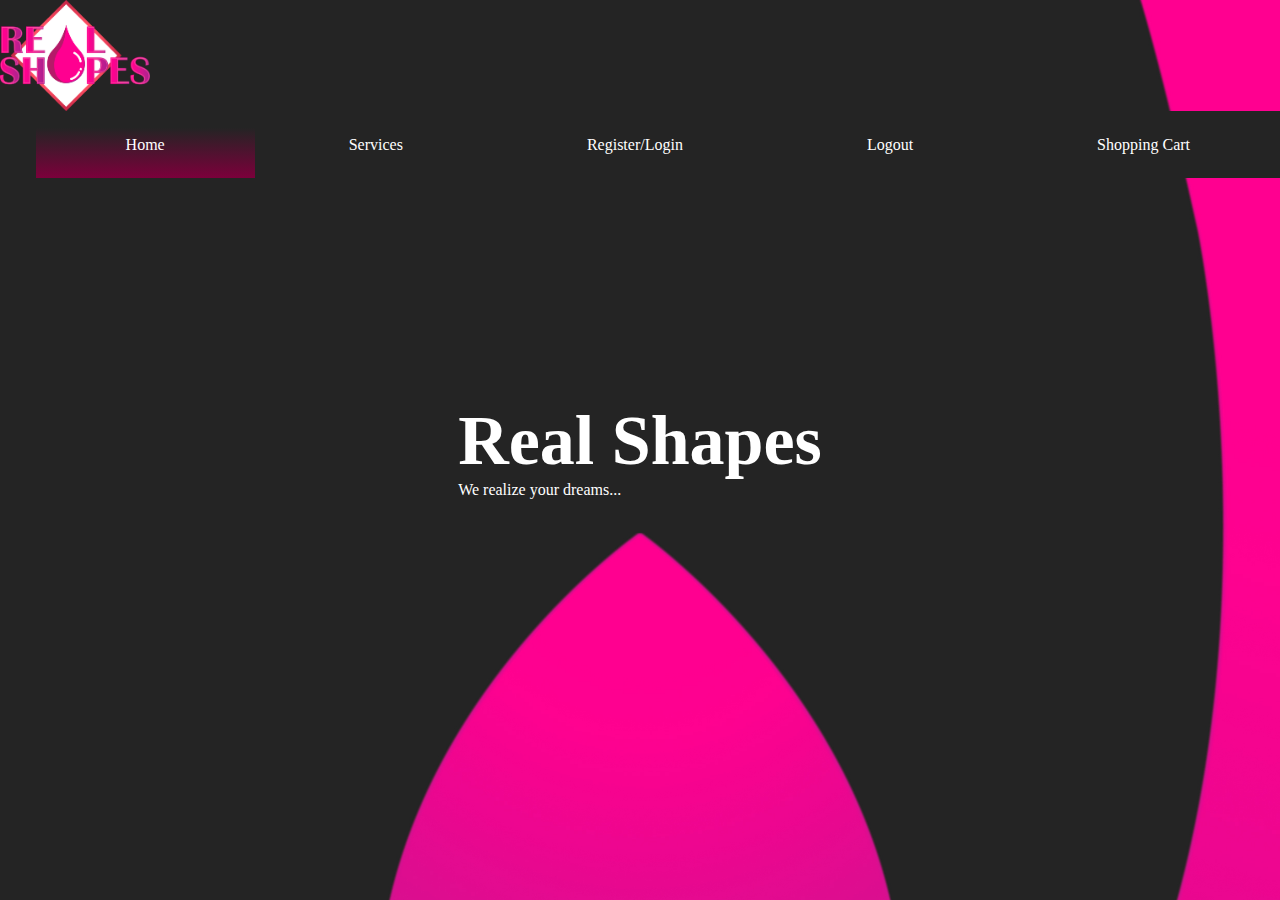
<file: Notes/Site Layout/index.html>
<!DOCTYPE html>
<html>
  <head>
    <title>Real Shapes</title>
    <link rel = "stylesheet" type = "text/css" href = "css/styles.css">
  </head>
  <body>
    <header>
      <div class = "main">
        <div class = "logo">
          <a href = "index.html">
            <img src= "assets\logo\Real Shapes Final Render-01.png">
          </a>
        </div>
          <ul>
              <li class= "active"><a href = "index.html">Home</a></li>
              <li><a href = "services.html">Services</a></li>
              <li><a href = "register-login.html">Register/Login</a></li>
              <li><a href = "logout.html">Logout</a></li>
              <li><a href = "scart.html">Shopping Cart</a></li>
          </ul>
      </div>

    </header>
    <div class = "title">
        <h1>Real Shapes</h1>
        <text>We realize your dreams...</text>
    </div>
  </body>

</html>
</file>
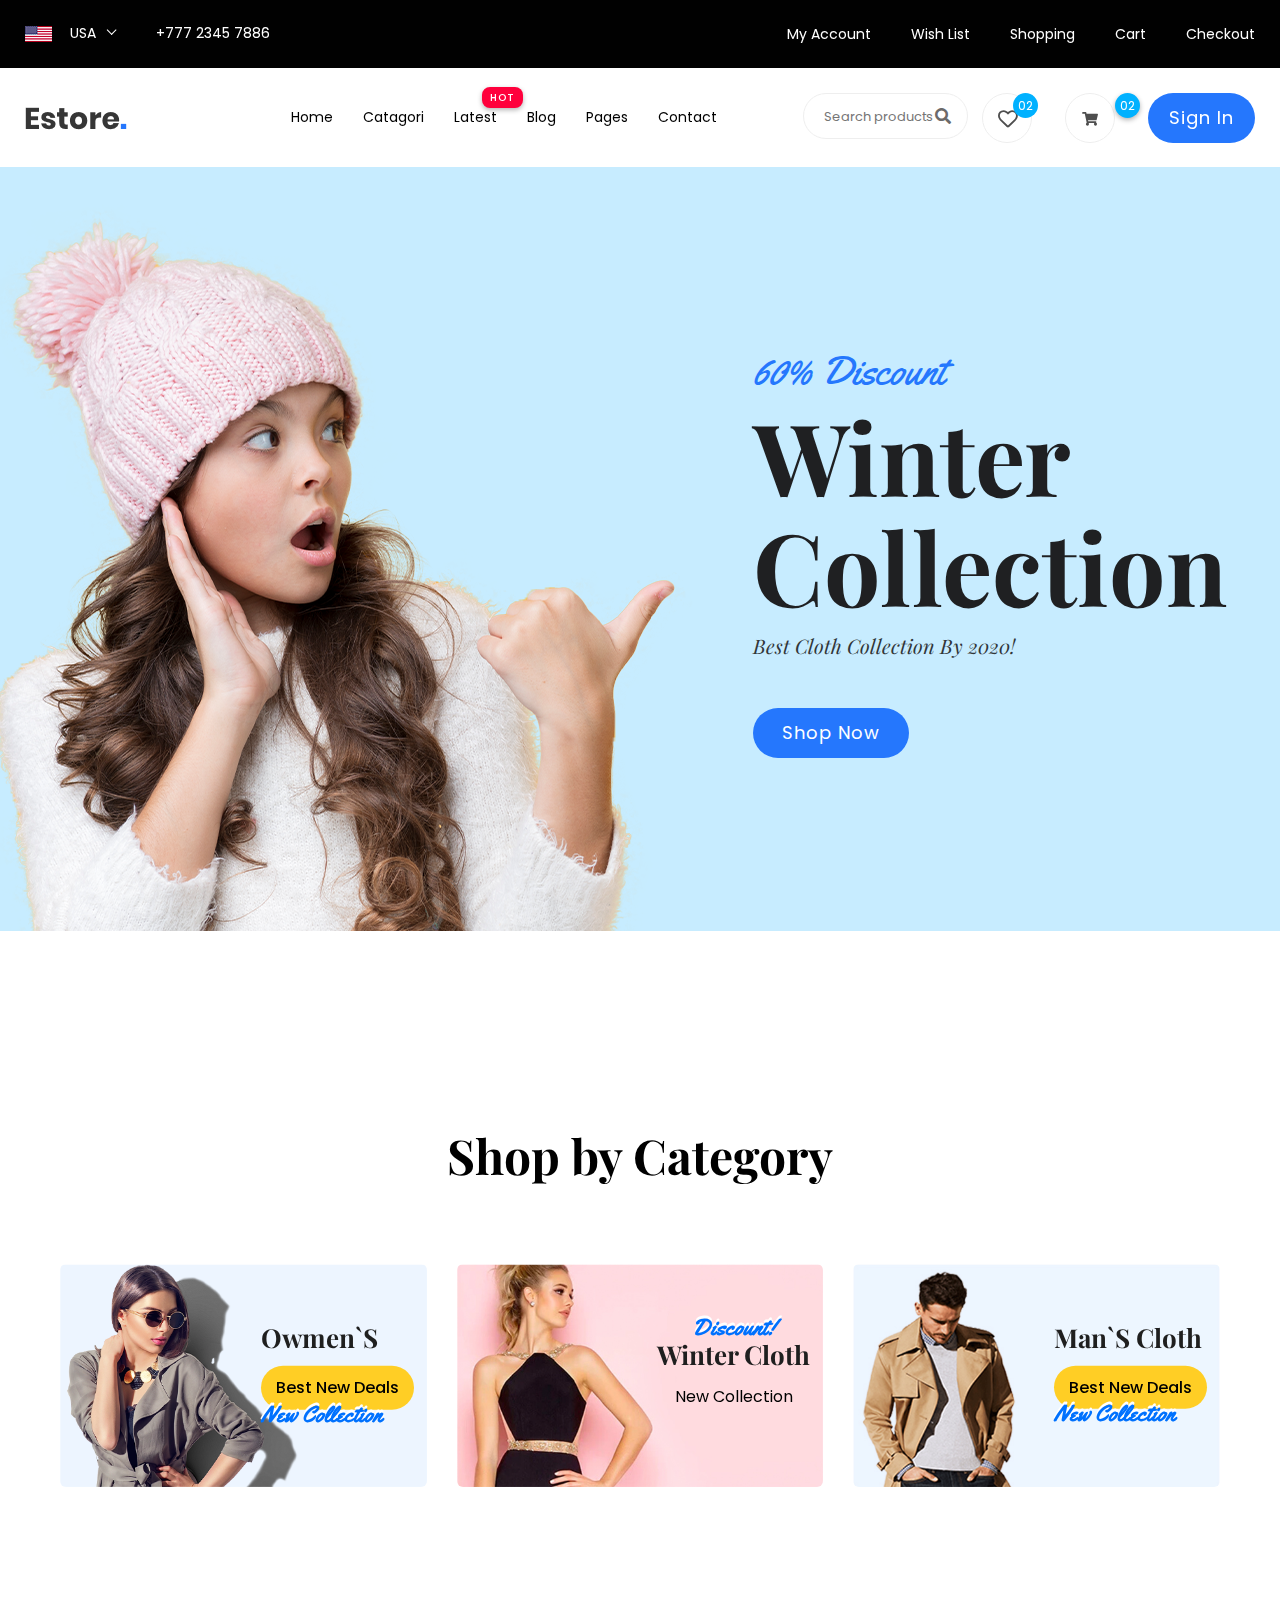
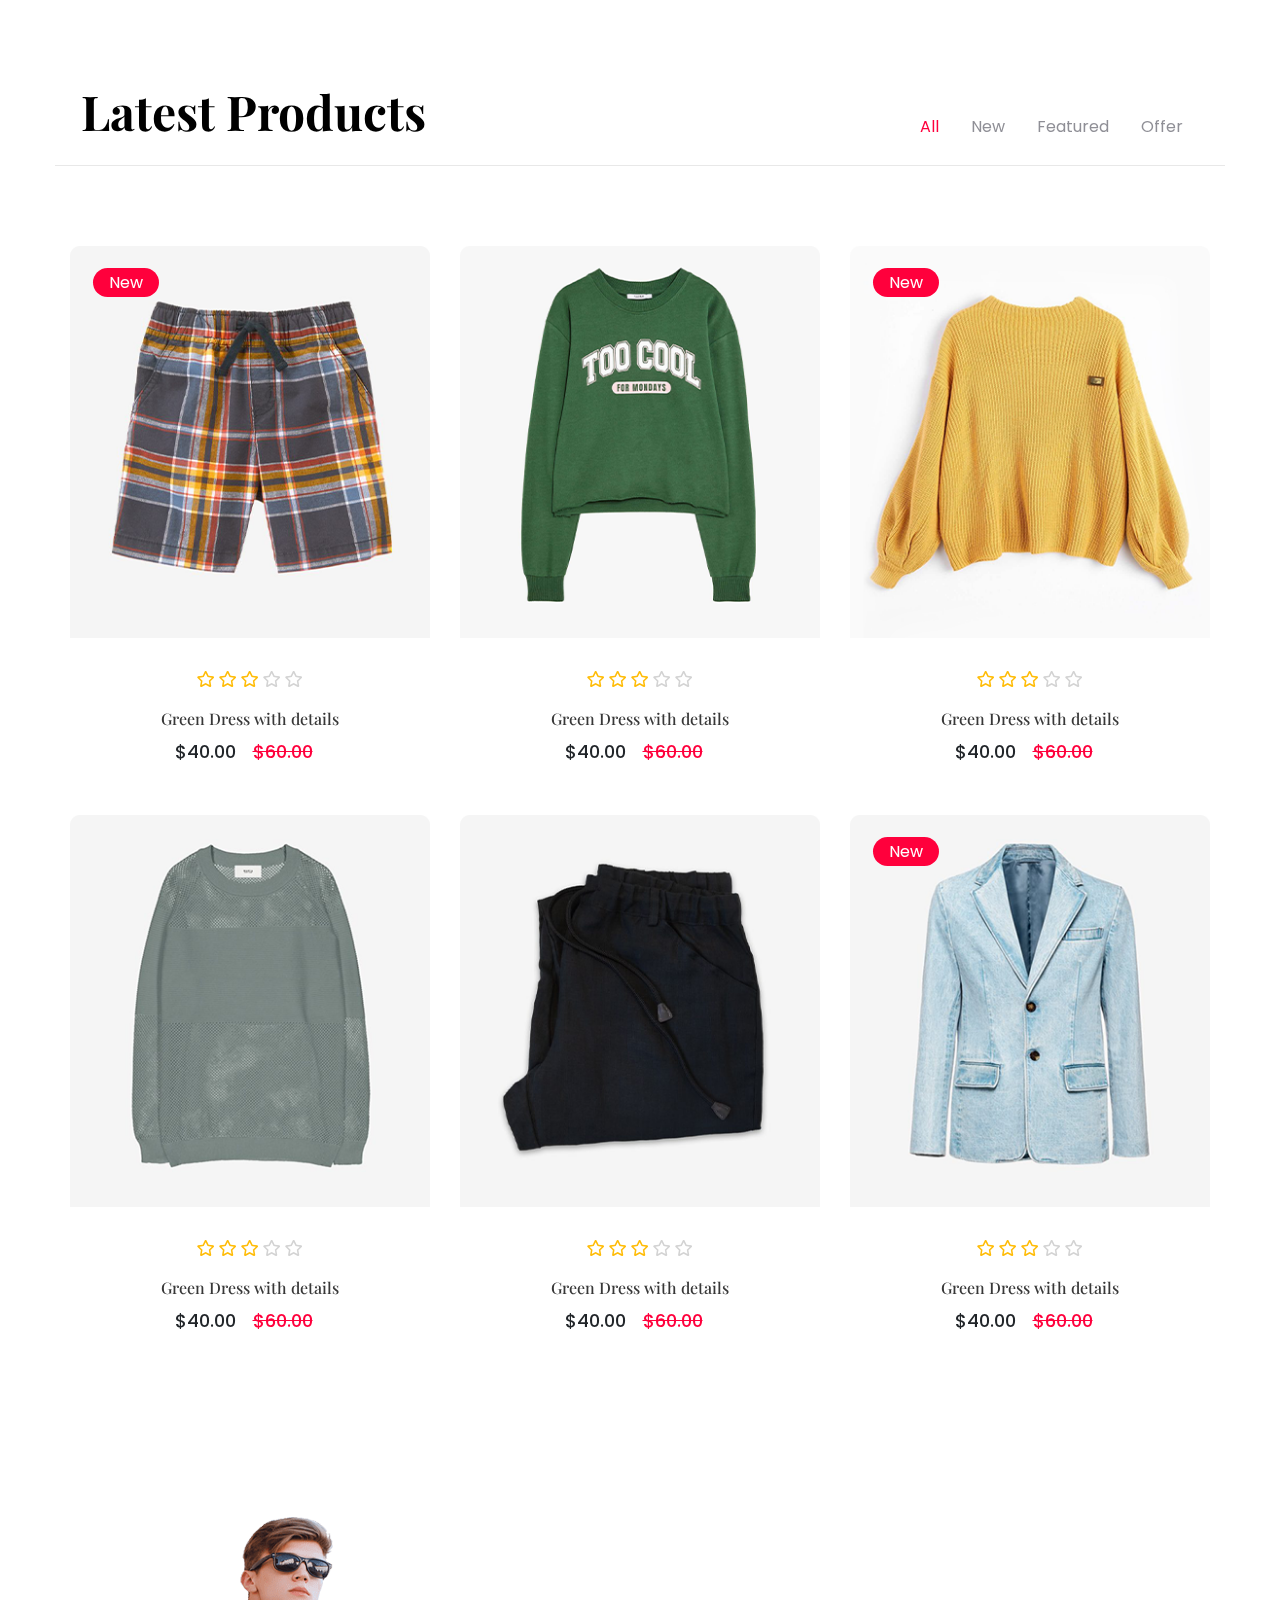
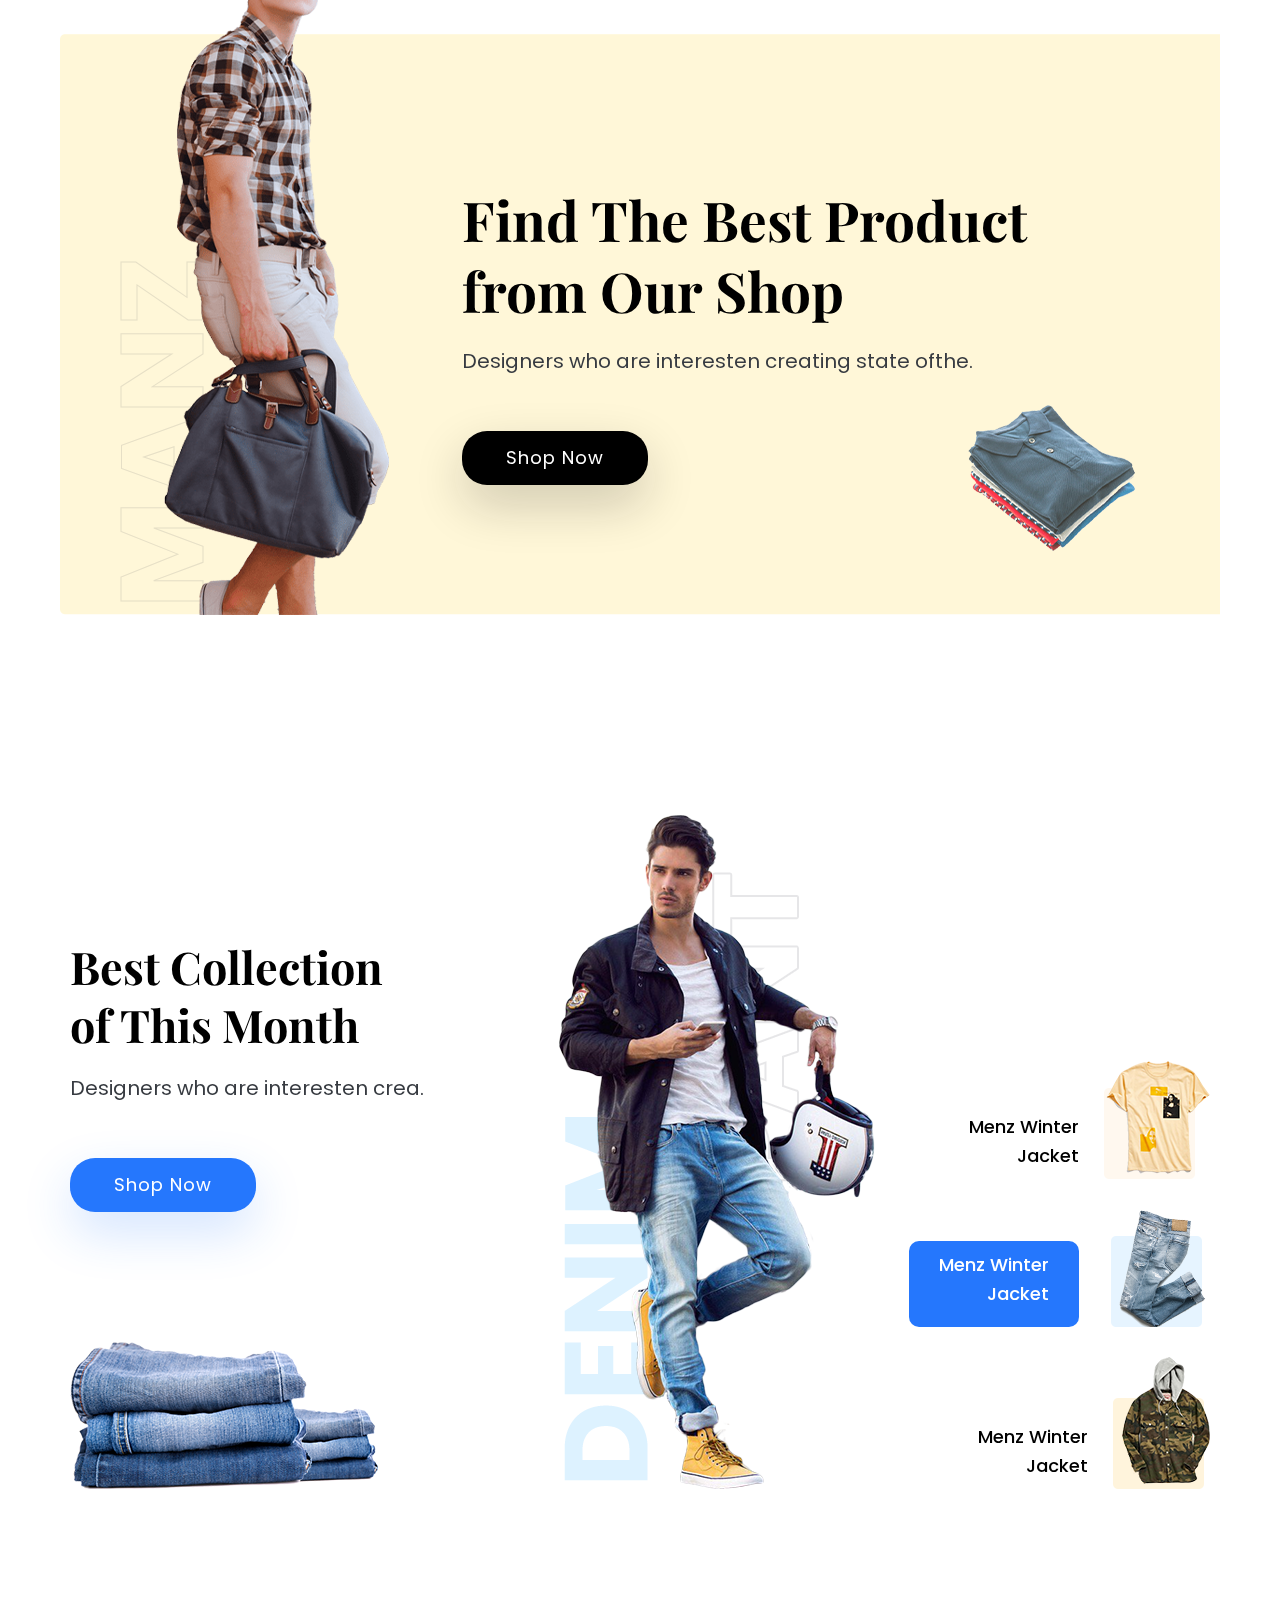
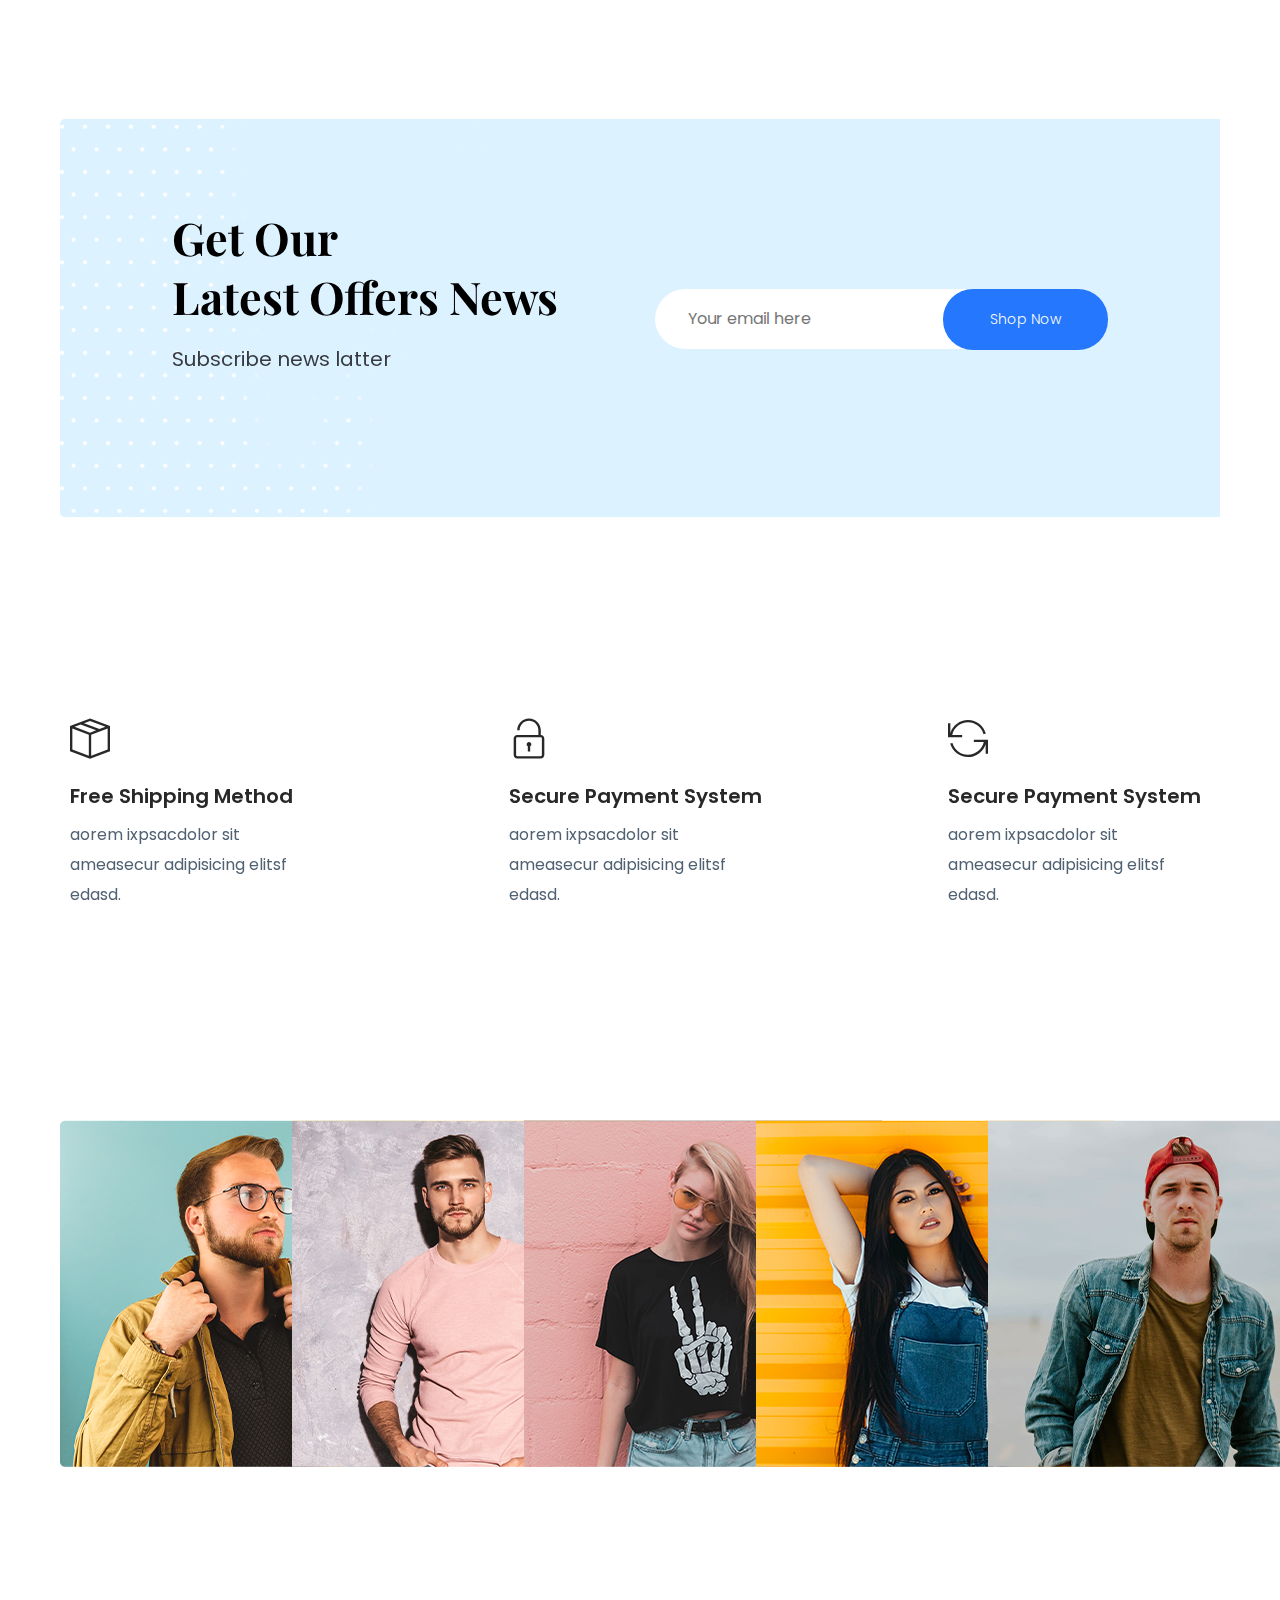
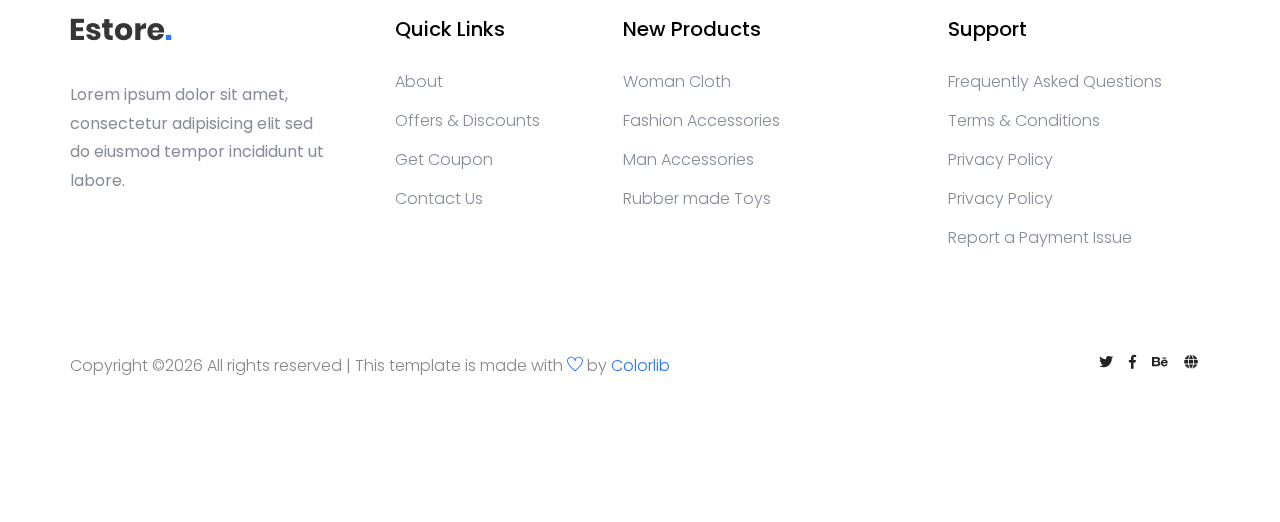
<file: Notes/temp/estore/estore/index.html>
<!doctype html>
<html class="no-js" lang="zxx">
    <head>
        <meta charset="utf-8">
        <meta http-equiv="x-ua-compatible" content="ie=edge">
        <title>eCommerce HTML-5 Template </title>
        <meta name="description" content="">
        <meta name="viewport" content="width=device-width, initial-scale=1">
        <link rel="manifest" href="site.webmanifest">
		<link rel="shortcut icon" type="image/x-icon" href="assets/img/favicon.ico">

		<!-- CSS here -->
            <link rel="stylesheet" href="assets/css/bootstrap.min.css">
            <link rel="stylesheet" href="assets/css/owl.carousel.min.css">
            <link rel="stylesheet" href="assets/css/flaticon.css">
            <link rel="stylesheet" href="assets/css/slicknav.css">
            <link rel="stylesheet" href="assets/css/animate.min.css">
            <link rel="stylesheet" href="assets/css/magnific-popup.css">
            <link rel="stylesheet" href="assets/css/fontawesome-all.min.css">
            <link rel="stylesheet" href="assets/css/themify-icons.css">
            <link rel="stylesheet" href="assets/css/slick.css">
            <link rel="stylesheet" href="assets/css/nice-select.css">
            <link rel="stylesheet" href="assets/css/style.css">
   </head>

   <body>
       
    <!-- Preloader Start -->
    <div id="preloader-active">
        <div class="preloader d-flex align-items-center justify-content-center">
            <div class="preloader-inner position-relative">
                <div class="preloader-circle"></div>
                <div class="preloader-img pere-text">
                    <img src="assets/img/logo/logo.png" alt="">
                </div>
            </div>
        </div>
    </div>
    <!-- Preloader Start -->

    <header>
        <!-- Header Start -->
       <div class="header-area">
            <div class="main-header ">
                <div class="header-top top-bg d-none d-lg-block">
                   <div class="container-fluid">
                       <div class="col-xl-12">
                            <div class="row d-flex justify-content-between align-items-center">
                                <div class="header-info-left d-flex">
                                    <div class="flag">
                                        <img src="assets/img/icon/header_icon.png" alt="">
                                    </div>
                                    <div class="select-this">
                                        <form action="#">
                                            <div class="select-itms">
                                                <select name="select" id="select1">
                                                    <option value="">USA</option>
                                                    <option value="">SPN</option>
                                                    <option value="">CDA</option>
                                                    <option value="">USD</option>
                                                </select>
                                            </div>
                                        </form>
                                    </div>
                                    <ul class="contact-now">     
                                        <li>+777 2345 7886</li>
                                    </ul>
                                </div>
                                <div class="header-info-right">
                                   <ul>                                          
                                       <li><a href="login.html">My Account </a></li>
                                       <li><a href="product_list.html">Wish List  </a></li>
                                       <li><a href="cart.html">Shopping</a></li>
                                       <li><a href="cart.html">Cart</a></li>
                                       <li><a href="checkout.html">Checkout</a></li>
                                   </ul>
                                </div>
                            </div>
                       </div>
                   </div>
                </div>
               <div class="header-bottom  header-sticky">
                    <div class="container-fluid">
                        <div class="row align-items-center">
                            <!-- Logo -->
                            <div class="col-xl-1 col-lg-1 col-md-1 col-sm-3">
                                <div class="logo">
                                  <a href="index.html"><img src="assets/img/logo/logo.png" alt=""></a>
                                </div>
                            </div>
                            <div class="col-xl-6 col-lg-8 col-md-7 col-sm-5">
                                <!-- Main-menu -->
                                <div class="main-menu f-right d-none d-lg-block">
                                    <nav>                                                
                                        <ul id="navigation">                                                                                                                                     
                                            <li><a href="index.html">Home</a></li>
                                            <li><a href="Catagori.html">Catagori</a></li>
                                            <li class="hot"><a href="#">Latest</a>
                                                <ul class="submenu">
                                                    <li><a href="product_list.html"> Product list</a></li>
                                                    <li><a href="single-product.html"> Product Details</a></li>
                                                </ul>
                                            </li>
                                            <li><a href="blog.html">Blog</a>
                                                <ul class="submenu">
                                                    <li><a href="blog.html">Blog</a></li>
                                                    <li><a href="single-blog.html">Blog Details</a></li>
                                                </ul>
                                            </li>
                                            <li><a href="#">Pages</a>
                                                <ul class="submenu">
                                                    <li><a href="login.html">Login</a></li>
                                                    <li><a href="cart.html">Card</a></li>
                                                    <li><a href="elements.html">Element</a></li>
                                                    <li><a href="about.html">About</a></li>
                                                    <li><a href="confirmation.html">Confirmation</a></li>
                                                    <li><a href="cart.html">Shopping Cart</a></li>
                                                    <li><a href="checkout.html">Product Checkout</a></li>
                                                </ul>
                                            </li>
                                            <li><a href="contact.html">Contact</a></li>
                                        </ul>
                                    </nav>
                                </div>
                            </div> 
                            <div class="col-xl-5 col-lg-3 col-md-3 col-sm-3 fix-card">
                                <ul class="header-right f-right d-none d-lg-block d-flex justify-content-between">
                                    <li class="d-none d-xl-block">
                                        <div class="form-box f-right ">
                                            <input type="text" name="Search" placeholder="Search products">
                                            <div class="search-icon">
                                                <i class="fas fa-search special-tag"></i>
                                            </div>
                                        </div>
                                     </li>
                                    <li class=" d-none d-xl-block">
                                        <div class="favorit-items">
                                            <i class="far fa-heart"></i>
                                        </div>
                                    </li>
                                    <li>
                                        <div class="shopping-card">
                                            <a href="cart.html"><i class="fas fa-shopping-cart"></i></a>
                                        </div>
                                    </li>
                                   <li class="d-none d-lg-block"> <a href="#" class="btn header-btn">Sign in</a></li>
                                </ul>
                            </div>
                            <!-- Mobile Menu -->
                            <div class="col-12">
                                <div class="mobile_menu d-block d-lg-none"></div>
                            </div>
                        </div>
                    </div>
               </div>
            </div>
       </div>
        <!-- Header End -->
    </header>

    <main>

        <!-- slider Area Start -->
        <div class="slider-area ">
            <!-- Mobile Menu -->
            <div class="slider-active">
                <div class="single-slider slider-height" data-background="assets/img/hero/h1_hero.jpg">
                    <div class="container">
                        <div class="row d-flex align-items-center justify-content-between">
                            <div class="col-xl-6 col-lg-6 col-md-6 col-sm-6 d-none d-md-block">
                                <div class="hero__img" data-animation="bounceIn" data-delay=".4s">
                                    <img src="assets/img/hero/hero_man.png" alt="">
                                </div>
                            </div>
                            <div class="col-xl-5 col-lg-5 col-md-5 col-sm-8">
                                <div class="hero__caption">
                                    <span data-animation="fadeInRight" data-delay=".4s">60% Discount</span>
                                    <h1 data-animation="fadeInRight" data-delay=".6s">Winter <br> Collection</h1>
                                    <p data-animation="fadeInRight" data-delay=".8s">Best Cloth Collection By 2020!</p>
                                    <!-- Hero-btn -->
                                    <div class="hero__btn" data-animation="fadeInRight" data-delay="1s">
                                        <a href="industries.html" class="btn hero-btn">Shop Now</a>
                                    </div>
                                </div>
                            </div>
                        </div>
                    </div>
                </div>
                <div class="single-slider slider-height" data-background="assets/img/hero/h1_hero.jpg">
                    <div class="container">
                        <div class="row d-flex align-items-center justify-content-between">
                            <div class="col-xl-6 col-lg-6 col-md-6 col-sm-6 d-none d-md-block">
                                <div class="hero__img" data-animation="bounceIn" data-delay=".4s">
                                    <img src="assets/img/hero/hero_man.png" alt="">
                                </div>
                            </div>
                            <div class="col-xl-5 col-lg-5 col-md-5 col-sm-8">
                                <div class="hero__caption">
                                    <span data-animation="fadeInRight" data-delay=".4s">60% Discount</span>
                                    <h1 data-animation="fadeInRight" data-delay=".6s">Winter <br> Collection</h1>
                                    <p data-animation="fadeInRight" data-delay=".8s">Best Cloth Collection By 2020!</p>
                                    <!-- Hero-btn -->
                                    <div class="hero__btn" data-animation="fadeInRight" data-delay="1s">
                                        <a href="industries.html" class="btn hero-btn">Shop Now</a>
                                    </div>
                                </div>
                            </div>
                        </div>
                    </div>
                </div>
            </div>
        </div>
        <!-- slider Area End-->
        <!-- Category Area Start-->
        <section class="category-area section-padding30">
            <div class="container-fluid">
                <!-- Section Tittle -->
                <div class="row">
                    <div class="col-lg-12">
                        <div class="section-tittle text-center mb-85">
                            <h2>Shop by Category</h2>
                        </div>
                    </div>
                </div>
                <div class="row">
                    <div class="col-xl-4 col-lg-6">
                        <div class="single-category mb-30">
                            <div class="category-img">
                                <img src="assets/img/categori/cat1.jpg" alt="">
                                <div class="category-caption">
                                    <h2>Owmen`s</h2>
                                    <span class="best"><a href="#">Best New Deals</a></span>
                                    <span class="collection">New Collection</span>
                                </div>
                            </div>
                        </div>
                    </div>
                     <div class="col-xl-4 col-lg-6">
                        <div class="single-category mb-30">
                            <div class="category-img text-center">
                                <img src="assets/img/categori/cat2.jpg" alt="">
                                <div class="category-caption">
                                    <span class="collection">Discount!</span>
                                    <h2>Winter Cloth</h2>
                                   <p>New Collection</p>
                                </div>
                            </div>
                        </div>
                    </div>
                    <div class="col-xl-4 col-lg-6">
                        <div class="single-category mb-30">
                            <div class="category-img">
                                <img src="assets/img/categori/cat3.jpg" alt="">
                                <div class="category-caption">
                                    <h2>Man`s Cloth</h2>
                                    <span class="best"><a href="#">Best New Deals</a></span>
                                    <span class="collection">New Collection</span>
                                </div>
                            </div>
                        </div>
                    </div>
                </div>
            </div>
        </section>
        <!-- Category Area End-->
        <!-- Latest Products Start -->
        <section class="latest-product-area padding-bottom">
            <div class="container">
                <div class="row product-btn d-flex justify-content-end align-items-end">
                    <!-- Section Tittle -->
                    <div class="col-xl-4 col-lg-5 col-md-5">
                        <div class="section-tittle mb-30">
                            <h2>Latest Products</h2>
                        </div>
                    </div>
                    <div class="col-xl-8 col-lg-7 col-md-7">
                        <div class="properties__button f-right">
                            <!--Nav Button  -->
                            <nav>                                                                                                
                                <div class="nav nav-tabs" id="nav-tab" role="tablist">
                                    <a class="nav-item nav-link active" id="nav-home-tab" data-toggle="tab" href="#nav-home" role="tab" aria-controls="nav-home" aria-selected="true">All</a>
                                    <a class="nav-item nav-link" id="nav-profile-tab" data-toggle="tab" href="#nav-profile" role="tab" aria-controls="nav-profile" aria-selected="false">New</a>
                                    <a class="nav-item nav-link" id="nav-contact-tab" data-toggle="tab" href="#nav-contact" role="tab" aria-controls="nav-contact" aria-selected="false">Featured</a>
                                    <a class="nav-item nav-link" id="nav-last-tab" data-toggle="tab" href="#nav-last" role="tab" aria-controls="nav-contact" aria-selected="false">Offer</a>
                                </div>
                            </nav>
                            <!--End Nav Button  -->
                        </div>
                    </div>
                </div>
                <!-- Nav Card -->
                <div class="tab-content" id="nav-tabContent">
                    <!-- card one -->
                    <div class="tab-pane fade show active" id="nav-home" role="tabpanel" aria-labelledby="nav-home-tab">
                        <div class="row">
                            <div class="col-xl-4 col-lg-4 col-md-6">
                                <div class="single-product mb-60">
                                    <div class="product-img">
                                        <img src="assets/img/categori/product1.png" alt="">
                                        <div class="new-product">
                                            <span>New</span>
                                        </div>
                                    </div>
                                    <div class="product-caption">
                                        <div class="product-ratting">
                                            <i class="far fa-star"></i>
                                            <i class="far fa-star"></i>
                                            <i class="far fa-star"></i>
                                            <i class="far fa-star low-star"></i>
                                            <i class="far fa-star low-star"></i>
                                        </div>
                                        <h4><a href="#">Green Dress with details</a></h4>
                                        <div class="price">
                                            <ul>
                                                <li>$40.00</li>
                                                <li class="discount">$60.00</li>
                                            </ul>
                                        </div>
                                    </div>
                                </div>
                            </div>
                            <div class="col-xl-4 col-lg-4 col-md-6">
                                <div class="single-product mb-60">
                                    <div class="product-img">
                                        <img src="assets/img/categori/product2.png" alt="">
                                    </div>
                                    <div class="product-caption">
                                        <div class="product-ratting">
                                            <i class="far fa-star"></i>
                                            <i class="far fa-star"></i>
                                            <i class="far fa-star"></i>
                                            <i class="far fa-star low-star"></i>
                                            <i class="far fa-star low-star"></i>
                                        </div>
                                        <h4><a href="#">Green Dress with details</a></h4>
                                        <div class="price">
                                            <ul>
                                                <li>$40.00</li>
                                                <li class="discount">$60.00</li>
                                            </ul>
                                        </div>
                                    </div>
                                </div>
                            </div> 
                            <div class="col-xl-4 col-lg-4 col-md-6">
                                <div class="single-product mb-60">
                                    <div class="product-img">
                                        <img src="assets/img/categori/product3.png" alt="">
                                        <div class="new-product">
                                            <span>New</span>
                                        </div>
                                    </div>
                                    <div class="product-caption">
                                        <div class="product-ratting">
                                            <i class="far fa-star"></i>
                                            <i class="far fa-star"></i>
                                            <i class="far fa-star"></i>
                                            <i class="far fa-star low-star"></i>
                                            <i class="far fa-star low-star"></i>
                                        </div>
                                        <h4><a href="#">Green Dress with details</a></h4>
                                        <div class="price">
                                            <ul>
                                                <li>$40.00</li>
                                                <li class="discount">$60.00</li>
                                            </ul>
                                        </div>
                                    </div>
                                </div>
                            </div>
                            <div class="col-xl-4 col-lg-4 col-md-6">
                                <div class="single-product mb-60">
                                    <div class="product-img">
                                        <img src="assets/img/categori/product4.png" alt="">
                                    </div>
                                    <div class="product-caption">
                                        <div class="product-ratting">
                                            <i class="far fa-star"></i>
                                            <i class="far fa-star"></i>
                                            <i class="far fa-star"></i>
                                            <i class="far fa-star low-star"></i>
                                            <i class="far fa-star low-star"></i>
                                        </div>
                                        <h4><a href="#">Green Dress with details</a></h4>
                                        <div class="price">
                                            <ul>
                                                <li>$40.00</li>
                                                <li class="discount">$60.00</li>
                                            </ul>
                                        </div>
                                    </div>
                                </div>
                            </div>
                            <div class="col-xl-4 col-lg-4 col-md-6">
                                <div class="single-product mb-60">
                                    <div class="product-img">
                                        <img src="assets/img/categori/product5.png" alt="">
                                    </div>
                                    <div class="product-caption">
                                        <div class="product-ratting">
                                            <i class="far fa-star"></i>
                                            <i class="far fa-star"></i>
                                            <i class="far fa-star"></i>
                                            <i class="far fa-star low-star"></i>
                                            <i class="far fa-star low-star"></i>
                                        </div>
                                        <h4><a href="#">Green Dress with details</a></h4>
                                        <div class="price">
                                            <ul>
                                                <li>$40.00</li>
                                                <li class="discount">$60.00</li>
                                            </ul>
                                        </div>
                                    </div>
                                </div>
                            </div>
                            <div class="col-xl-4 col-lg-4 col-md-6">
                                <div class="single-product mb-60">
                                    <div class="product-img">
                                        <img src="assets/img/categori/product6.png" alt="">
                                        <div class="new-product">
                                            <span>New</span>
                                        </div>
                                    </div>
                                    <div class="product-caption">
                                        <div class="product-ratting">
                                            <i class="far fa-star"></i>
                                            <i class="far fa-star"></i>
                                            <i class="far fa-star"></i>
                                            <i class="far fa-star low-star"></i>
                                            <i class="far fa-star low-star"></i>
                                        </div>
                                        <h4><a href="#">Green Dress with details</a></h4>
                                        <div class="price">
                                            <ul>
                                                <li>$40.00</li>
                                                <li class="discount">$60.00</li>
                                            </ul>
                                        </div>
                                    </div>
                                </div>
                            </div>
                        </div>
                    </div>
                    <!-- Card two -->
                    <div class="tab-pane fade" id="nav-profile" role="tabpanel" aria-labelledby="nav-profile-tab">
                        <div class="row">
                            <div class="col-xl-4 col-lg-4 col-md-6">
                                <div class="single-product mb-60">
                                    <div class="product-img">
                                        <img src="assets/img/categori/product4.png" alt="">
                                    </div>
                                    <div class="product-caption">
                                        <div class="product-ratting">
                                            <i class="far fa-star"></i>
                                            <i class="far fa-star"></i>
                                            <i class="far fa-star"></i>
                                            <i class="far fa-star low-star"></i>
                                            <i class="far fa-star low-star"></i>
                                        </div>
                                        <h4><a href="#">Green Dress with details</a></h4>
                                        <div class="price">
                                            <ul>
                                                <li>$40.00</li>
                                                <li class="discount">$60.00</li>
                                            </ul>
                                        </div>
                                    </div>
                                </div>
                            </div>
                            <div class="col-xl-4 col-lg-4 col-md-6">
                                <div class="single-product mb-60">
                                    <div class="product-img">
                                        <img src="assets/img/categori/product5.png" alt="">
                                    </div>
                                    <div class="product-caption">
                                        <div class="product-ratting">
                                            <i class="far fa-star"></i>
                                            <i class="far fa-star"></i>
                                            <i class="far fa-star"></i>
                                            <i class="far fa-star low-star"></i>
                                            <i class="far fa-star low-star"></i>
                                        </div>
                                        <h4><a href="#">Green Dress with details</a></h4>
                                        <div class="price">
                                            <ul>
                                                <li>$40.00</li>
                                                <li class="discount">$60.00</li>
                                            </ul>
                                        </div>
                                    </div>
                                </div>
                            </div>
                            <div class="col-xl-4 col-lg-4 col-md-6">
                                <div class="single-product mb-60">
                                    <div class="product-img">
                                        <img src="assets/img/categori/product6.png" alt="">
                                        <div class="new-product">
                                            <span>New</span>
                                        </div>
                                    </div>
                                    <div class="product-caption">
                                        <div class="product-ratting">
                                            <i class="far fa-star"></i>
                                            <i class="far fa-star"></i>
                                            <i class="far fa-star"></i>
                                            <i class="far fa-star low-star"></i>
                                            <i class="far fa-star low-star"></i>
                                        </div>
                                        <h4><a href="#">Green Dress with details</a></h4>
                                        <div class="price">
                                            <ul>
                                                <li>$40.00</li>
                                                <li class="discount">$60.00</li>
                                            </ul>
                                        </div>
                                    </div>
                                </div>
                            </div>
                            <div class="col-xl-4 col-lg-4 col-md-6">
                                <div class="single-product mb-60">
                                    <div class="product-img">
                                        <img src="assets/img/categori/product2.png" alt="">
                                    </div>
                                    <div class="product-caption">
                                        <div class="product-ratting">
                                            <i class="far fa-star"></i>
                                            <i class="far fa-star"></i>
                                            <i class="far fa-star"></i>
                                            <i class="far fa-star low-star"></i>
                                            <i class="far fa-star low-star"></i>
                                        </div>
                                        <h4><a href="#">Green Dress with details</a></h4>
                                        <div class="price">
                                            <ul>
                                                <li>$40.00</li>
                                                <li class="discount">$60.00</li>
                                            </ul>
                                        </div>
                                    </div>
                                </div>
                            </div> 
                            <div class="col-xl-4 col-lg-4 col-md-6">
                                <div class="single-product mb-60">
                                    <div class="product-img">
                                        <img src="assets/img/categori/product3.png" alt="">
                                        <div class="new-product">
                                            <span>New</span>
                                        </div>
                                    </div>
                                    <div class="product-caption">
                                        <div class="product-ratting">
                                            <i class="far fa-star"></i>
                                            <i class="far fa-star"></i>
                                            <i class="far fa-star"></i>
                                            <i class="far fa-star low-star"></i>
                                            <i class="far fa-star low-star"></i>
                                        </div>
                                        <h4><a href="#">Green Dress with details</a></h4>
                                        <div class="price">
                                            <ul>
                                                <li>$40.00</li>
                                                <li class="discount">$60.00</li>
                                            </ul>
                                        </div>
                                    </div>
                                </div>
                            </div>
                            <div class="col-xl-4 col-lg-4 col-md-6">
                                <div class="single-product mb-60">
                                    <div class="product-img">
                                        <img src="assets/img/categori/product1.png" alt="">
                                        <div class="new-product">
                                            <span>New</span>
                                        </div>
                                    </div>
                                    <div class="product-caption">
                                        <div class="product-ratting">
                                            <i class="far fa-star"></i>
                                            <i class="far fa-star"></i>
                                            <i class="far fa-star"></i>
                                            <i class="far fa-star low-star"></i>
                                            <i class="far fa-star low-star"></i>
                                        </div>
                                        <h4><a href="#">Green Dress with details</a></h4>
                                        <div class="price">
                                            <ul>
                                                <li>$40.00</li>
                                                <li class="discount">$60.00</li>
                                            </ul>
                                        </div>
                                    </div>
                                </div>
                            </div>
                        </div>
                    </div>
                    <!-- Card three -->
                    <div class="tab-pane fade" id="nav-contact" role="tabpanel" aria-labelledby="nav-contact-tab">
                        <div class="row">
                            <div class="col-xl-4 col-lg-4 col-md-6">
                                <div class="single-product mb-60">
                                    <div class="product-img">
                                        <img src="assets/img/categori/product2.png" alt="">
                                    </div>
                                    <div class="product-caption">
                                        <div class="product-ratting">
                                            <i class="far fa-star"></i>
                                            <i class="far fa-star"></i>
                                            <i class="far fa-star"></i>
                                            <i class="far fa-star low-star"></i>
                                            <i class="far fa-star low-star"></i>
                                        </div>
                                        <h4><a href="#">Green Dress with details</a></h4>
                                        <div class="price">
                                            <ul>
                                                <li>$40.00</li>
                                                <li class="discount">$60.00</li>
                                            </ul>
                                        </div>
                                    </div>
                                </div>
                            </div> 
                            <div class="col-xl-4 col-lg-4 col-md-6">
                                <div class="single-product mb-60">
                                    <div class="product-img">
                                        <img src="assets/img/categori/product3.png" alt="">
                                        <div class="new-product">
                                            <span>New</span>
                                        </div>
                                    </div>
                                    <div class="product-caption">
                                        <div class="product-ratting">
                                            <i class="far fa-star"></i>
                                            <i class="far fa-star"></i>
                                            <i class="far fa-star"></i>
                                            <i class="far fa-star low-star"></i>
                                            <i class="far fa-star low-star"></i>
                                        </div>
                                        <h4><a href="#">Green Dress with details</a></h4>
                                        <div class="price">
                                            <ul>
                                                <li>$40.00</li>
                                                <li class="discount">$60.00</li>
                                            </ul>
                                        </div>
                                    </div>
                                </div>
                            </div>
                            <div class="col-xl-4 col-lg-4 col-md-6">
                                <div class="single-product mb-60">
                                    <div class="product-img">
                                        <img src="assets/img/categori/product1.png" alt="">
                                        <div class="new-product">
                                            <span>New</span>
                                        </div>
                                    </div>
                                    <div class="product-caption">
                                        <div class="product-ratting">
                                            <i class="far fa-star"></i>
                                            <i class="far fa-star"></i>
                                            <i class="far fa-star"></i>
                                            <i class="far fa-star low-star"></i>
                                            <i class="far fa-star low-star"></i>
                                        </div>
                                        <h4><a href="#">Green Dress with details</a></h4>
                                        <div class="price">
                                            <ul>
                                                <li>$40.00</li>
                                                <li class="discount">$60.00</li>
                                            </ul>
                                        </div>
                                    </div>
                                </div>
                            </div>
                            <div class="col-xl-4 col-lg-4 col-md-6">
                                <div class="single-product mb-60">
                                    <div class="product-img">
                                        <img src="assets/img/categori/product4.png" alt="">
                                    </div>
                                    <div class="product-caption">
                                        <div class="product-ratting">
                                            <i class="far fa-star"></i>
                                            <i class="far fa-star"></i>
                                            <i class="far fa-star"></i>
                                            <i class="far fa-star low-star"></i>
                                            <i class="far fa-star low-star"></i>
                                        </div>
                                        <h4><a href="#">Green Dress with details</a></h4>
                                        <div class="price">
                                            <ul>
                                                <li>$40.00</li>
                                                <li class="discount">$60.00</li>
                                            </ul>
                                        </div>
                                    </div>
                                </div>
                            </div>
                            <div class="col-xl-4 col-lg-4 col-md-6">
                                <div class="single-product mb-60">
                                    <div class="product-img">
                                        <img src="assets/img/categori/product6.png" alt="">
                                        <div class="new-product">
                                            <span>New</span>
                                        </div>
                                    </div>
                                    <div class="product-caption">
                                        <div class="product-ratting">
                                            <i class="far fa-star"></i>
                                            <i class="far fa-star"></i>
                                            <i class="far fa-star"></i>
                                            <i class="far fa-star low-star"></i>
                                            <i class="far fa-star low-star"></i>
                                        </div>
                                        <h4><a href="#">Green Dress with details</a></h4>
                                        <div class="price">
                                            <ul>
                                                <li>$40.00</li>
                                                <li class="discount">$60.00</li>
                                            </ul>
                                        </div>
                                    </div>
                                </div>
                            </div>
                            <div class="col-xl-4 col-lg-4 col-md-6">
                                <div class="single-product mb-60">
                                    <div class="product-img">
                                        <img src="assets/img/categori/product5.png" alt="">
                                    </div>
                                    <div class="product-caption">
                                        <div class="product-ratting">
                                            <i class="far fa-star"></i>
                                            <i class="far fa-star"></i>
                                            <i class="far fa-star"></i>
                                            <i class="far fa-star low-star"></i>
                                            <i class="far fa-star low-star"></i>
                                        </div>
                                        <h4><a href="#">Green Dress with details</a></h4>
                                        <div class="price">
                                            <ul>
                                                <li>$40.00</li>
                                                <li class="discount">$60.00</li>
                                            </ul>
                                        </div>
                                    </div>
                                </div>
                            </div>
                        </div>
                    </div>
                    <!-- card foure -->
                    <div class="tab-pane fade" id="nav-last" role="tabpanel" aria-labelledby="nav-last-tab">
                        <div class="row">
                            <div class="col-xl-4 col-lg-4 col-md-6">
                                <div class="single-product mb-60">
                                    <div class="product-img">
                                        <img src="assets/img/categori/product1.png" alt="">
                                        <div class="new-product">
                                            <span>New</span>
                                        </div>
                                    </div>
                                    <div class="product-caption">
                                        <div class="product-ratting">
                                            <i class="far fa-star"></i>
                                            <i class="far fa-star"></i>
                                            <i class="far fa-star"></i>
                                            <i class="far fa-star low-star"></i>
                                            <i class="far fa-star low-star"></i>
                                        </div>
                                        <h4><a href="#">Green Dress with details</a></h4>
                                        <div class="price">
                                            <ul>
                                                <li>$40.00</li>
                                                <li class="discount">$60.00</li>
                                            </ul>
                                        </div>
                                    </div>
                                </div>
                            </div>
                            <div class="col-xl-4 col-lg-4 col-md-6">
                                <div class="single-product mb-60">
                                    <div class="product-img">
                                        <img src="assets/img/categori/product2.png" alt="">
                                    </div>
                                    <div class="product-caption">
                                        <div class="product-ratting">
                                            <i class="far fa-star"></i>
                                            <i class="far fa-star"></i>
                                            <i class="far fa-star"></i>
                                            <i class="far fa-star low-star"></i>
                                            <i class="far fa-star low-star"></i>
                                        </div>
                                        <h4><a href="#">Green Dress with details</a></h4>
                                        <div class="price">
                                            <ul>
                                                <li>$40.00</li>
                                                <li class="discount">$60.00</li>
                                            </ul>
                                        </div>
                                    </div>
                                </div>
                            </div> 
                            <div class="col-xl-4 col-lg-4 col-md-6">
                                <div class="single-product mb-60">
                                    <div class="product-img">
                                        <img src="assets/img/categori/product3.png" alt="">
                                        <div class="new-product">
                                            <span>New</span>
                                        </div>
                                    </div>
                                    <div class="product-caption">
                                        <div class="product-ratting">
                                            <i class="far fa-star"></i>
                                            <i class="far fa-star"></i>
                                            <i class="far fa-star"></i>
                                            <i class="far fa-star low-star"></i>
                                            <i class="far fa-star low-star"></i>
                                        </div>
                                        <h4><a href="#">Green Dress with details</a></h4>
                                        <div class="price">
                                            <ul>
                                                <li>$40.00</li>
                                                <li class="discount">$60.00</li>
                                            </ul>
                                        </div>
                                    </div>
                                </div>
                            </div>
                            <div class="col-xl-4 col-lg-4 col-md-6">
                                <div class="single-product mb-60">
                                    <div class="product-img">
                                        <img src="assets/img/categori/product4.png" alt="">
                                    </div>
                                    <div class="product-caption">
                                        <div class="product-ratting">
                                            <i class="far fa-star"></i>
                                            <i class="far fa-star"></i>
                                            <i class="far fa-star"></i>
                                            <i class="far fa-star low-star"></i>
                                            <i class="far fa-star low-star"></i>
                                        </div>
                                        <h4><a href="#">Green Dress with details</a></h4>
                                        <div class="price">
                                            <ul>
                                                <li>$40.00</li>
                                                <li class="discount">$60.00</li>
                                            </ul>
                                        </div>
                                    </div>
                                </div>
                            </div>
                            <div class="col-xl-4 col-lg-4 col-md-6">
                                <div class="single-product mb-60">
                                    <div class="product-img">
                                        <img src="assets/img/categori/product5.png" alt="">
                                    </div>
                                    <div class="product-caption">
                                        <div class="product-ratting">
                                            <i class="far fa-star"></i>
                                            <i class="far fa-star"></i>
                                            <i class="far fa-star"></i>
                                            <i class="far fa-star low-star"></i>
                                            <i class="far fa-star low-star"></i>
                                        </div>
                                        <h4><a href="#">Green Dress with details</a></h4>
                                        <div class="price">
                                            <ul>
                                                <li>$40.00</li>
                                                <li class="discount">$60.00</li>
                                            </ul>
                                        </div>
                                    </div>
                                </div>
                            </div>
                            <div class="col-xl-4 col-lg-4 col-md-6">
                                <div class="single-product mb-60">
                                    <div class="product-img">
                                        <img src="assets/img/categori/product6.png" alt="">
                                        <div class="new-product">
                                            <span>New</span>
                                        </div>
                                    </div>
                                    <div class="product-caption">
                                        <div class="product-ratting">
                                            <i class="far fa-star"></i>
                                            <i class="far fa-star"></i>
                                            <i class="far fa-star"></i>
                                            <i class="far fa-star low-star"></i>
                                            <i class="far fa-star low-star"></i>
                                        </div>
                                        <h4><a href="#">Green Dress with details</a></h4>
                                        <div class="price">
                                            <ul>
                                                <li>$40.00</li>
                                                <li class="discount">$60.00</li>
                                            </ul>
                                        </div>
                                    </div>
                                </div>
                            </div>
                        </div>
                    </div>
                </div>
                <!-- End Nav Card -->
            </div>
        </section>
        <!-- Latest Products End -->
        <!-- Best Product Start -->
        <div class="best-product-area lf-padding" >
           <div class="product-wrapper bg-height" style="background-image: url('assets/img/categori/card.png')">
                <div class="container position-relative">
                    <div class="row justify-content-between align-items-end">
                        <div class="product-man position-absolute  d-none d-lg-block">
                            <img src="assets/img/categori/card-man.png" alt="">
                        </div>
                        <div class="col-xl-2 col-lg-2 col-md-2 d-none d-lg-block">
                            <div class="vertical-text">
                                <span>Manz</span>
                            </div>
                        </div>
                        <div class="col-xl-8 col-lg-8">
                            <div class="best-product-caption">
                                <h2>Find The Best Product<br> from Our Shop</h2>
                                <p>Designers who are interesten creating state ofthe.</p>
                                <a href="#" class="black-btn">Shop Now</a>
                            </div>
                        </div>
                    </div>
                </div>
           </div>
           <!-- Shape -->
           <div class="shape bounce-animate d-none d-md-block">
               <img src="assets/img/categori/card-shape.png" alt="">
           </div>
        </div>
        <!-- Best Product End-->
        <!-- Best Collection Start -->
        <div class="best-collection-area section-padding2">
            <div class="container">
                <div class="row d-flex justify-content-between align-items-end">
                    <!-- Left content -->
                    <div class="col-xl-4 col-lg-4 col-md-6">
                        <div class="best-left-cap">
                            <h2>Best Collection of This Month</h2>
                            <p>Designers who are interesten crea.</p>
                            <a href="#" class="btn shop1-btn">Shop Now</a>
                        </div>
                        <div class="best-left-img mb-30 d-none d-sm-block">
                            <img src="assets/img/collection/collection1.png" alt="">
                        </div>
                    </div>
                    <!-- Mid Img -->
                     <div class="col-xl-2 col-lg-2 d-none d-lg-block">
                        <div class="best-mid-img mb-30 ">
                            <img src="assets/img/collection/collection2.png" alt="">
                        </div>
                    </div>
                    <!-- Riht Caption -->
                    <div class="col-xl-4 col-lg-6 col-md-6">
                        <div class="best-right-cap ">
                           <div class="best-single mb-30">
                               <div class="single-cap">
                                   <h4>Menz Winter<br> Jacket</h4>
                               </div>
                               <div class="single-img">
                                  <img src="assets/img/collection/collection3.png" alt="">
                               </div>
                           </div>
                        </div>
                        <div class="best-right-cap">
                           <div class="best-single mb-30">
                               <div class="single-cap active">
                                   <h4>Menz Winter<br>Jacket</h4>
                               </div>
                               <div class="single-img">
                                  <img src="assets/img/collection/collection4.png" alt="">
                               </div>
                           </div>
                        </div>
                        <div class="best-right-cap">
                           <div class="best-single mb-30">
                               <div class="single-cap">
                                   <h4>Menz Winter<br> Jacket</h4>
                               </div>
                               <div class="single-img">
                                  <img src="assets/img/collection/collection5.png" alt="">
                               </div>
                           </div>
                        </div>
                    </div> 
                </div>
            </div>
        </div>
        <!-- Best Collection End -->
        <!-- Latest Offers Start -->
        <div class="latest-wrapper lf-padding">
            <div class="latest-area latest-height d-flex align-items-center" data-background="assets/img/collection/latest-offer.png">
                <div class="container">
                    <div class="row d-flex align-items-center">
                        <div class="col-xl-5 col-lg-5 col-md-6 offset-xl-1 offset-lg-1">
                            <div class="latest-caption">
                                <h2>Get Our<br>Latest Offers News</h2>
                                <p>Subscribe news latter</p>
                            </div>
                        </div>
                         <div class="col-xl-5 col-lg-5 col-md-6 ">
                            <div class="latest-subscribe">
                                <form action="#">
                                    <input type="email" placeholder="Your email here">
                                    <button>Shop Now</button>
                                </form>
                            </div>
                        </div>
                    </div>
                </div>
                <!-- man Shape -->
                <div class="man-shape">
                    <img src="assets/img/collection/latest-man.png" alt="">
                </div>
            </div>
        </div>
        <!-- Latest Offers End -->
        <!-- Shop Method Start-->
        <div class="shop-method-area section-padding30">
            <div class="container">
                <div class="row d-flex justify-content-between">
                    <div class="col-xl-3 col-lg-3 col-md-6">
                        <div class="single-method mb-40">
                            <i class="ti-package"></i>
                            <h6>Free Shipping Method</h6>
                            <p>aorem ixpsacdolor sit ameasecur adipisicing elitsf edasd.</p>
                        </div>
                    </div>
                    <div class="col-xl-3 col-lg-3 col-md-6">
                        <div class="single-method mb-40">
                            <i class="ti-unlock"></i>
                            <h6>Secure Payment System</h6>
                            <p>aorem ixpsacdolor sit ameasecur adipisicing elitsf edasd.</p>
                        </div>
                    </div> 
                    <div class="col-xl-3 col-lg-3 col-md-6">
                        <div class="single-method mb-40">
                            <i class="ti-reload"></i>
                            <h6>Secure Payment System</h6>
                            <p>aorem ixpsacdolor sit ameasecur adipisicing elitsf edasd.</p>
                        </div>
                    </div>
                </div>
            </div>
        </div>
        <!-- Shop Method End-->
        <!-- Gallery Start-->
        <div class="gallery-wrapper lf-padding">
            <div class="gallery-area">
                <div class="container-fluid">
                    <div class="row">
                        <div class="gallery-items">
                            <img src="assets/img/gallery/gallery1.jpg" alt="">
                        </div> 
                        <div class="gallery-items">
                            <img src="assets/img/gallery/gallery2.jpg" alt="">
                        </div>
                        <div class="gallery-items">
                            <img src="assets/img/gallery/gallery3.jpg" alt="">
                        </div>
                        <div class="gallery-items">
                            <img src="assets/img/gallery/gallery4.jpg" alt="">
                        </div>
                        <div class="gallery-items">
                            <img src="assets/img/gallery/gallery5.jpg" alt="">
                        </div>
                    </div>
                </div>
            </div>
        </div>
        <!-- Gallery End-->

    </main>
   <footer>

       <!-- Footer Start-->
       <div class="footer-area footer-padding">
           <div class="container">
               <div class="row d-flex justify-content-between">
                   <div class="col-xl-3 col-lg-3 col-md-5 col-sm-6">
                      <div class="single-footer-caption mb-50">
                        <div class="single-footer-caption mb-30">
                             <!-- logo -->
                            <div class="footer-logo">
                                <a href="index.html"><img src="assets/img/logo/logo2_footer.png" alt=""></a>
                            </div>
                            <div class="footer-tittle">
                                <div class="footer-pera">
                                    <p>Lorem ipsum dolor sit amet, consectetur adipisicing elit sed do eiusmod tempor incididunt ut labore.</p>
                               </div>
                            </div>
                        </div>
                      </div>
                   </div>
                   <div class="col-xl-2 col-lg-3 col-md-3 col-sm-5">
                       <div class="single-footer-caption mb-50">
                           <div class="footer-tittle">
                               <h4>Quick Links</h4>
                               <ul>
                                   <li><a href="#">About</a></li>
                                   <li><a href="#"> Offers & Discounts</a></li>
                                   <li><a href="#"> Get Coupon</a></li>
                                   <li><a href="#">  Contact Us</a></li>
                               </ul>
                           </div>
                       </div>
                   </div>
                   <div class="col-xl-3 col-lg-3 col-md-4 col-sm-7">
                       <div class="single-footer-caption mb-50">
                           <div class="footer-tittle">
                               <h4>New Products</h4>
                               <ul>
                                   <li><a href="#">Woman Cloth</a></li>
                                   <li><a href="#">Fashion Accessories</a></li>
                                   <li><a href="#"> Man Accessories</a></li>
                                   <li><a href="#"> Rubber made Toys</a></li>
                               </ul>
                           </div>
                       </div>
                   </div>
                   <div class="col-xl-3 col-lg-3 col-md-5 col-sm-7">
                       <div class="single-footer-caption mb-50">
                           <div class="footer-tittle">
                               <h4>Support</h4>
                               <ul>
                                <li><a href="#">Frequently Asked Questions</a></li>
                                <li><a href="#">Terms & Conditions</a></li>
                                <li><a href="#">Privacy Policy</a></li>
                                <li><a href="#">Privacy Policy</a></li>
                                <li><a href="#">Report a Payment Issue</a></li>
                            </ul>
                           </div>
                       </div>
                   </div>
               </div>
               <!-- Footer bottom -->
               <div class="row">
                <div class="col-xl-7 col-lg-7 col-md-7">
                    <div class="footer-copy-right">
                        <p><!-- Link back to Colorlib can't be removed. Template is licensed under CC BY 3.0. -->
  Copyright &copy;<script>document.write(new Date().getFullYear());</script> All rights reserved | This template is made with <i class="ti-heart" aria-hidden="true"></i> by <a href="https://colorlib.com" target="_blank">Colorlib</a>
  <!-- Link back to Colorlib can't be removed. Template is licensed under CC BY 3.0. --></p>                   </div>
                </div>
                 <div class="col-xl-5 col-lg-5 col-md-5">
                    <div class="footer-copy-right f-right">
                        <!-- social -->
                        <div class="footer-social">
                            <a href="#"><i class="fab fa-twitter"></i></a>
                            <a href="#"><i class="fab fa-facebook-f"></i></a>
                            <a href="#"><i class="fab fa-behance"></i></a>
                            <a href="#"><i class="fas fa-globe"></i></a>
                        </div>
                    </div>
                </div>
            </div>
           </div>
       </div>
       <!-- Footer End-->

   </footer>
   
	<!-- JS here -->
	
		<!-- All JS Custom Plugins Link Here here -->
        <script src="./assets/js/vendor/modernizr-3.5.0.min.js"></script>
		<!-- Jquery, Popper, Bootstrap -->
		<script src="./assets/js/vendor/jquery-1.12.4.min.js"></script>
        <script src="./assets/js/popper.min.js"></script>
        <script src="./assets/js/bootstrap.min.js"></script>
	    <!-- Jquery Mobile Menu -->
        <script src="./assets/js/jquery.slicknav.min.js"></script>

		<!-- Jquery Slick , Owl-Carousel Plugins -->
        <script src="./assets/js/owl.carousel.min.js"></script>
        <script src="./assets/js/slick.min.js"></script>

		<!-- One Page, Animated-HeadLin -->
        <script src="./assets/js/wow.min.js"></script>
		<script src="./assets/js/animated.headline.js"></script>
        <script src="./assets/js/jquery.magnific-popup.js"></script>

		<!-- Scrollup, nice-select, sticky -->
        <script src="./assets/js/jquery.scrollUp.min.js"></script>
        <script src="./assets/js/jquery.nice-select.min.js"></script>
		<script src="./assets/js/jquery.sticky.js"></script>
        
        <!-- contact js -->
        <script src="./assets/js/contact.js"></script>
        <script src="./assets/js/jquery.form.js"></script>
        <script src="./assets/js/jquery.validate.min.js"></script>
        <script src="./assets/js/mail-script.js"></script>
        <script src="./assets/js/jquery.ajaxchimp.min.js"></script>
        
		<!-- Jquery Plugins, main Jquery -->	
        <script src="./assets/js/plugins.js"></script>
        <script src="./assets/js/main.js"></script>
        
    </body>
</html>
</file>
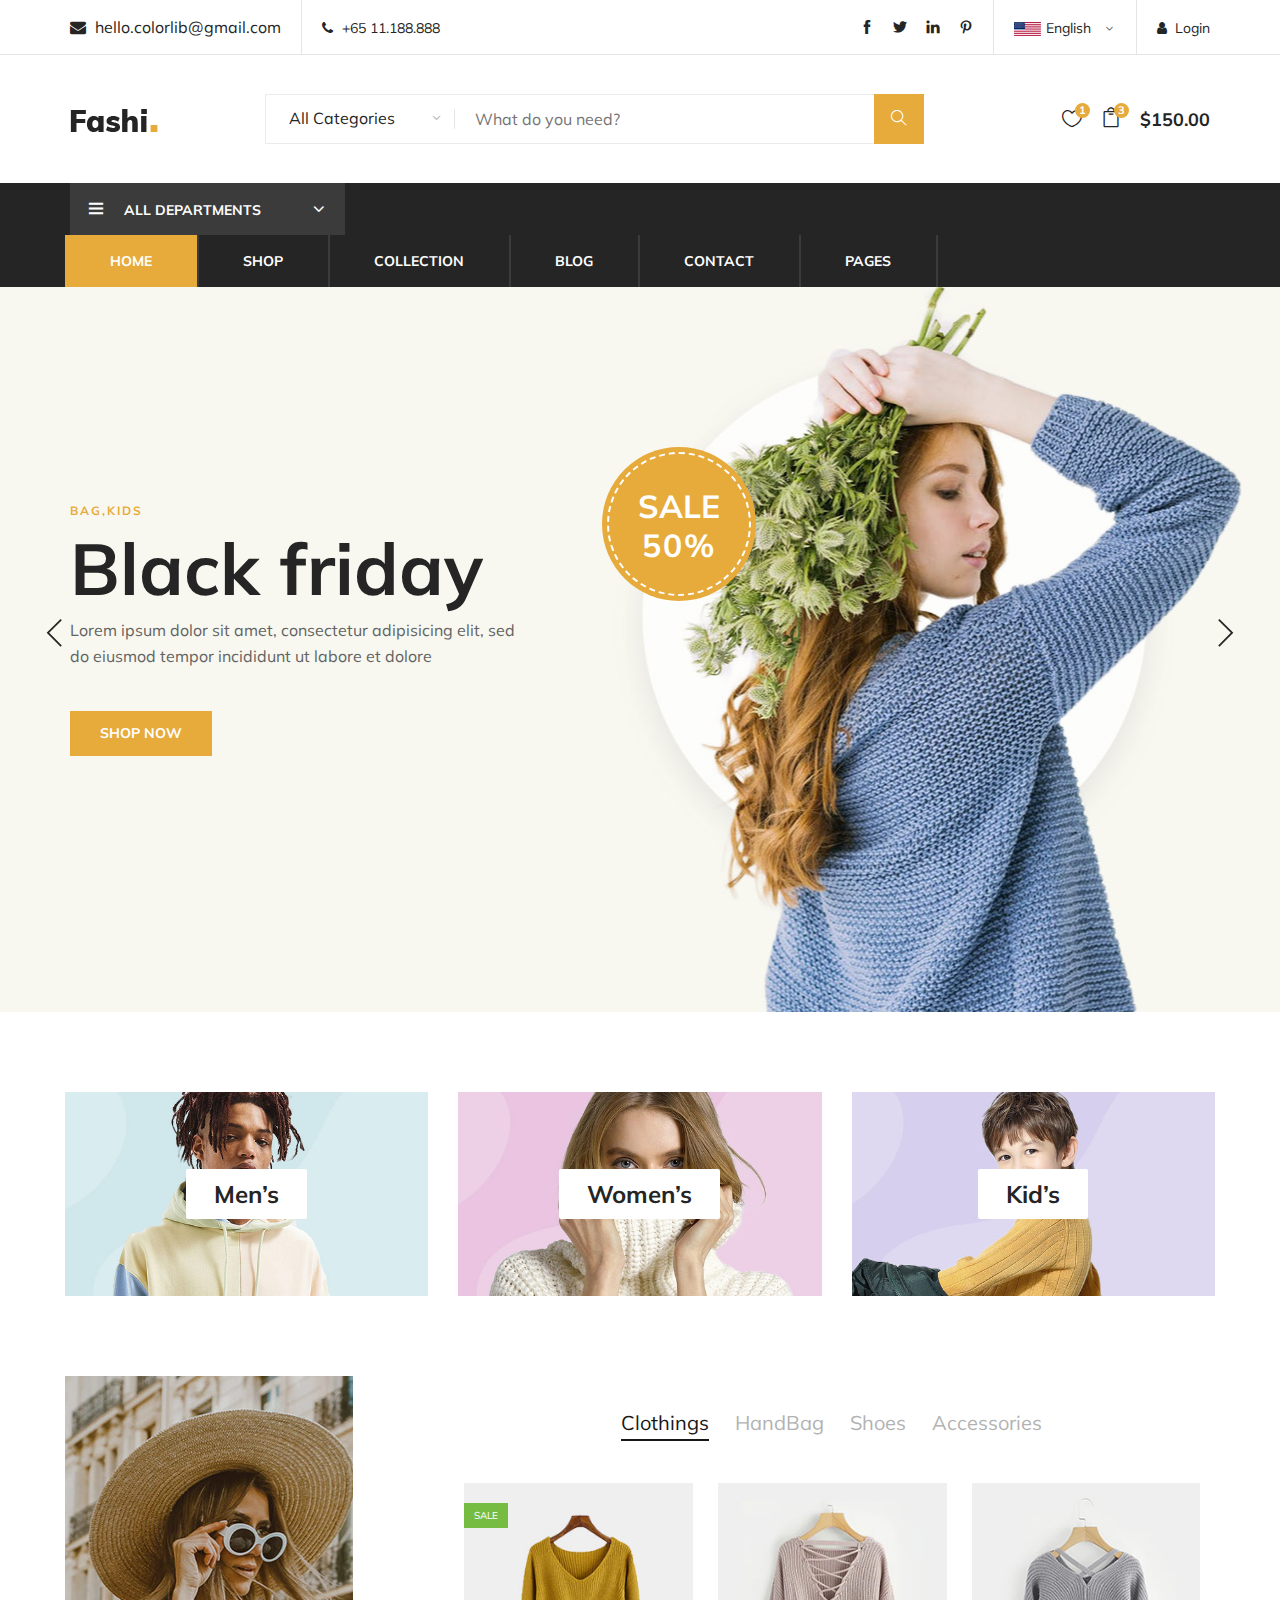
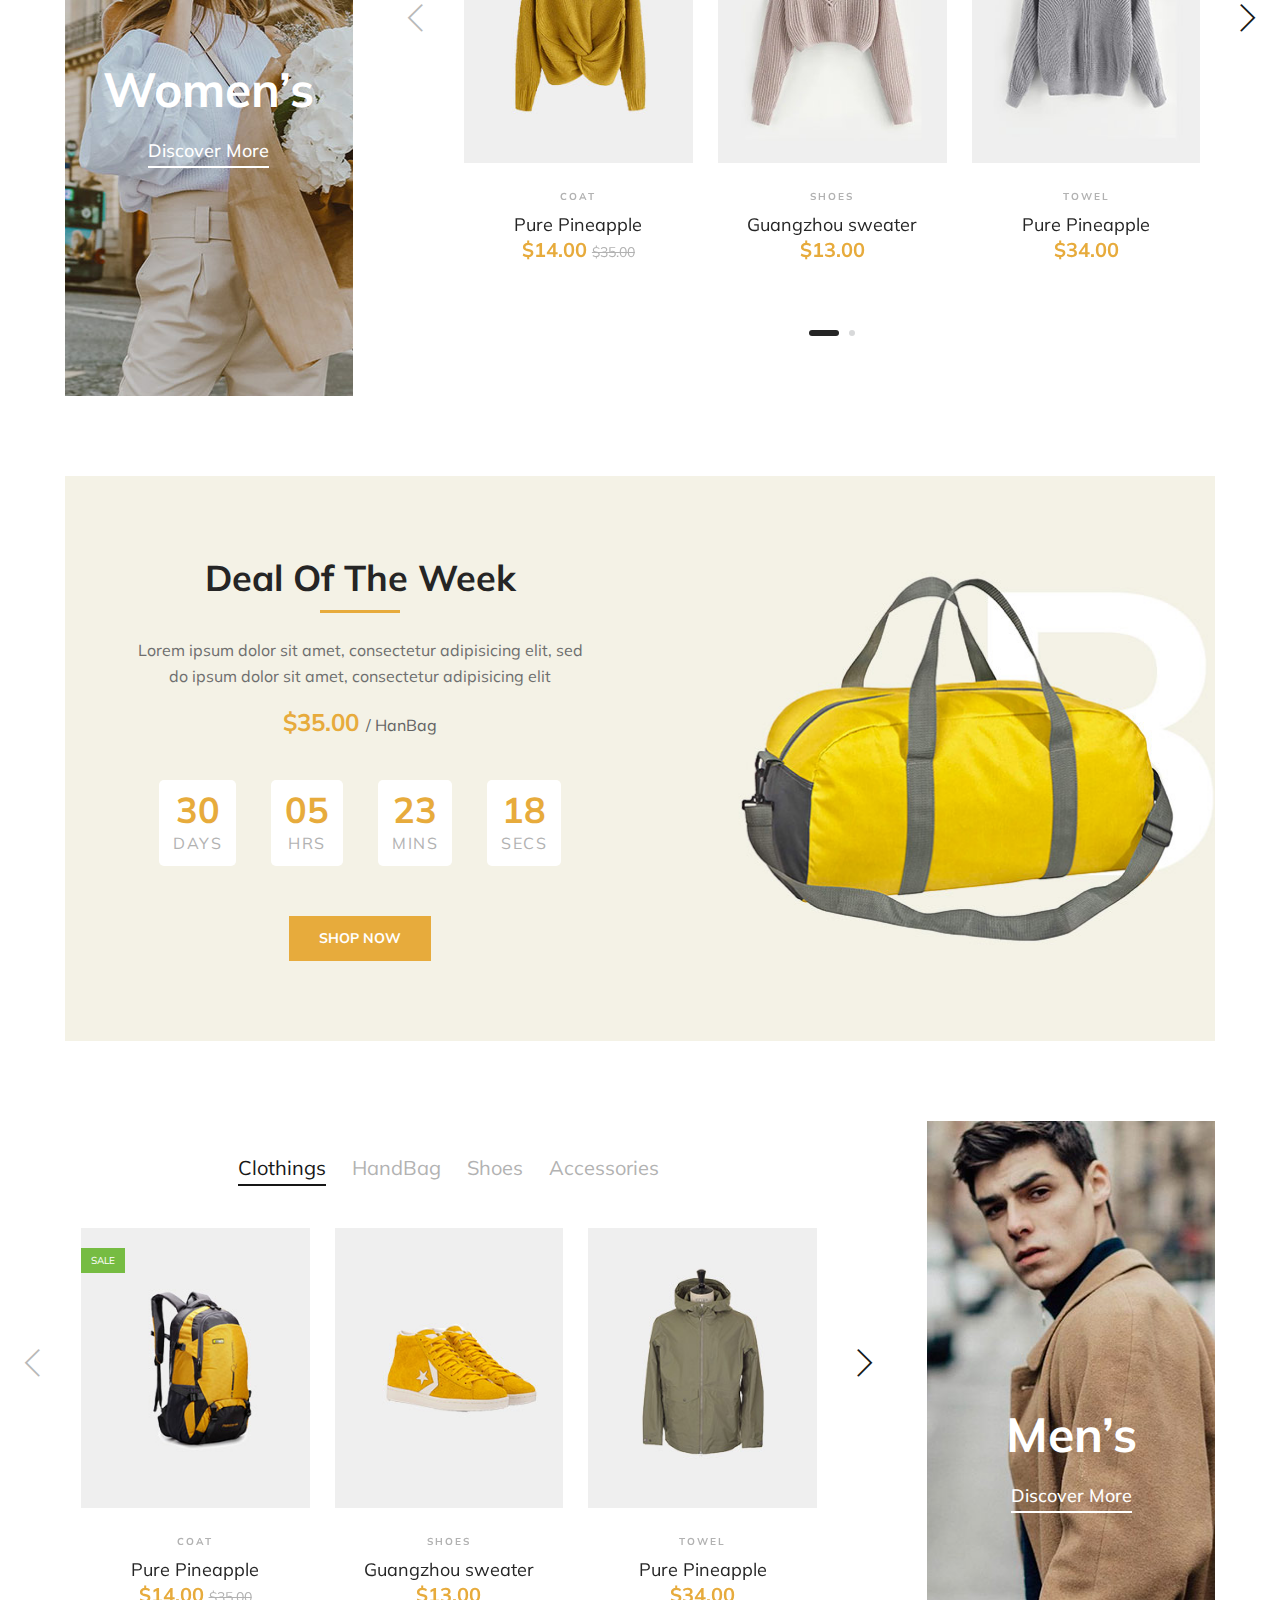
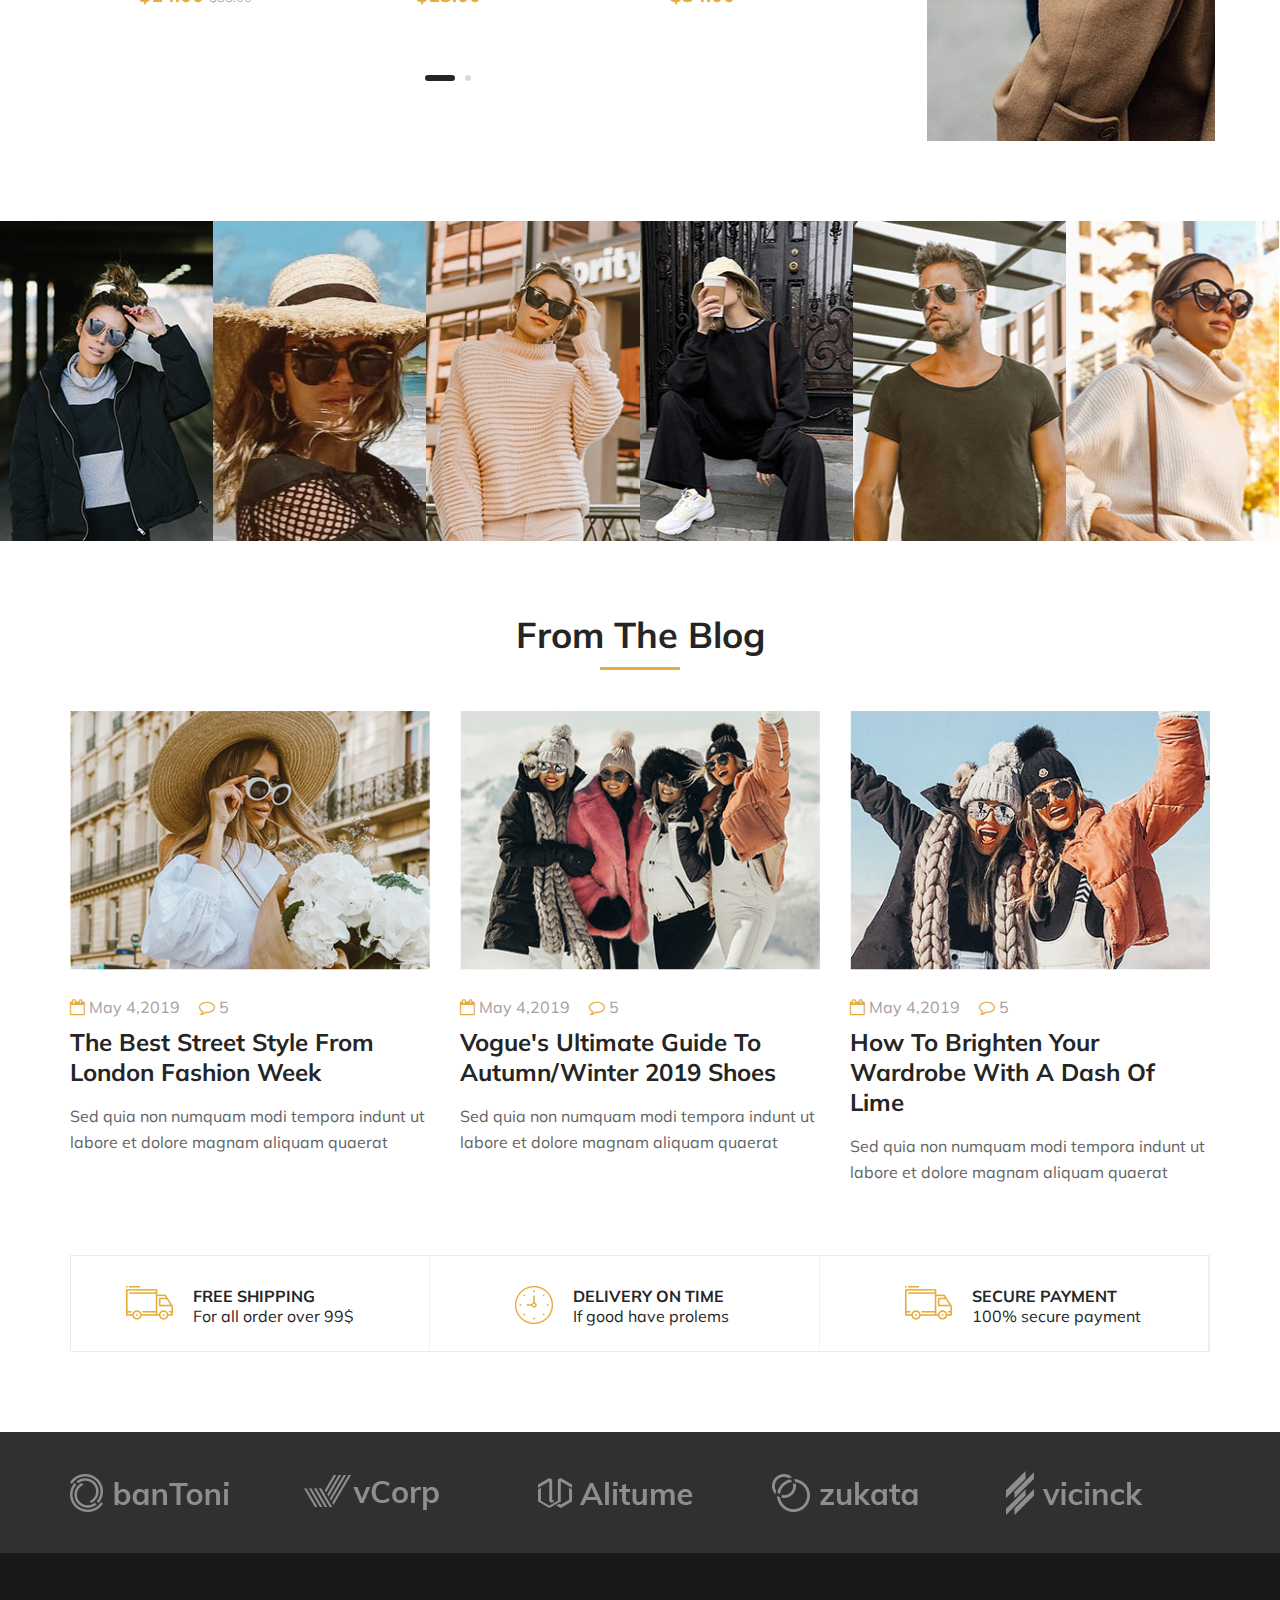
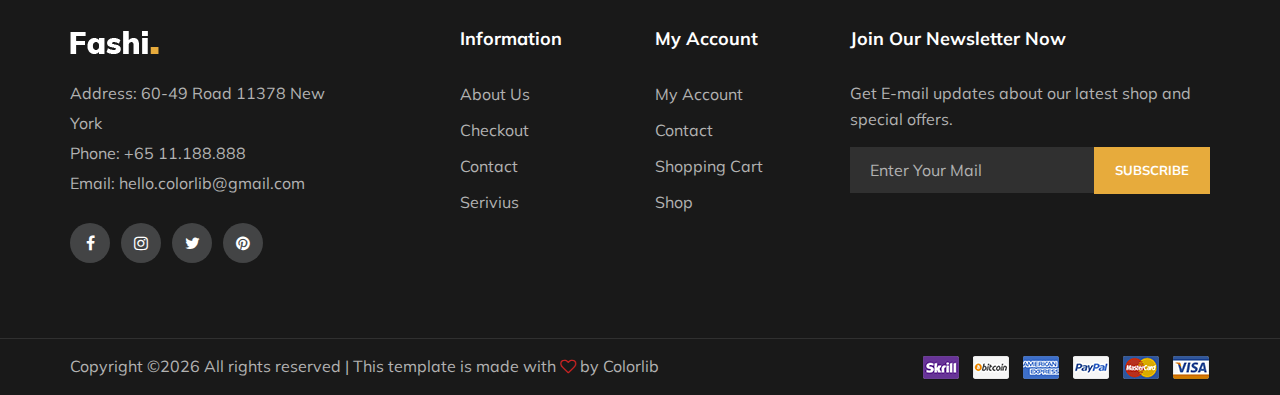
<file: Notes/temp/fashi/fashi/index.html>
<!DOCTYPE html>
<html lang="zxx">

<head>
    <meta charset="UTF-8">
    <meta name="description" content="Fashi Template">
    <meta name="keywords" content="Fashi, unica, creative, html">
    <meta name="viewport" content="width=device-width, initial-scale=1.0">
    <meta http-equiv="X-UA-Compatible" content="ie=edge">
    <title>Fashi | Template</title>

    <!-- Google Font -->
    <link href="https://fonts.googleapis.com/css?family=Muli:300,400,500,600,700,800,900&display=swap" rel="stylesheet">

    <!-- Css Styles -->
    <link rel="stylesheet" href="css/bootstrap.min.css" type="text/css">
    <link rel="stylesheet" href="css/font-awesome.min.css" type="text/css">
    <link rel="stylesheet" href="css/themify-icons.css" type="text/css">
    <link rel="stylesheet" href="css/elegant-icons.css" type="text/css">
    <link rel="stylesheet" href="css/owl.carousel.min.css" type="text/css">
    <link rel="stylesheet" href="css/nice-select.css" type="text/css">
    <link rel="stylesheet" href="css/jquery-ui.min.css" type="text/css">
    <link rel="stylesheet" href="css/slicknav.min.css" type="text/css">
    <link rel="stylesheet" href="css/style.css" type="text/css">
</head>

<body>
    <!-- Page Preloder -->
    <div id="preloder">
        <div class="loader"></div>
    </div>

    <!-- Header Section Begin -->
    <header class="header-section">
        <div class="header-top">
            <div class="container">
                <div class="ht-left">
                    <div class="mail-service">
                        <i class=" fa fa-envelope"></i>
                        hello.colorlib@gmail.com
                    </div>
                    <div class="phone-service">
                        <i class=" fa fa-phone"></i>
                        +65 11.188.888
                    </div>
                </div>
                <div class="ht-right">
                    <a href="#" class="login-panel"><i class="fa fa-user"></i>Login</a>
                    <div class="lan-selector">
                        <select class="language_drop" name="countries" id="countries" style="width:300px;">
                            <option value='yt' data-image="img/flag-1.jpg" data-imagecss="flag yt"
                                data-title="English">English</option>
                            <option value='yu' data-image="img/flag-2.jpg" data-imagecss="flag yu"
                                data-title="Bangladesh">German </option>
                        </select>
                    </div>
                    <div class="top-social">
                        <a href="#"><i class="ti-facebook"></i></a>
                        <a href="#"><i class="ti-twitter-alt"></i></a>
                        <a href="#"><i class="ti-linkedin"></i></a>
                        <a href="#"><i class="ti-pinterest"></i></a>
                    </div>
                </div>
            </div>
        </div>
        <div class="container">
            <div class="inner-header">
                <div class="row">
                    <div class="col-lg-2 col-md-2">
                        <div class="logo">
                            <a href="./index.html">
                                <img src="img/logo.png" alt="">
                            </a>
                        </div>
                    </div>
                    <div class="col-lg-7 col-md-7">
                        <div class="advanced-search">
                            <button type="button" class="category-btn">All Categories</button>
                            <div class="input-group">
                                <input type="text" placeholder="What do you need?">
                                <button type="button"><i class="ti-search"></i></button>
                            </div>
                        </div>
                    </div>
                    <div class="col-lg-3 text-right col-md-3">
                        <ul class="nav-right">
                            <li class="heart-icon">
                                <a href="#">
                                    <i class="icon_heart_alt"></i>
                                    <span>1</span>
                                </a>
                            </li>
                            <li class="cart-icon">
                                <a href="#">
                                    <i class="icon_bag_alt"></i>
                                    <span>3</span>
                                </a>
                                <div class="cart-hover">
                                    <div class="select-items">
                                        <table>
                                            <tbody>
                                                <tr>
                                                    <td class="si-pic"><img src="img/select-product-1.jpg" alt=""></td>
                                                    <td class="si-text">
                                                        <div class="product-selected">
                                                            <p>$60.00 x 1</p>
                                                            <h6>Kabino Bedside Table</h6>
                                                        </div>
                                                    </td>
                                                    <td class="si-close">
                                                        <i class="ti-close"></i>
                                                    </td>
                                                </tr>
                                                <tr>
                                                    <td class="si-pic"><img src="img/select-product-2.jpg" alt=""></td>
                                                    <td class="si-text">
                                                        <div class="product-selected">
                                                            <p>$60.00 x 1</p>
                                                            <h6>Kabino Bedside Table</h6>
                                                        </div>
                                                    </td>
                                                    <td class="si-close">
                                                        <i class="ti-close"></i>
                                                    </td>
                                                </tr>
                                            </tbody>
                                        </table>
                                    </div>
                                    <div class="select-total">
                                        <span>total:</span>
                                        <h5>$120.00</h5>
                                    </div>
                                    <div class="select-button">
                                        <a href="#" class="primary-btn view-card">VIEW CARD</a>
                                        <a href="#" class="primary-btn checkout-btn">CHECK OUT</a>
                                    </div>
                                </div>
                            </li>
                            <li class="cart-price">$150.00</li>
                        </ul>
                    </div>
                </div>
            </div>
        </div>
        <div class="nav-item">
            <div class="container">
                <div class="nav-depart">
                    <div class="depart-btn">
                        <i class="ti-menu"></i>
                        <span>All departments</span>
                        <ul class="depart-hover">
                            <li class="active"><a href="#">Women’s Clothing</a></li>
                            <li><a href="#">Men’s Clothing</a></li>
                            <li><a href="#">Underwear</a></li>
                            <li><a href="#">Kid's Clothing</a></li>
                            <li><a href="#">Brand Fashion</a></li>
                            <li><a href="#">Accessories/Shoes</a></li>
                            <li><a href="#">Luxury Brands</a></li>
                            <li><a href="#">Brand Outdoor Apparel</a></li>
                        </ul>
                    </div>
                </div>
                <nav class="nav-menu mobile-menu">
                    <ul>
                        <li class="active"><a href="./index.html">Home</a></li>
                        <li><a href="./shop.html">Shop</a></li>
                        <li><a href="#">Collection</a>
                            <ul class="dropdown">
                                <li><a href="#">Men's</a></li>
                                <li><a href="#">Women's</a></li>
                                <li><a href="#">Kid's</a></li>
                            </ul>
                        </li>
                        <li><a href="./blog.html">Blog</a></li>
                        <li><a href="./contact.html">Contact</a></li>
                        <li><a href="#">Pages</a>
                            <ul class="dropdown">
                                <li><a href="./blog-details.html">Blog Details</a></li>
                                <li><a href="./shopping-cart.html">Shopping Cart</a></li>
                                <li><a href="./check-out.html">Checkout</a></li>
                                <li><a href="./faq.html">Faq</a></li>
                                <li><a href="./register.html">Register</a></li>
                                <li><a href="./login.html">Login</a></li>
                            </ul>
                        </li>
                    </ul>
                </nav>
                <div id="mobile-menu-wrap"></div>
            </div>
        </div>
    </header>
    <!-- Header End -->

    <!-- Hero Section Begin -->
    <section class="hero-section">
        <div class="hero-items owl-carousel">
            <div class="single-hero-items set-bg" data-setbg="img/hero-1.jpg">
                <div class="container">
                    <div class="row">
                        <div class="col-lg-5">
                            <span>Bag,kids</span>
                            <h1>Black friday</h1>
                            <p>Lorem ipsum dolor sit amet, consectetur adipisicing elit, sed do eiusmod tempor
                                incididunt ut labore et dolore</p>
                            <a href="#" class="primary-btn">Shop Now</a>
                        </div>
                    </div>
                    <div class="off-card">
                        <h2>Sale <span>50%</span></h2>
                    </div>
                </div>
            </div>
            <div class="single-hero-items set-bg" data-setbg="img/hero-2.jpg">
                <div class="container">
                    <div class="row">
                        <div class="col-lg-5">
                            <span>Bag,kids</span>
                            <h1>Black friday</h1>
                            <p>Lorem ipsum dolor sit amet, consectetur adipisicing elit, sed do eiusmod tempor
                                incididunt ut labore et dolore</p>
                            <a href="#" class="primary-btn">Shop Now</a>
                        </div>
                    </div>
                    <div class="off-card">
                        <h2>Sale <span>50%</span></h2>
                    </div>
                </div>
            </div>
        </div>
    </section>
    <!-- Hero Section End -->

    <!-- Banner Section Begin -->
    <div class="banner-section spad">
        <div class="container-fluid">
            <div class="row">
                <div class="col-lg-4">
                    <div class="single-banner">
                        <img src="img/banner-1.jpg" alt="">
                        <div class="inner-text">
                            <h4>Men’s</h4>
                        </div>
                    </div>
                </div>
                <div class="col-lg-4">
                    <div class="single-banner">
                        <img src="img/banner-2.jpg" alt="">
                        <div class="inner-text">
                            <h4>Women’s</h4>
                        </div>
                    </div>
                </div>
                <div class="col-lg-4">
                    <div class="single-banner">
                        <img src="img/banner-3.jpg" alt="">
                        <div class="inner-text">
                            <h4>Kid’s</h4>
                        </div>
                    </div>
                </div>
            </div>
        </div>
    </div>
    <!-- Banner Section End -->

    <!-- Women Banner Section Begin -->
    <section class="women-banner spad">
        <div class="container-fluid">
            <div class="row">
                <div class="col-lg-3">
                    <div class="product-large set-bg" data-setbg="img/products/women-large.jpg">
                        <h2>Women’s</h2>
                        <a href="#">Discover More</a>
                    </div>
                </div>
                <div class="col-lg-8 offset-lg-1">
                    <div class="filter-control">
                        <ul>
                            <li class="active">Clothings</li>
                            <li>HandBag</li>
                            <li>Shoes</li>
                            <li>Accessories</li>
                        </ul>
                    </div>
                    <div class="product-slider owl-carousel">
                        <div class="product-item">
                            <div class="pi-pic">
                                <img src="img/products/women-1.jpg" alt="">
                                <div class="sale">Sale</div>
                                <div class="icon">
                                    <i class="icon_heart_alt"></i>
                                </div>
                                <ul>
                                    <li class="w-icon active"><a href="#"><i class="icon_bag_alt"></i></a></li>
                                    <li class="quick-view"><a href="#">+ Quick View</a></li>
                                    <li class="w-icon"><a href="#"><i class="fa fa-random"></i></a></li>
                                </ul>
                            </div>
                            <div class="pi-text">
                                <div class="catagory-name">Coat</div>
                                <a href="#">
                                    <h5>Pure Pineapple</h5>
                                </a>
                                <div class="product-price">
                                    $14.00
                                    <span>$35.00</span>
                                </div>
                            </div>
                        </div>
                        <div class="product-item">
                            <div class="pi-pic">
                                <img src="img/products/women-2.jpg" alt="">
                                <div class="icon">
                                    <i class="icon_heart_alt"></i>
                                </div>
                                <ul>
                                    <li class="w-icon active"><a href="#"><i class="icon_bag_alt"></i></a></li>
                                    <li class="quick-view"><a href="#">+ Quick View</a></li>
                                    <li class="w-icon"><a href="#"><i class="fa fa-random"></i></a></li>
                                </ul>
                            </div>
                            <div class="pi-text">
                                <div class="catagory-name">Shoes</div>
                                <a href="#">
                                    <h5>Guangzhou sweater</h5>
                                </a>
                                <div class="product-price">
                                    $13.00
                                </div>
                            </div>
                        </div>
                        <div class="product-item">
                            <div class="pi-pic">
                                <img src="img/products/women-3.jpg" alt="">
                                <div class="icon">
                                    <i class="icon_heart_alt"></i>
                                </div>
                                <ul>
                                    <li class="w-icon active"><a href="#"><i class="icon_bag_alt"></i></a></li>
                                    <li class="quick-view"><a href="#">+ Quick View</a></li>
                                    <li class="w-icon"><a href="#"><i class="fa fa-random"></i></a></li>
                                </ul>
                            </div>
                            <div class="pi-text">
                                <div class="catagory-name">Towel</div>
                                <a href="#">
                                    <h5>Pure Pineapple</h5>
                                </a>
                                <div class="product-price">
                                    $34.00
                                </div>
                            </div>
                        </div>
                        <div class="product-item">
                            <div class="pi-pic">
                                <img src="img/products/women-4.jpg" alt="">
                                <div class="icon">
                                    <i class="icon_heart_alt"></i>
                                </div>
                                <ul>
                                    <li class="w-icon active"><a href="#"><i class="icon_bag_alt"></i></a></li>
                                    <li class="quick-view"><a href="#">+ Quick View</a></li>
                                    <li class="w-icon"><a href="#"><i class="fa fa-random"></i></a></li>
                                </ul>
                            </div>
                            <div class="pi-text">
                                <div class="catagory-name">Towel</div>
                                <a href="#">
                                    <h5>Converse Shoes</h5>
                                </a>
                                <div class="product-price">
                                    $34.00
                                </div>
                            </div>
                        </div>
                    </div>
                </div>
            </div>
        </div>
    </section>
    <!-- Women Banner Section End -->

    <!-- Deal Of The Week Section Begin-->
    <section class="deal-of-week set-bg spad" data-setbg="img/time-bg.jpg">
        <div class="container">
            <div class="col-lg-6 text-center">
                <div class="section-title">
                    <h2>Deal Of The Week</h2>
                    <p>Lorem ipsum dolor sit amet, consectetur adipisicing elit, sed<br /> do ipsum dolor sit amet,
                        consectetur adipisicing elit </p>
                    <div class="product-price">
                        $35.00
                        <span>/ HanBag</span>
                    </div>
                </div>
                <div class="countdown-timer" id="countdown">
                    <div class="cd-item">
                        <span>56</span>
                        <p>Days</p>
                    </div>
                    <div class="cd-item">
                        <span>12</span>
                        <p>Hrs</p>
                    </div>
                    <div class="cd-item">
                        <span>40</span>
                        <p>Mins</p>
                    </div>
                    <div class="cd-item">
                        <span>52</span>
                        <p>Secs</p>
                    </div>
                </div>
                <a href="#" class="primary-btn">Shop Now</a>
            </div>
        </div>
    </section>
    <!-- Deal Of The Week Section End -->

    <!-- Man Banner Section Begin -->
    <section class="man-banner spad">
        <div class="container-fluid">
            <div class="row">
                <div class="col-lg-8">
                    <div class="filter-control">
                        <ul>
                            <li class="active">Clothings</li>
                            <li>HandBag</li>
                            <li>Shoes</li>
                            <li>Accessories</li>
                        </ul>
                    </div>
                    <div class="product-slider owl-carousel">
                        <div class="product-item">
                            <div class="pi-pic">
                                <img src="img/products/man-1.jpg" alt="">
                                <div class="sale">Sale</div>
                                <div class="icon">
                                    <i class="icon_heart_alt"></i>
                                </div>
                                <ul>
                                    <li class="w-icon active"><a href="#"><i class="icon_bag_alt"></i></a></li>
                                    <li class="quick-view"><a href="#">+ Quick View</a></li>
                                    <li class="w-icon"><a href="#"><i class="fa fa-random"></i></a></li>
                                </ul>
                            </div>
                            <div class="pi-text">
                                <div class="catagory-name">Coat</div>
                                <a href="#">
                                    <h5>Pure Pineapple</h5>
                                </a>
                                <div class="product-price">
                                    $14.00
                                    <span>$35.00</span>
                                </div>
                            </div>
                        </div>
                        <div class="product-item">
                            <div class="pi-pic">
                                <img src="img/products/man-2.jpg" alt="">
                                <div class="icon">
                                    <i class="icon_heart_alt"></i>
                                </div>
                                <ul>
                                    <li class="w-icon active"><a href="#"><i class="icon_bag_alt"></i></a></li>
                                    <li class="quick-view"><a href="#">+ Quick View</a></li>
                                    <li class="w-icon"><a href="#"><i class="fa fa-random"></i></a></li>
                                </ul>
                            </div>
                            <div class="pi-text">
                                <div class="catagory-name">Shoes</div>
                                <a href="#">
                                    <h5>Guangzhou sweater</h5>
                                </a>
                                <div class="product-price">
                                    $13.00
                                </div>
                            </div>
                        </div>
                        <div class="product-item">
                            <div class="pi-pic">
                                <img src="img/products/man-3.jpg" alt="">
                                <div class="icon">
                                    <i class="icon_heart_alt"></i>
                                </div>
                                <ul>
                                    <li class="w-icon active"><a href="#"><i class="icon_bag_alt"></i></a></li>
                                    <li class="quick-view"><a href="#">+ Quick View</a></li>
                                    <li class="w-icon"><a href="#"><i class="fa fa-random"></i></a></li>
                                </ul>
                            </div>
                            <div class="pi-text">
                                <div class="catagory-name">Towel</div>
                                <a href="#">
                                    <h5>Pure Pineapple</h5>
                                </a>
                                <div class="product-price">
                                    $34.00
                                </div>
                            </div>
                        </div>
                        <div class="product-item">
                            <div class="pi-pic">
                                <img src="img/products/man-4.jpg" alt="">
                                <div class="icon">
                                    <i class="icon_heart_alt"></i>
                                </div>
                                <ul>
                                    <li class="w-icon active"><a href="#"><i class="icon_bag_alt"></i></a></li>
                                    <li class="quick-view"><a href="#">+ Quick View</a></li>
                                    <li class="w-icon"><a href="#"><i class="fa fa-random"></i></a></li>
                                </ul>
                            </div>
                            <div class="pi-text">
                                <div class="catagory-name">Towel</div>
                                <a href="#">
                                    <h5>Converse Shoes</h5>
                                </a>
                                <div class="product-price">
                                    $34.00
                                </div>
                            </div>
                        </div>
                    </div>
                </div>
                <div class="col-lg-3 offset-lg-1">
                    <div class="product-large set-bg m-large" data-setbg="img/products/man-large.jpg">
                        <h2>Men’s</h2>
                        <a href="#">Discover More</a>
                    </div>
                </div>
            </div>
        </div>
    </section>
    <!-- Man Banner Section End -->

    <!-- Instagram Section Begin -->
    <div class="instagram-photo">
        <div class="insta-item set-bg" data-setbg="img/insta-1.jpg">
            <div class="inside-text">
                <i class="ti-instagram"></i>
                <h5><a href="#">colorlib_Collection</a></h5>
            </div>
        </div>
        <div class="insta-item set-bg" data-setbg="img/insta-2.jpg">
            <div class="inside-text">
                <i class="ti-instagram"></i>
                <h5><a href="#">colorlib_Collection</a></h5>
            </div>
        </div>
        <div class="insta-item set-bg" data-setbg="img/insta-3.jpg">
            <div class="inside-text">
                <i class="ti-instagram"></i>
                <h5><a href="#">colorlib_Collection</a></h5>
            </div>
        </div>
        <div class="insta-item set-bg" data-setbg="img/insta-4.jpg">
            <div class="inside-text">
                <i class="ti-instagram"></i>
                <h5><a href="#">colorlib_Collection</a></h5>
            </div>
        </div>
        <div class="insta-item set-bg" data-setbg="img/insta-5.jpg">
            <div class="inside-text">
                <i class="ti-instagram"></i>
                <h5><a href="#">colorlib_Collection</a></h5>
            </div>
        </div>
        <div class="insta-item set-bg" data-setbg="img/insta-6.jpg">
            <div class="inside-text">
                <i class="ti-instagram"></i>
                <h5><a href="#">colorlib_Collection</a></h5>
            </div>
        </div>
    </div>
    <!-- Instagram Section End -->

    <!-- Latest Blog Section Begin -->
    <section class="latest-blog spad">
        <div class="container">
            <div class="row">
                <div class="col-lg-12">
                    <div class="section-title">
                        <h2>From The Blog</h2>
                    </div>
                </div>
            </div>
            <div class="row">
                <div class="col-lg-4 col-md-6">
                    <div class="single-latest-blog">
                        <img src="img/latest-1.jpg" alt="">
                        <div class="latest-text">
                            <div class="tag-list">
                                <div class="tag-item">
                                    <i class="fa fa-calendar-o"></i>
                                    May 4,2019
                                </div>
                                <div class="tag-item">
                                    <i class="fa fa-comment-o"></i>
                                    5
                                </div>
                            </div>
                            <a href="#">
                                <h4>The Best Street Style From London Fashion Week</h4>
                            </a>
                            <p>Sed quia non numquam modi tempora indunt ut labore et dolore magnam aliquam quaerat </p>
                        </div>
                    </div>
                </div>
                <div class="col-lg-4 col-md-6">
                    <div class="single-latest-blog">
                        <img src="img/latest-2.jpg" alt="">
                        <div class="latest-text">
                            <div class="tag-list">
                                <div class="tag-item">
                                    <i class="fa fa-calendar-o"></i>
                                    May 4,2019
                                </div>
                                <div class="tag-item">
                                    <i class="fa fa-comment-o"></i>
                                    5
                                </div>
                            </div>
                            <a href="#">
                                <h4>Vogue's Ultimate Guide To Autumn/Winter 2019 Shoes</h4>
                            </a>
                            <p>Sed quia non numquam modi tempora indunt ut labore et dolore magnam aliquam quaerat </p>
                        </div>
                    </div>
                </div>
                <div class="col-lg-4 col-md-6">
                    <div class="single-latest-blog">
                        <img src="img/latest-3.jpg" alt="">
                        <div class="latest-text">
                            <div class="tag-list">
                                <div class="tag-item">
                                    <i class="fa fa-calendar-o"></i>
                                    May 4,2019
                                </div>
                                <div class="tag-item">
                                    <i class="fa fa-comment-o"></i>
                                    5
                                </div>
                            </div>
                            <a href="#">
                                <h4>How To Brighten Your Wardrobe With A Dash Of Lime</h4>
                            </a>
                            <p>Sed quia non numquam modi tempora indunt ut labore et dolore magnam aliquam quaerat </p>
                        </div>
                    </div>
                </div>
            </div>
            <div class="benefit-items">
                <div class="row">
                    <div class="col-lg-4">
                        <div class="single-benefit">
                            <div class="sb-icon">
                                <img src="img/icon-1.png" alt="">
                            </div>
                            <div class="sb-text">
                                <h6>Free Shipping</h6>
                                <p>For all order over 99$</p>
                            </div>
                        </div>
                    </div>
                    <div class="col-lg-4">
                        <div class="single-benefit">
                            <div class="sb-icon">
                                <img src="img/icon-2.png" alt="">
                            </div>
                            <div class="sb-text">
                                <h6>Delivery On Time</h6>
                                <p>If good have prolems</p>
                            </div>
                        </div>
                    </div>
                    <div class="col-lg-4">
                        <div class="single-benefit">
                            <div class="sb-icon">
                                <img src="img/icon-1.png" alt="">
                            </div>
                            <div class="sb-text">
                                <h6>Secure Payment</h6>
                                <p>100% secure payment</p>
                            </div>
                        </div>
                    </div>
                </div>
            </div>
        </div>
    </section>
    <!-- Latest Blog Section End -->

    <!-- Partner Logo Section Begin -->
    <div class="partner-logo">
        <div class="container">
            <div class="logo-carousel owl-carousel">
                <div class="logo-item">
                    <div class="tablecell-inner">
                        <img src="img/logo-carousel/logo-1.png" alt="">
                    </div>
                </div>
                <div class="logo-item">
                    <div class="tablecell-inner">
                        <img src="img/logo-carousel/logo-2.png" alt="">
                    </div>
                </div>
                <div class="logo-item">
                    <div class="tablecell-inner">
                        <img src="img/logo-carousel/logo-3.png" alt="">
                    </div>
                </div>
                <div class="logo-item">
                    <div class="tablecell-inner">
                        <img src="img/logo-carousel/logo-4.png" alt="">
                    </div>
                </div>
                <div class="logo-item">
                    <div class="tablecell-inner">
                        <img src="img/logo-carousel/logo-5.png" alt="">
                    </div>
                </div>
            </div>
        </div>
    </div>
    <!-- Partner Logo Section End -->

    <!-- Footer Section Begin -->
    <footer class="footer-section">
        <div class="container">
            <div class="row">
                <div class="col-lg-3">
                    <div class="footer-left">
                        <div class="footer-logo">
                            <a href="#"><img src="img/footer-logo.png" alt=""></a>
                        </div>
                        <ul>
                            <li>Address: 60-49 Road 11378 New York</li>
                            <li>Phone: +65 11.188.888</li>
                            <li>Email: hello.colorlib@gmail.com</li>
                        </ul>
                        <div class="footer-social">
                            <a href="#"><i class="fa fa-facebook"></i></a>
                            <a href="#"><i class="fa fa-instagram"></i></a>
                            <a href="#"><i class="fa fa-twitter"></i></a>
                            <a href="#"><i class="fa fa-pinterest"></i></a>
                        </div>
                    </div>
                </div>
                <div class="col-lg-2 offset-lg-1">
                    <div class="footer-widget">
                        <h5>Information</h5>
                        <ul>
                            <li><a href="#">About Us</a></li>
                            <li><a href="#">Checkout</a></li>
                            <li><a href="#">Contact</a></li>
                            <li><a href="#">Serivius</a></li>
                        </ul>
                    </div>
                </div>
                <div class="col-lg-2">
                    <div class="footer-widget">
                        <h5>My Account</h5>
                        <ul>
                            <li><a href="#">My Account</a></li>
                            <li><a href="#">Contact</a></li>
                            <li><a href="#">Shopping Cart</a></li>
                            <li><a href="#">Shop</a></li>
                        </ul>
                    </div>
                </div>
                <div class="col-lg-4">
                    <div class="newslatter-item">
                        <h5>Join Our Newsletter Now</h5>
                        <p>Get E-mail updates about our latest shop and special offers.</p>
                        <form action="#" class="subscribe-form">
                            <input type="text" placeholder="Enter Your Mail">
                            <button type="button">Subscribe</button>
                        </form>
                    </div>
                </div>
            </div>
        </div>
        <div class="copyright-reserved">
            <div class="container">
                <div class="row">
                    <div class="col-lg-12">
                        <div class="copyright-text">
                            <!-- Link back to Colorlib can't be removed. Template is licensed under CC BY 3.0. -->
Copyright &copy;<script>document.write(new Date().getFullYear());</script> All rights reserved | This template is made with <i class="fa fa-heart-o" aria-hidden="true"></i> by <a href="https://colorlib.com" target="_blank">Colorlib</a>
<!-- Link back to Colorlib can't be removed. Template is licensed under CC BY 3.0. -->
                        </div>
                        <div class="payment-pic">
                            <img src="img/payment-method.png" alt="">
                        </div>
                    </div>
                </div>
            </div>
        </div>
    </footer>
    <!-- Footer Section End -->

    <!-- Js Plugins -->
    <script src="js/jquery-3.3.1.min.js"></script>
    <script src="js/bootstrap.min.js"></script>
    <script src="js/jquery-ui.min.js"></script>
    <script src="js/jquery.countdown.min.js"></script>
    <script src="js/jquery.nice-select.min.js"></script>
    <script src="js/jquery.zoom.min.js"></script>
    <script src="js/jquery.dd.min.js"></script>
    <script src="js/jquery.slicknav.js"></script>
    <script src="js/owl.carousel.min.js"></script>
    <script src="js/main.js"></script>
</body>

</html>
</file>
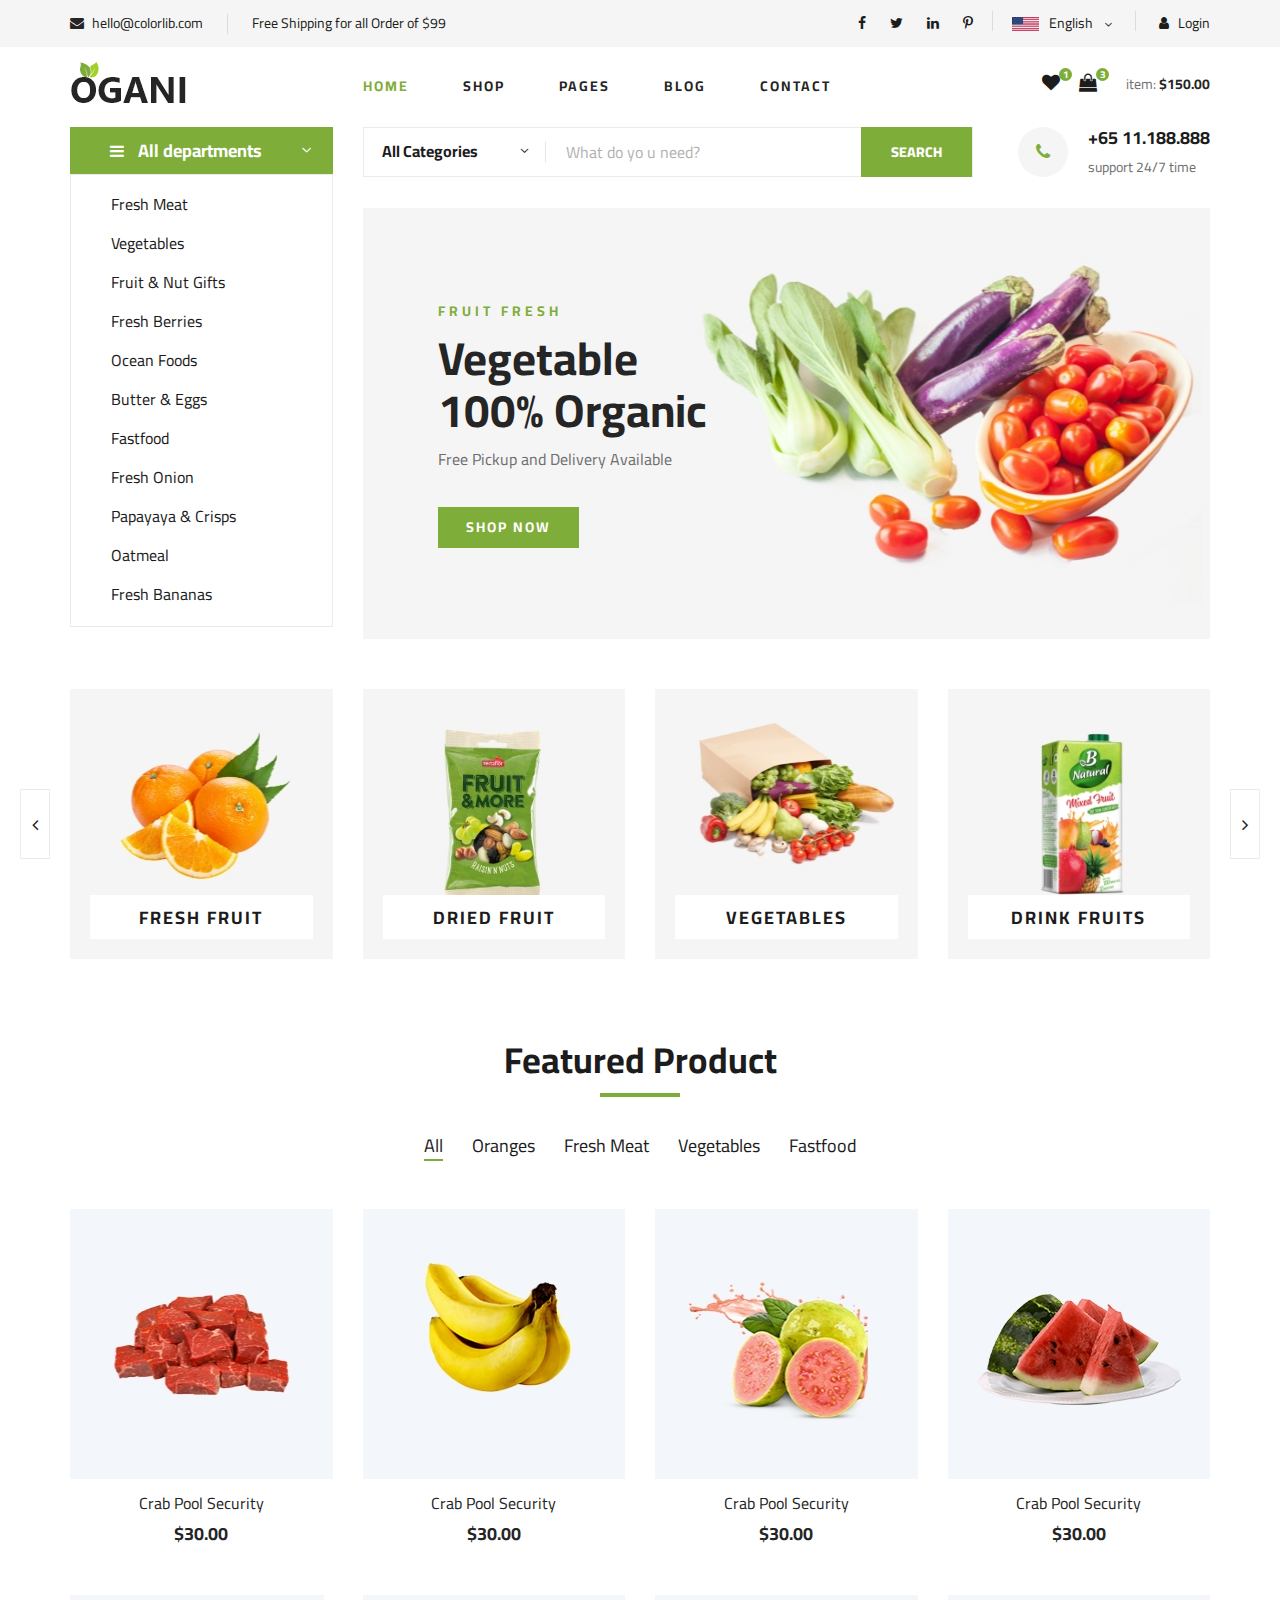
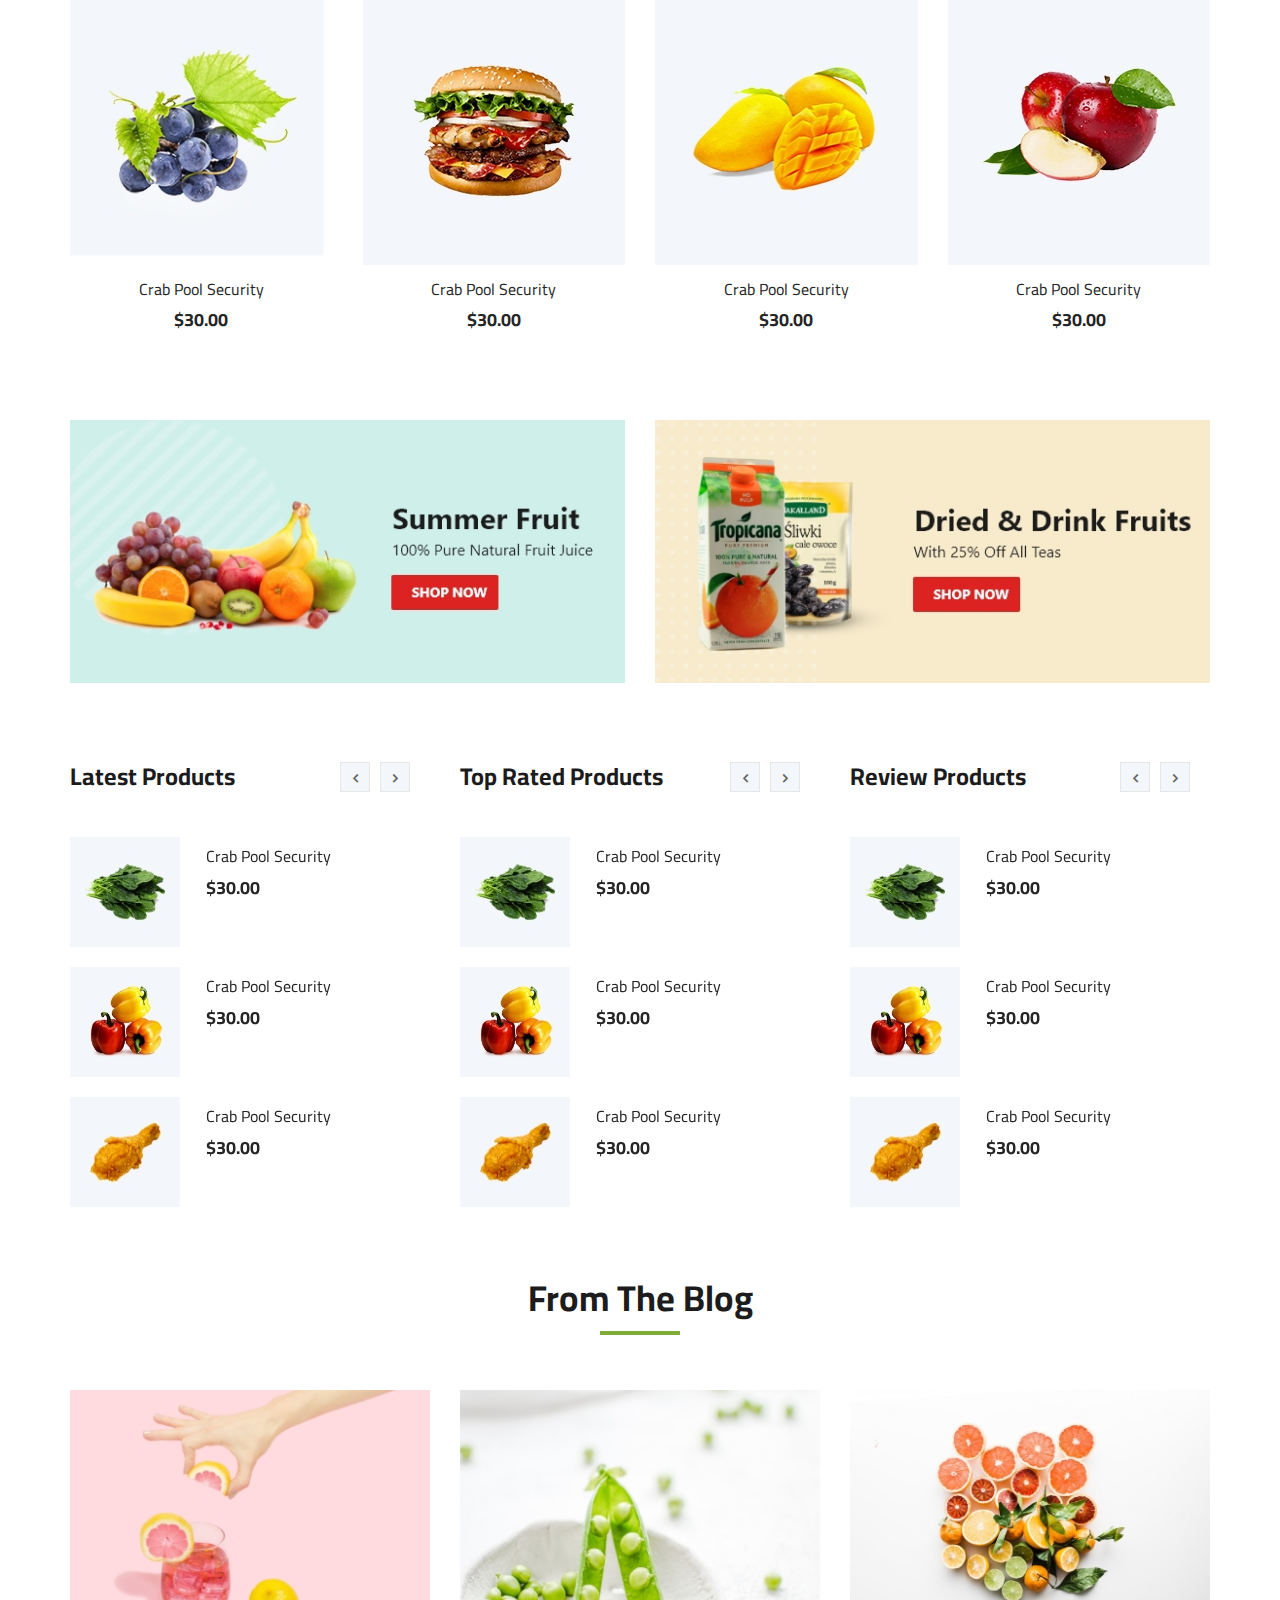
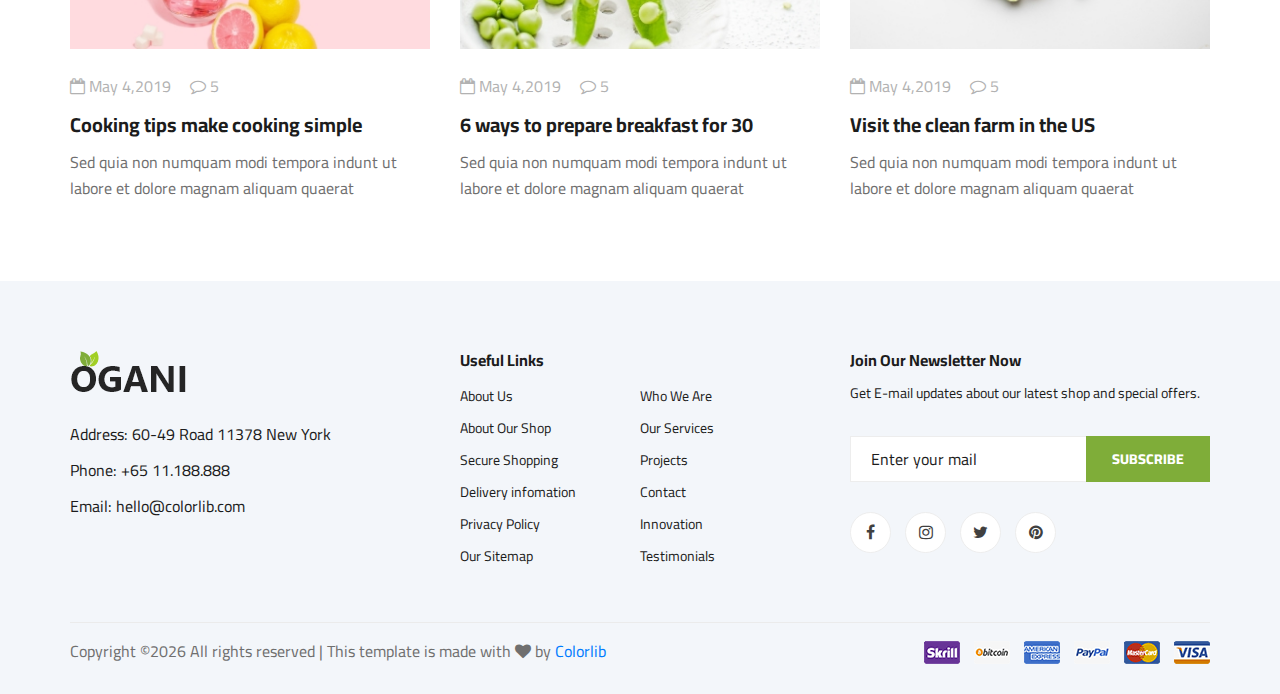
<file: Notes/temp/ogani/ogani/index.html>
<!DOCTYPE html>
<html lang="zxx">

<head>
    <meta charset="UTF-8">
    <meta name="description" content="Ogani Template">
    <meta name="keywords" content="Ogani, unica, creative, html">
    <meta name="viewport" content="width=device-width, initial-scale=1.0">
    <meta http-equiv="X-UA-Compatible" content="ie=edge">
    <title>Ogani | Template</title>

    <!-- Google Font -->
    <link href="https://fonts.googleapis.com/css2?family=Cairo:wght@200;300;400;600;900&display=swap" rel="stylesheet">

    <!-- Css Styles -->
    <link rel="stylesheet" href="css/bootstrap.min.css" type="text/css">
    <link rel="stylesheet" href="css/font-awesome.min.css" type="text/css">
    <link rel="stylesheet" href="css/elegant-icons.css" type="text/css">
    <link rel="stylesheet" href="css/nice-select.css" type="text/css">
    <link rel="stylesheet" href="css/jquery-ui.min.css" type="text/css">
    <link rel="stylesheet" href="css/owl.carousel.min.css" type="text/css">
    <link rel="stylesheet" href="css/slicknav.min.css" type="text/css">
    <link rel="stylesheet" href="css/style.css" type="text/css">
</head>

<body>
    <!-- Page Preloder -->
    <div id="preloder">
        <div class="loader"></div>
    </div>

    <!-- Humberger Begin -->
    <div class="humberger__menu__overlay"></div>
    <div class="humberger__menu__wrapper">
        <div class="humberger__menu__logo">
            <a href="#"><img src="img/logo.png" alt=""></a>
        </div>
        <div class="humberger__menu__cart">
            <ul>
                <li><a href="#"><i class="fa fa-heart"></i> <span>1</span></a></li>
                <li><a href="#"><i class="fa fa-shopping-bag"></i> <span>3</span></a></li>
            </ul>
            <div class="header__cart__price">item: <span>$150.00</span></div>
        </div>
        <div class="humberger__menu__widget">
            <div class="header__top__right__language">
                <img src="img/language.png" alt="">
                <div>English</div>
                <span class="arrow_carrot-down"></span>
                <ul>
                    <li><a href="#">Spanis</a></li>
                    <li><a href="#">English</a></li>
                </ul>
            </div>
            <div class="header__top__right__auth">
                <a href="#"><i class="fa fa-user"></i> Login</a>
            </div>
        </div>
        <nav class="humberger__menu__nav mobile-menu">
            <ul>
                <li class="active"><a href="./index.html">Home</a></li>
                <li><a href="./shop-grid.html">Shop</a></li>
                <li><a href="#">Pages</a>
                    <ul class="header__menu__dropdown">
                        <li><a href="./shop-details.html">Shop Details</a></li>
                        <li><a href="./shoping-cart.html">Shoping Cart</a></li>
                        <li><a href="./checkout.html">Check Out</a></li>
                        <li><a href="./blog-details.html">Blog Details</a></li>
                    </ul>
                </li>
                <li><a href="./blog.html">Blog</a></li>
                <li><a href="./contact.html">Contact</a></li>
            </ul>
        </nav>
        <div id="mobile-menu-wrap"></div>
        <div class="header__top__right__social">
            <a href="#"><i class="fa fa-facebook"></i></a>
            <a href="#"><i class="fa fa-twitter"></i></a>
            <a href="#"><i class="fa fa-linkedin"></i></a>
            <a href="#"><i class="fa fa-pinterest-p"></i></a>
        </div>
        <div class="humberger__menu__contact">
            <ul>
                <li><i class="fa fa-envelope"></i> hello@colorlib.com</li>
                <li>Free Shipping for all Order of $99</li>
            </ul>
        </div>
    </div>
    <!-- Humberger End -->

    <!-- Header Section Begin -->
    <header class="header">
        <div class="header__top">
            <div class="container">
                <div class="row">
                    <div class="col-lg-6 col-md-6">
                        <div class="header__top__left">
                            <ul>
                                <li><i class="fa fa-envelope"></i> hello@colorlib.com</li>
                                <li>Free Shipping for all Order of $99</li>
                            </ul>
                        </div>
                    </div>
                    <div class="col-lg-6 col-md-6">
                        <div class="header__top__right">
                            <div class="header__top__right__social">
                                <a href="#"><i class="fa fa-facebook"></i></a>
                                <a href="#"><i class="fa fa-twitter"></i></a>
                                <a href="#"><i class="fa fa-linkedin"></i></a>
                                <a href="#"><i class="fa fa-pinterest-p"></i></a>
                            </div>
                            <div class="header__top__right__language">
                                <img src="img/language.png" alt="">
                                <div>English</div>
                                <span class="arrow_carrot-down"></span>
                                <ul>
                                    <li><a href="#">Spanis</a></li>
                                    <li><a href="#">English</a></li>
                                </ul>
                            </div>
                            <div class="header__top__right__auth">
                                <a href="#"><i class="fa fa-user"></i> Login</a>
                            </div>
                        </div>
                    </div>
                </div>
            </div>
        </div>
        <div class="container">
            <div class="row">
                <div class="col-lg-3">
                    <div class="header__logo">
                        <a href="./index.html"><img src="img/logo.png" alt=""></a>
                    </div>
                </div>
                <div class="col-lg-6">
                    <nav class="header__menu">
                        <ul>
                            <li class="active"><a href="./index.html">Home</a></li>
                            <li><a href="./shop-grid.html">Shop</a></li>
                            <li><a href="#">Pages</a>
                                <ul class="header__menu__dropdown">
                                    <li><a href="./shop-details.html">Shop Details</a></li>
                                    <li><a href="./shoping-cart.html">Shoping Cart</a></li>
                                    <li><a href="./checkout.html">Check Out</a></li>
                                    <li><a href="./blog-details.html">Blog Details</a></li>
                                </ul>
                            </li>
                            <li><a href="./blog.html">Blog</a></li>
                            <li><a href="./contact.html">Contact</a></li>
                        </ul>
                    </nav>
                </div>
                <div class="col-lg-3">
                    <div class="header__cart">
                        <ul>
                            <li><a href="#"><i class="fa fa-heart"></i> <span>1</span></a></li>
                            <li><a href="#"><i class="fa fa-shopping-bag"></i> <span>3</span></a></li>
                        </ul>
                        <div class="header__cart__price">item: <span>$150.00</span></div>
                    </div>
                </div>
            </div>
            <div class="humberger__open">
                <i class="fa fa-bars"></i>
            </div>
        </div>
    </header>
    <!-- Header Section End -->

    <!-- Hero Section Begin -->
    <section class="hero">
        <div class="container">
            <div class="row">
                <div class="col-lg-3">
                    <div class="hero__categories">
                        <div class="hero__categories__all">
                            <i class="fa fa-bars"></i>
                            <span>All departments</span>
                        </div>
                        <ul>
                            <li><a href="#">Fresh Meat</a></li>
                            <li><a href="#">Vegetables</a></li>
                            <li><a href="#">Fruit & Nut Gifts</a></li>
                            <li><a href="#">Fresh Berries</a></li>
                            <li><a href="#">Ocean Foods</a></li>
                            <li><a href="#">Butter & Eggs</a></li>
                            <li><a href="#">Fastfood</a></li>
                            <li><a href="#">Fresh Onion</a></li>
                            <li><a href="#">Papayaya & Crisps</a></li>
                            <li><a href="#">Oatmeal</a></li>
                            <li><a href="#">Fresh Bananas</a></li>
                        </ul>
                    </div>
                </div>
                <div class="col-lg-9">
                    <div class="hero__search">
                        <div class="hero__search__form">
                            <form action="#">
                                <div class="hero__search__categories">
                                    All Categories
                                    <span class="arrow_carrot-down"></span>
                                </div>
                                <input type="text" placeholder="What do yo u need?">
                                <button type="submit" class="site-btn">SEARCH</button>
                            </form>
                        </div>
                        <div class="hero__search__phone">
                            <div class="hero__search__phone__icon">
                                <i class="fa fa-phone"></i>
                            </div>
                            <div class="hero__search__phone__text">
                                <h5>+65 11.188.888</h5>
                                <span>support 24/7 time</span>
                            </div>
                        </div>
                    </div>
                    <div class="hero__item set-bg" data-setbg="img/hero/banner.jpg">
                        <div class="hero__text">
                            <span>FRUIT FRESH</span>
                            <h2>Vegetable <br />100% Organic</h2>
                            <p>Free Pickup and Delivery Available</p>
                            <a href="#" class="primary-btn">SHOP NOW</a>
                        </div>
                    </div>
                </div>
            </div>
        </div>
    </section>
    <!-- Hero Section End -->

    <!-- Categories Section Begin -->
    <section class="categories">
        <div class="container">
            <div class="row">
                <div class="categories__slider owl-carousel">
                    <div class="col-lg-3">
                        <div class="categories__item set-bg" data-setbg="img/categories/cat-1.jpg">
                            <h5><a href="#">Fresh Fruit</a></h5>
                        </div>
                    </div>
                    <div class="col-lg-3">
                        <div class="categories__item set-bg" data-setbg="img/categories/cat-2.jpg">
                            <h5><a href="#">Dried Fruit</a></h5>
                        </div>
                    </div>
                    <div class="col-lg-3">
                        <div class="categories__item set-bg" data-setbg="img/categories/cat-3.jpg">
                            <h5><a href="#">Vegetables</a></h5>
                        </div>
                    </div>
                    <div class="col-lg-3">
                        <div class="categories__item set-bg" data-setbg="img/categories/cat-4.jpg">
                            <h5><a href="#">drink fruits</a></h5>
                        </div>
                    </div>
                    <div class="col-lg-3">
                        <div class="categories__item set-bg" data-setbg="img/categories/cat-5.jpg">
                            <h5><a href="#">drink fruits</a></h5>
                        </div>
                    </div>
                </div>
            </div>
        </div>
    </section>
    <!-- Categories Section End -->

    <!-- Featured Section Begin -->
    <section class="featured spad">
        <div class="container">
            <div class="row">
                <div class="col-lg-12">
                    <div class="section-title">
                        <h2>Featured Product</h2>
                    </div>
                    <div class="featured__controls">
                        <ul>
                            <li class="active" data-filter="*">All</li>
                            <li data-filter=".oranges">Oranges</li>
                            <li data-filter=".fresh-meat">Fresh Meat</li>
                            <li data-filter=".vegetables">Vegetables</li>
                            <li data-filter=".fastfood">Fastfood</li>
                        </ul>
                    </div>
                </div>
            </div>
            <div class="row featured__filter">
                <div class="col-lg-3 col-md-4 col-sm-6 mix oranges fresh-meat">
                    <div class="featured__item">
                        <div class="featured__item__pic set-bg" data-setbg="img/featured/feature-1.jpg">
                            <ul class="featured__item__pic__hover">
                                <li><a href="#"><i class="fa fa-heart"></i></a></li>
                                <li><a href="#"><i class="fa fa-retweet"></i></a></li>
                                <li><a href="#"><i class="fa fa-shopping-cart"></i></a></li>
                            </ul>
                        </div>
                        <div class="featured__item__text">
                            <h6><a href="#">Crab Pool Security</a></h6>
                            <h5>$30.00</h5>
                        </div>
                    </div>
                </div>
                <div class="col-lg-3 col-md-4 col-sm-6 mix vegetables fastfood">
                    <div class="featured__item">
                        <div class="featured__item__pic set-bg" data-setbg="img/featured/feature-2.jpg">
                            <ul class="featured__item__pic__hover">
                                <li><a href="#"><i class="fa fa-heart"></i></a></li>
                                <li><a href="#"><i class="fa fa-retweet"></i></a></li>
                                <li><a href="#"><i class="fa fa-shopping-cart"></i></a></li>
                            </ul>
                        </div>
                        <div class="featured__item__text">
                            <h6><a href="#">Crab Pool Security</a></h6>
                            <h5>$30.00</h5>
                        </div>
                    </div>
                </div>
                <div class="col-lg-3 col-md-4 col-sm-6 mix vegetables fresh-meat">
                    <div class="featured__item">
                        <div class="featured__item__pic set-bg" data-setbg="img/featured/feature-3.jpg">
                            <ul class="featured__item__pic__hover">
                                <li><a href="#"><i class="fa fa-heart"></i></a></li>
                                <li><a href="#"><i class="fa fa-retweet"></i></a></li>
                                <li><a href="#"><i class="fa fa-shopping-cart"></i></a></li>
                            </ul>
                        </div>
                        <div class="featured__item__text">
                            <h6><a href="#">Crab Pool Security</a></h6>
                            <h5>$30.00</h5>
                        </div>
                    </div>
                </div>
                <div class="col-lg-3 col-md-4 col-sm-6 mix fastfood oranges">
                    <div class="featured__item">
                        <div class="featured__item__pic set-bg" data-setbg="img/featured/feature-4.jpg">
                            <ul class="featured__item__pic__hover">
                                <li><a href="#"><i class="fa fa-heart"></i></a></li>
                                <li><a href="#"><i class="fa fa-retweet"></i></a></li>
                                <li><a href="#"><i class="fa fa-shopping-cart"></i></a></li>
                            </ul>
                        </div>
                        <div class="featured__item__text">
                            <h6><a href="#">Crab Pool Security</a></h6>
                            <h5>$30.00</h5>
                        </div>
                    </div>
                </div>
                <div class="col-lg-3 col-md-4 col-sm-6 mix fresh-meat vegetables">
                    <div class="featured__item">
                        <div class="featured__item__pic set-bg" data-setbg="img/featured/feature-5.jpg">
                            <ul class="featured__item__pic__hover">
                                <li><a href="#"><i class="fa fa-heart"></i></a></li>
                                <li><a href="#"><i class="fa fa-retweet"></i></a></li>
                                <li><a href="#"><i class="fa fa-shopping-cart"></i></a></li>
                            </ul>
                        </div>
                        <div class="featured__item__text">
                            <h6><a href="#">Crab Pool Security</a></h6>
                            <h5>$30.00</h5>
                        </div>
                    </div>
                </div>
                <div class="col-lg-3 col-md-4 col-sm-6 mix oranges fastfood">
                    <div class="featured__item">
                        <div class="featured__item__pic set-bg" data-setbg="img/featured/feature-6.jpg">
                            <ul class="featured__item__pic__hover">
                                <li><a href="#"><i class="fa fa-heart"></i></a></li>
                                <li><a href="#"><i class="fa fa-retweet"></i></a></li>
                                <li><a href="#"><i class="fa fa-shopping-cart"></i></a></li>
                            </ul>
                        </div>
                        <div class="featured__item__text">
                            <h6><a href="#">Crab Pool Security</a></h6>
                            <h5>$30.00</h5>
                        </div>
                    </div>
                </div>
                <div class="col-lg-3 col-md-4 col-sm-6 mix fresh-meat vegetables">
                    <div class="featured__item">
                        <div class="featured__item__pic set-bg" data-setbg="img/featured/feature-7.jpg">
                            <ul class="featured__item__pic__hover">
                                <li><a href="#"><i class="fa fa-heart"></i></a></li>
                                <li><a href="#"><i class="fa fa-retweet"></i></a></li>
                                <li><a href="#"><i class="fa fa-shopping-cart"></i></a></li>
                            </ul>
                        </div>
                        <div class="featured__item__text">
                            <h6><a href="#">Crab Pool Security</a></h6>
                            <h5>$30.00</h5>
                        </div>
                    </div>
                </div>
                <div class="col-lg-3 col-md-4 col-sm-6 mix fastfood vegetables">
                    <div class="featured__item">
                        <div class="featured__item__pic set-bg" data-setbg="img/featured/feature-8.jpg">
                            <ul class="featured__item__pic__hover">
                                <li><a href="#"><i class="fa fa-heart"></i></a></li>
                                <li><a href="#"><i class="fa fa-retweet"></i></a></li>
                                <li><a href="#"><i class="fa fa-shopping-cart"></i></a></li>
                            </ul>
                        </div>
                        <div class="featured__item__text">
                            <h6><a href="#">Crab Pool Security</a></h6>
                            <h5>$30.00</h5>
                        </div>
                    </div>
                </div>
            </div>
        </div>
    </section>
    <!-- Featured Section End -->

    <!-- Banner Begin -->
    <div class="banner">
        <div class="container">
            <div class="row">
                <div class="col-lg-6 col-md-6 col-sm-6">
                    <div class="banner__pic">
                        <img src="img/banner/banner-1.jpg" alt="">
                    </div>
                </div>
                <div class="col-lg-6 col-md-6 col-sm-6">
                    <div class="banner__pic">
                        <img src="img/banner/banner-2.jpg" alt="">
                    </div>
                </div>
            </div>
        </div>
    </div>
    <!-- Banner End -->

    <!-- Latest Product Section Begin -->
    <section class="latest-product spad">
        <div class="container">
            <div class="row">
                <div class="col-lg-4 col-md-6">
                    <div class="latest-product__text">
                        <h4>Latest Products</h4>
                        <div class="latest-product__slider owl-carousel">
                            <div class="latest-prdouct__slider__item">
                                <a href="#" class="latest-product__item">
                                    <div class="latest-product__item__pic">
                                        <img src="img/latest-product/lp-1.jpg" alt="">
                                    </div>
                                    <div class="latest-product__item__text">
                                        <h6>Crab Pool Security</h6>
                                        <span>$30.00</span>
                                    </div>
                                </a>
                                <a href="#" class="latest-product__item">
                                    <div class="latest-product__item__pic">
                                        <img src="img/latest-product/lp-2.jpg" alt="">
                                    </div>
                                    <div class="latest-product__item__text">
                                        <h6>Crab Pool Security</h6>
                                        <span>$30.00</span>
                                    </div>
                                </a>
                                <a href="#" class="latest-product__item">
                                    <div class="latest-product__item__pic">
                                        <img src="img/latest-product/lp-3.jpg" alt="">
                                    </div>
                                    <div class="latest-product__item__text">
                                        <h6>Crab Pool Security</h6>
                                        <span>$30.00</span>
                                    </div>
                                </a>
                            </div>
                            <div class="latest-prdouct__slider__item">
                                <a href="#" class="latest-product__item">
                                    <div class="latest-product__item__pic">
                                        <img src="img/latest-product/lp-1.jpg" alt="">
                                    </div>
                                    <div class="latest-product__item__text">
                                        <h6>Crab Pool Security</h6>
                                        <span>$30.00</span>
                                    </div>
                                </a>
                                <a href="#" class="latest-product__item">
                                    <div class="latest-product__item__pic">
                                        <img src="img/latest-product/lp-2.jpg" alt="">
                                    </div>
                                    <div class="latest-product__item__text">
                                        <h6>Crab Pool Security</h6>
                                        <span>$30.00</span>
                                    </div>
                                </a>
                                <a href="#" class="latest-product__item">
                                    <div class="latest-product__item__pic">
                                        <img src="img/latest-product/lp-3.jpg" alt="">
                                    </div>
                                    <div class="latest-product__item__text">
                                        <h6>Crab Pool Security</h6>
                                        <span>$30.00</span>
                                    </div>
                                </a>
                            </div>
                        </div>
                    </div>
                </div>
                <div class="col-lg-4 col-md-6">
                    <div class="latest-product__text">
                        <h4>Top Rated Products</h4>
                        <div class="latest-product__slider owl-carousel">
                            <div class="latest-prdouct__slider__item">
                                <a href="#" class="latest-product__item">
                                    <div class="latest-product__item__pic">
                                        <img src="img/latest-product/lp-1.jpg" alt="">
                                    </div>
                                    <div class="latest-product__item__text">
                                        <h6>Crab Pool Security</h6>
                                        <span>$30.00</span>
                                    </div>
                                </a>
                                <a href="#" class="latest-product__item">
                                    <div class="latest-product__item__pic">
                                        <img src="img/latest-product/lp-2.jpg" alt="">
                                    </div>
                                    <div class="latest-product__item__text">
                                        <h6>Crab Pool Security</h6>
                                        <span>$30.00</span>
                                    </div>
                                </a>
                                <a href="#" class="latest-product__item">
                                    <div class="latest-product__item__pic">
                                        <img src="img/latest-product/lp-3.jpg" alt="">
                                    </div>
                                    <div class="latest-product__item__text">
                                        <h6>Crab Pool Security</h6>
                                        <span>$30.00</span>
                                    </div>
                                </a>
                            </div>
                            <div class="latest-prdouct__slider__item">
                                <a href="#" class="latest-product__item">
                                    <div class="latest-product__item__pic">
                                        <img src="img/latest-product/lp-1.jpg" alt="">
                                    </div>
                                    <div class="latest-product__item__text">
                                        <h6>Crab Pool Security</h6>
                                        <span>$30.00</span>
                                    </div>
                                </a>
                                <a href="#" class="latest-product__item">
                                    <div class="latest-product__item__pic">
                                        <img src="img/latest-product/lp-2.jpg" alt="">
                                    </div>
                                    <div class="latest-product__item__text">
                                        <h6>Crab Pool Security</h6>
                                        <span>$30.00</span>
                                    </div>
                                </a>
                                <a href="#" class="latest-product__item">
                                    <div class="latest-product__item__pic">
                                        <img src="img/latest-product/lp-3.jpg" alt="">
                                    </div>
                                    <div class="latest-product__item__text">
                                        <h6>Crab Pool Security</h6>
                                        <span>$30.00</span>
                                    </div>
                                </a>
                            </div>
                        </div>
                    </div>
                </div>
                <div class="col-lg-4 col-md-6">
                    <div class="latest-product__text">
                        <h4>Review Products</h4>
                        <div class="latest-product__slider owl-carousel">
                            <div class="latest-prdouct__slider__item">
                                <a href="#" class="latest-product__item">
                                    <div class="latest-product__item__pic">
                                        <img src="img/latest-product/lp-1.jpg" alt="">
                                    </div>
                                    <div class="latest-product__item__text">
                                        <h6>Crab Pool Security</h6>
                                        <span>$30.00</span>
                                    </div>
                                </a>
                                <a href="#" class="latest-product__item">
                                    <div class="latest-product__item__pic">
                                        <img src="img/latest-product/lp-2.jpg" alt="">
                                    </div>
                                    <div class="latest-product__item__text">
                                        <h6>Crab Pool Security</h6>
                                        <span>$30.00</span>
                                    </div>
                                </a>
                                <a href="#" class="latest-product__item">
                                    <div class="latest-product__item__pic">
                                        <img src="img/latest-product/lp-3.jpg" alt="">
                                    </div>
                                    <div class="latest-product__item__text">
                                        <h6>Crab Pool Security</h6>
                                        <span>$30.00</span>
                                    </div>
                                </a>
                            </div>
                            <div class="latest-prdouct__slider__item">
                                <a href="#" class="latest-product__item">
                                    <div class="latest-product__item__pic">
                                        <img src="img/latest-product/lp-1.jpg" alt="">
                                    </div>
                                    <div class="latest-product__item__text">
                                        <h6>Crab Pool Security</h6>
                                        <span>$30.00</span>
                                    </div>
                                </a>
                                <a href="#" class="latest-product__item">
                                    <div class="latest-product__item__pic">
                                        <img src="img/latest-product/lp-2.jpg" alt="">
                                    </div>
                                    <div class="latest-product__item__text">
                                        <h6>Crab Pool Security</h6>
                                        <span>$30.00</span>
                                    </div>
                                </a>
                                <a href="#" class="latest-product__item">
                                    <div class="latest-product__item__pic">
                                        <img src="img/latest-product/lp-3.jpg" alt="">
                                    </div>
                                    <div class="latest-product__item__text">
                                        <h6>Crab Pool Security</h6>
                                        <span>$30.00</span>
                                    </div>
                                </a>
                            </div>
                        </div>
                    </div>
                </div>
            </div>
        </div>
    </section>
    <!-- Latest Product Section End -->

    <!-- Blog Section Begin -->
    <section class="from-blog spad">
        <div class="container">
            <div class="row">
                <div class="col-lg-12">
                    <div class="section-title from-blog__title">
                        <h2>From The Blog</h2>
                    </div>
                </div>
            </div>
            <div class="row">
                <div class="col-lg-4 col-md-4 col-sm-6">
                    <div class="blog__item">
                        <div class="blog__item__pic">
                            <img src="img/blog/blog-1.jpg" alt="">
                        </div>
                        <div class="blog__item__text">
                            <ul>
                                <li><i class="fa fa-calendar-o"></i> May 4,2019</li>
                                <li><i class="fa fa-comment-o"></i> 5</li>
                            </ul>
                            <h5><a href="#">Cooking tips make cooking simple</a></h5>
                            <p>Sed quia non numquam modi tempora indunt ut labore et dolore magnam aliquam quaerat </p>
                        </div>
                    </div>
                </div>
                <div class="col-lg-4 col-md-4 col-sm-6">
                    <div class="blog__item">
                        <div class="blog__item__pic">
                            <img src="img/blog/blog-2.jpg" alt="">
                        </div>
                        <div class="blog__item__text">
                            <ul>
                                <li><i class="fa fa-calendar-o"></i> May 4,2019</li>
                                <li><i class="fa fa-comment-o"></i> 5</li>
                            </ul>
                            <h5><a href="#">6 ways to prepare breakfast for 30</a></h5>
                            <p>Sed quia non numquam modi tempora indunt ut labore et dolore magnam aliquam quaerat </p>
                        </div>
                    </div>
                </div>
                <div class="col-lg-4 col-md-4 col-sm-6">
                    <div class="blog__item">
                        <div class="blog__item__pic">
                            <img src="img/blog/blog-3.jpg" alt="">
                        </div>
                        <div class="blog__item__text">
                            <ul>
                                <li><i class="fa fa-calendar-o"></i> May 4,2019</li>
                                <li><i class="fa fa-comment-o"></i> 5</li>
                            </ul>
                            <h5><a href="#">Visit the clean farm in the US</a></h5>
                            <p>Sed quia non numquam modi tempora indunt ut labore et dolore magnam aliquam quaerat </p>
                        </div>
                    </div>
                </div>
            </div>
        </div>
    </section>
    <!-- Blog Section End -->

    <!-- Footer Section Begin -->
    <footer class="footer spad">
        <div class="container">
            <div class="row">
                <div class="col-lg-3 col-md-6 col-sm-6">
                    <div class="footer__about">
                        <div class="footer__about__logo">
                            <a href="./index.html"><img src="img/logo.png" alt=""></a>
                        </div>
                        <ul>
                            <li>Address: 60-49 Road 11378 New York</li>
                            <li>Phone: +65 11.188.888</li>
                            <li>Email: hello@colorlib.com</li>
                        </ul>
                    </div>
                </div>
                <div class="col-lg-4 col-md-6 col-sm-6 offset-lg-1">
                    <div class="footer__widget">
                        <h6>Useful Links</h6>
                        <ul>
                            <li><a href="#">About Us</a></li>
                            <li><a href="#">About Our Shop</a></li>
                            <li><a href="#">Secure Shopping</a></li>
                            <li><a href="#">Delivery infomation</a></li>
                            <li><a href="#">Privacy Policy</a></li>
                            <li><a href="#">Our Sitemap</a></li>
                        </ul>
                        <ul>
                            <li><a href="#">Who We Are</a></li>
                            <li><a href="#">Our Services</a></li>
                            <li><a href="#">Projects</a></li>
                            <li><a href="#">Contact</a></li>
                            <li><a href="#">Innovation</a></li>
                            <li><a href="#">Testimonials</a></li>
                        </ul>
                    </div>
                </div>
                <div class="col-lg-4 col-md-12">
                    <div class="footer__widget">
                        <h6>Join Our Newsletter Now</h6>
                        <p>Get E-mail updates about our latest shop and special offers.</p>
                        <form action="#">
                            <input type="text" placeholder="Enter your mail">
                            <button type="submit" class="site-btn">Subscribe</button>
                        </form>
                        <div class="footer__widget__social">
                            <a href="#"><i class="fa fa-facebook"></i></a>
                            <a href="#"><i class="fa fa-instagram"></i></a>
                            <a href="#"><i class="fa fa-twitter"></i></a>
                            <a href="#"><i class="fa fa-pinterest"></i></a>
                        </div>
                    </div>
                </div>
            </div>
            <div class="row">
                <div class="col-lg-12">
                    <div class="footer__copyright">
                        <div class="footer__copyright__text"><p><!-- Link back to Colorlib can't be removed. Template is licensed under CC BY 3.0. -->
  Copyright &copy;<script>document.write(new Date().getFullYear());</script> All rights reserved | This template is made with <i class="fa fa-heart" aria-hidden="true"></i> by <a href="https://colorlib.com" target="_blank">Colorlib</a>
  <!-- Link back to Colorlib can't be removed. Template is licensed under CC BY 3.0. --></p></div>
                        <div class="footer__copyright__payment"><img src="img/payment-item.png" alt=""></div>
                    </div>
                </div>
            </div>
        </div>
    </footer>
    <!-- Footer Section End -->

    <!-- Js Plugins -->
    <script src="js/jquery-3.3.1.min.js"></script>
    <script src="js/bootstrap.min.js"></script>
    <script src="js/jquery.nice-select.min.js"></script>
    <script src="js/jquery-ui.min.js"></script>
    <script src="js/jquery.slicknav.js"></script>
    <script src="js/mixitup.min.js"></script>
    <script src="js/owl.carousel.min.js"></script>
    <script src="js/main.js"></script>



</body>

</html>
</file>
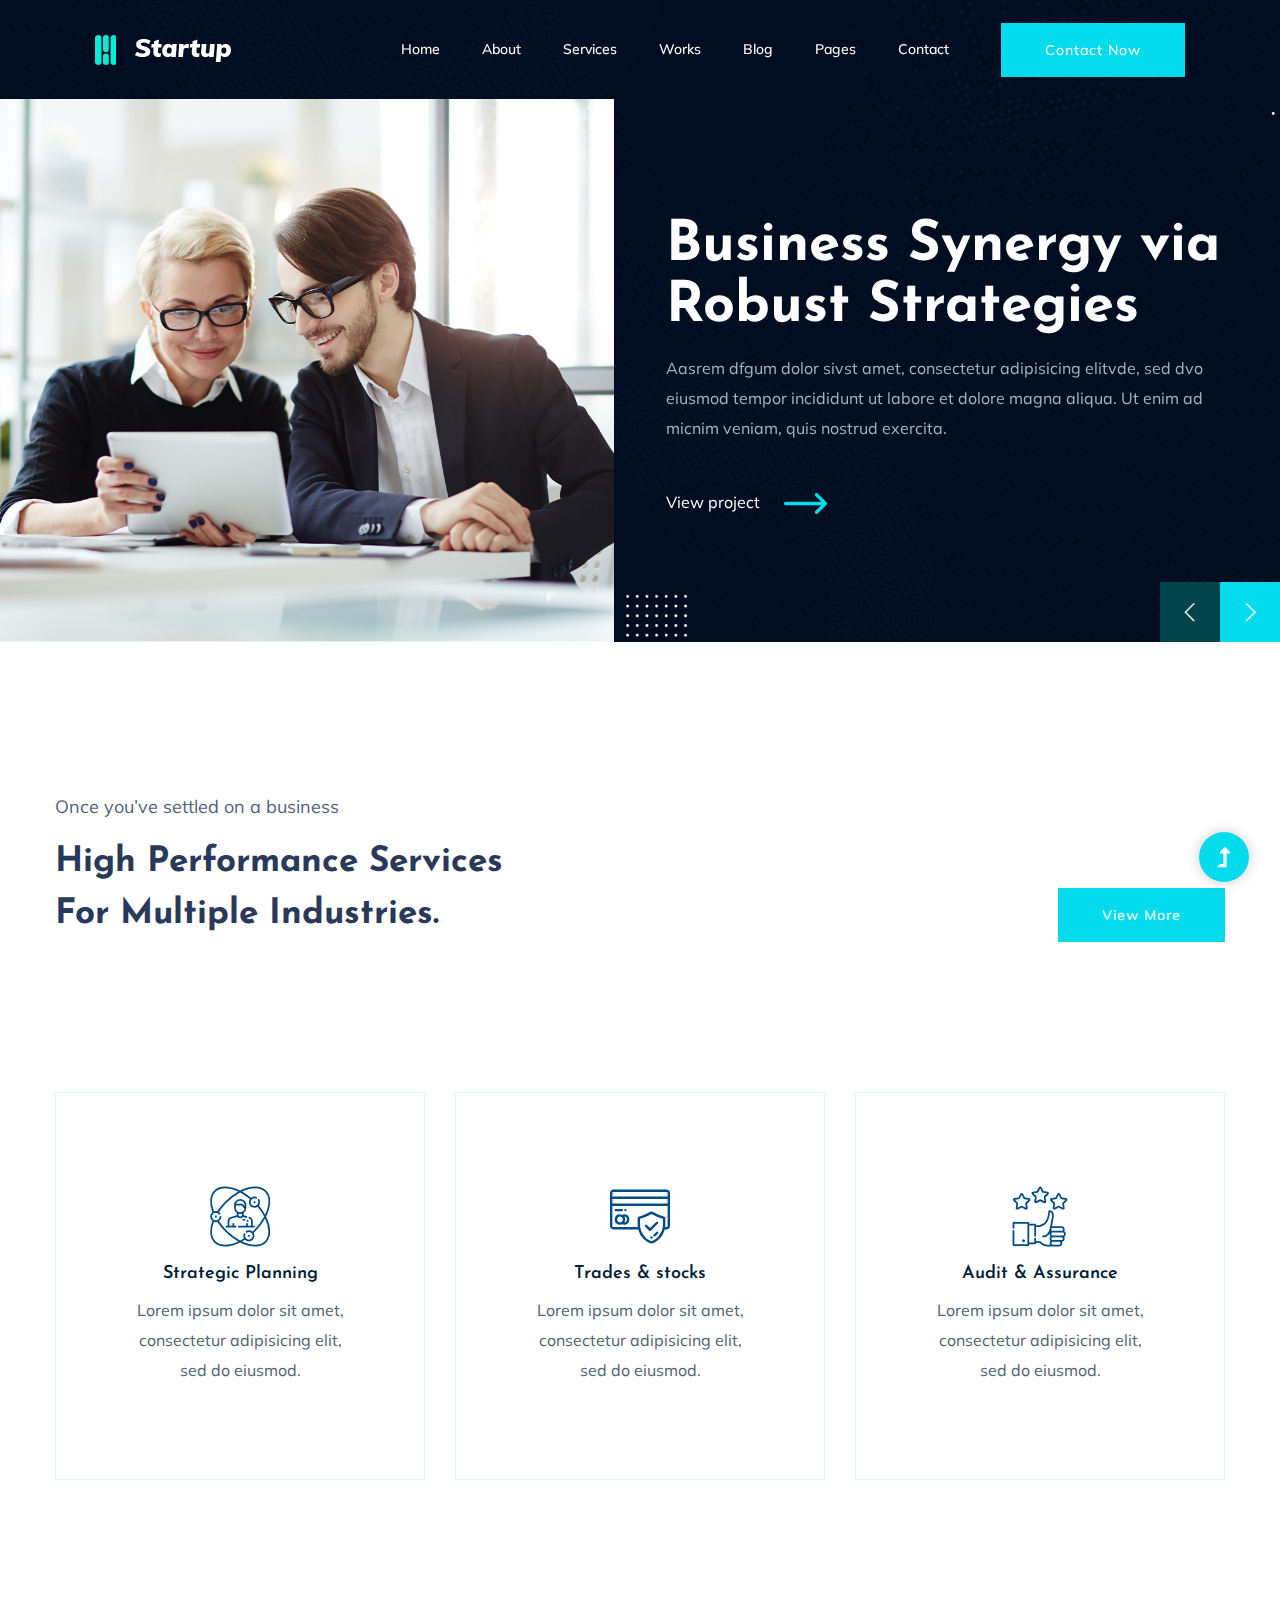
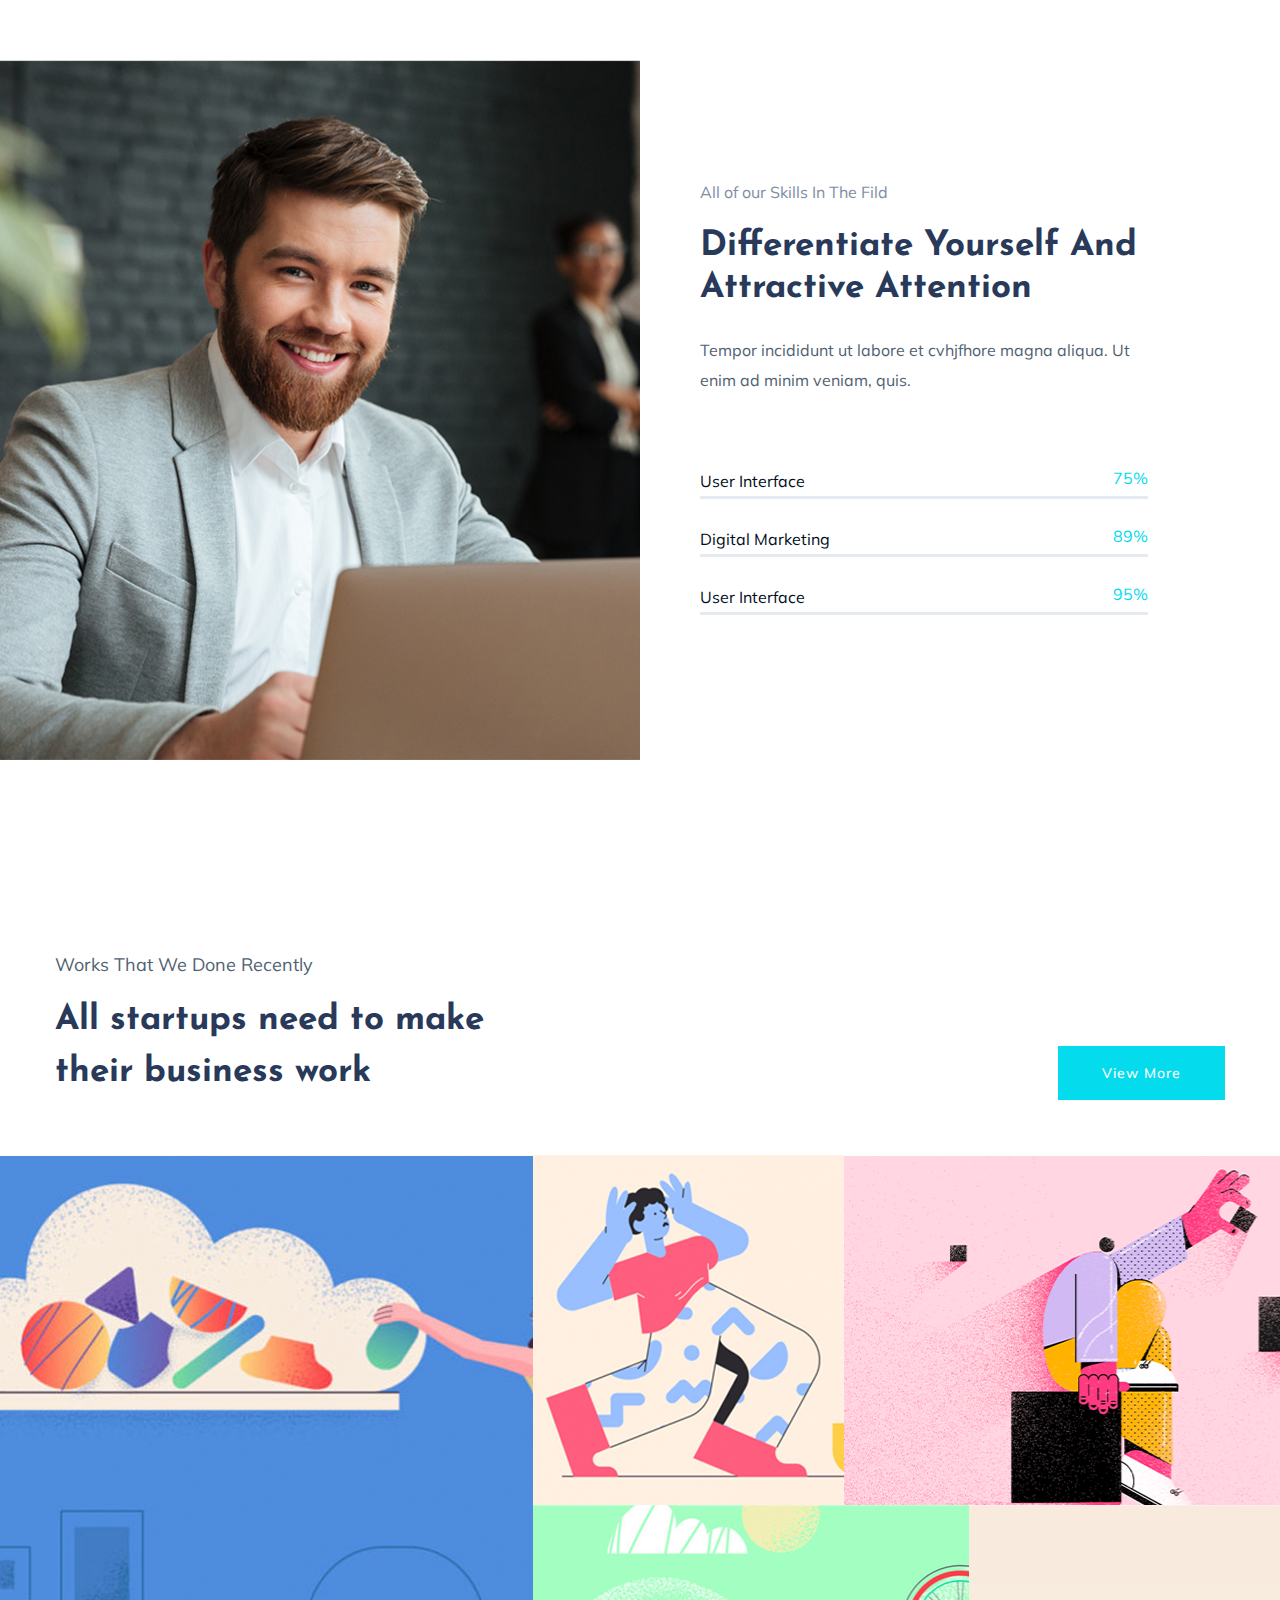
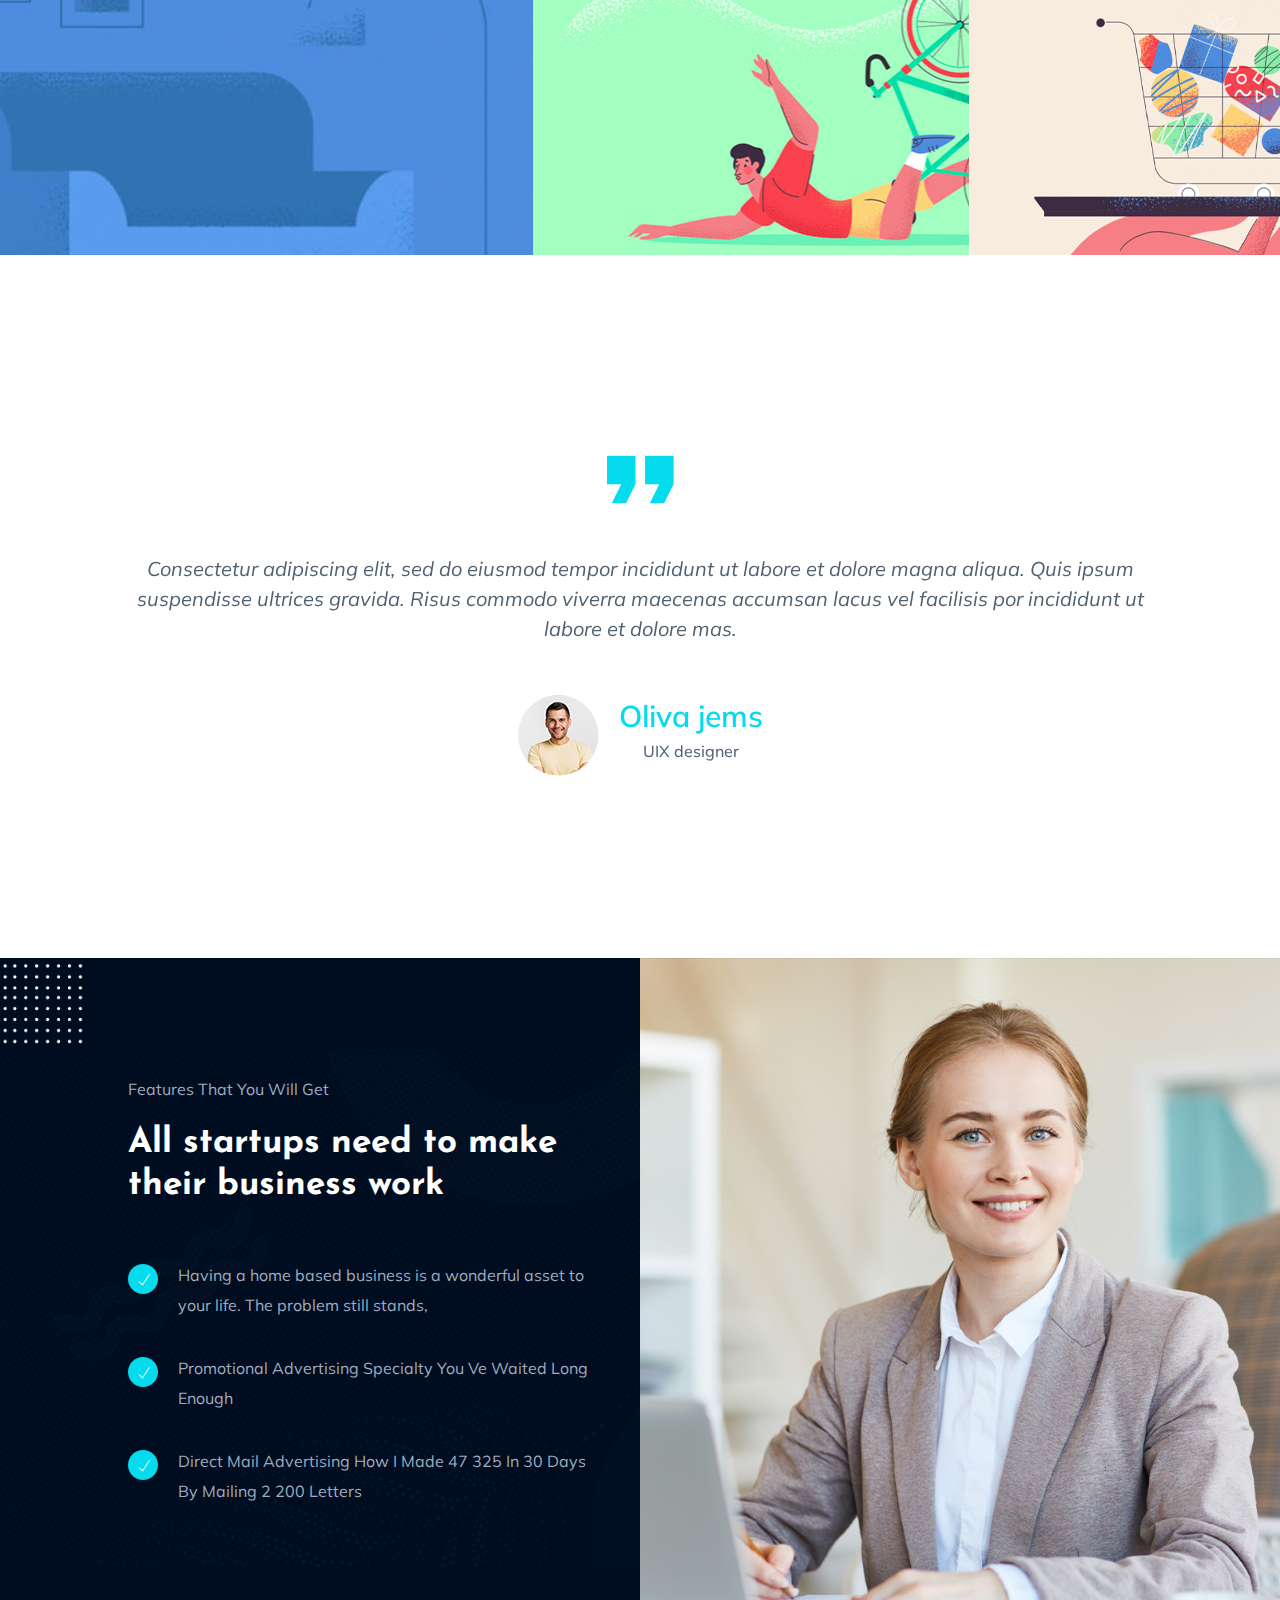
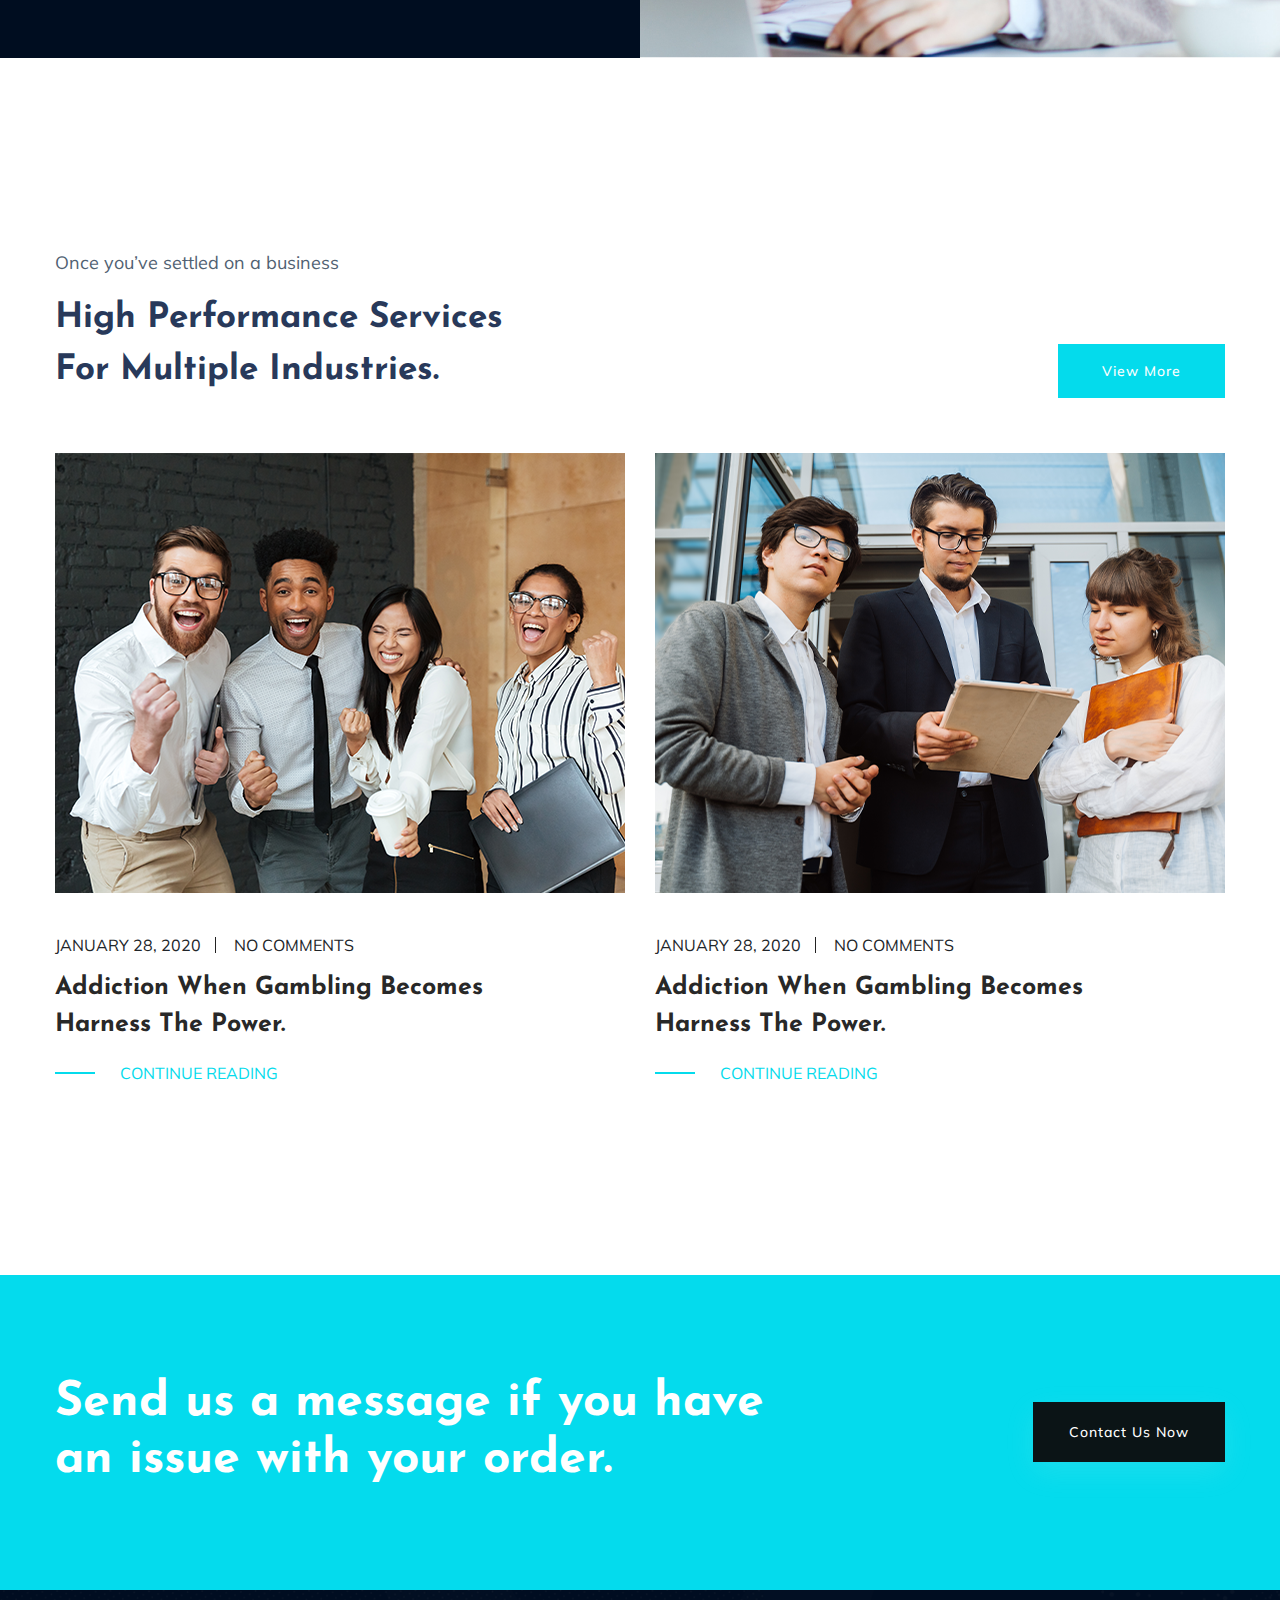
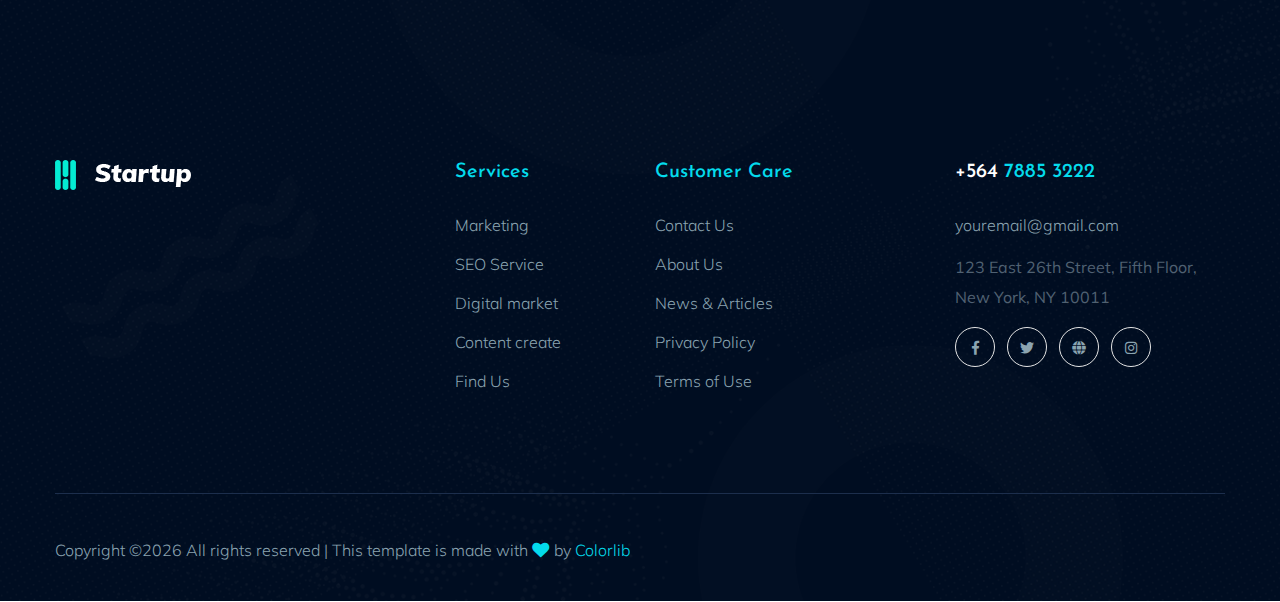
<file: Notes/temp/startupbusiness/startupbusiness/index.html>
<!doctype html>
<html class="no-js" lang="zxx">
    <head>
        <meta charset="utf-8">
        <meta http-equiv="x-ua-compatible" content="ie=edge">
        <title>Startup HTML-5 Template </title>
        <meta name="description" content="">
        <meta name="viewport" content="width=device-width, initial-scale=1">
        <link rel="manifest" href="site.webmanifest">
		<link rel="shortcut icon" type="image/x-icon" href="assets/img/favicon.ico">

		<!-- CSS here -->
            <link rel="stylesheet" href="assets/css/bootstrap.min.css">
            <link rel="stylesheet" href="assets/css/owl.carousel.min.css">
            <link rel="stylesheet" href="assets/css/slicknav.css">
            <link rel="stylesheet" href="assets/css/flaticon.css">
            <link rel="stylesheet" href="assets/css/animate.min.css">
            <link rel="stylesheet" href="assets/css/magnific-popup.css">
            <link rel="stylesheet" href="assets/css/fontawesome-all.min.css">
            <link rel="stylesheet" href="assets/css/themify-icons.css">
            <link rel="stylesheet" href="assets/css/slick.css">
            <link rel="stylesheet" href="assets/css/nice-select.css">
            <link rel="stylesheet" href="assets/css/style.css">
   </head>

   <body>
    <!-- Preloader Start -->
    <div id="preloader-active">
        <div class="preloader d-flex align-items-center justify-content-center">
            <div class="preloader-inner position-relative">
                <div class="preloader-circle"></div>
                <div class="preloader-img pere-text">
                    <img src="assets/img/logo/loder.jpg" alt="">
                </div>
            </div>
        </div>
    </div>
    <!-- Preloader Start -->
    <header>
        <!-- Header Start -->
       <div class="header-area header_area header-transparent">
            <div class="main-header">
               <div class="header-bottom  header-sticky">
                    <div class="container-fluid">
                        <div class="row align-items-center">
                            <!-- Logo -->
                            <div class="col-xl-2 col-lg-1 col-md-1">
                                <div class="logo">
                                  <a href="index.html"><img src="assets/img/logo/logo.png" alt=""></a>
                                </div>
                            </div>
                            <div class="col-xl-8 col-lg-8 col-md-8">
                                <!-- Main-menu -->
                                <div class="main-menu f-right d-none d-lg-block">
                                    <nav> 
                                        <ul id="navigation">                                                                                                                                     
                                            <li><a href="index.html">Home</a></li>
                                            <li><a href="about.html">About</a></li>
                                            <li><a href="services.html">Services</a></li>
                                            <li><a href="work.html">Works</a></li>
                                            <li><a href="blog.html">Blog</a>
                                                <ul class="submenu">
                                                    <li><a href="blog.html">Blog</a></li>
                                                    <li><a href="single-blog.html">Blog Details</a></li>
                                                </ul>
                                            </li>
                                            <li><a href="#">Pages</a>
                                                <ul class="submenu">
                                                    <li><a href="elements.html">Element</a></li>
                                                </ul>
                                            </li>
                                            <li><a href="contact.html">Contact</a></li>
                                        </ul>
                                    </nav>
                                </div>
                            </div>             
                            <div class="col-xl-2 col-lg-3 col-md-3">
                                <div class="header-right-btn f-right d-none d-lg-block">
                                    <a href="#" class="btn header-btn">Contact Now</a>
                                </div>
                            </div>
                            <!-- Mobile Menu -->
                            <div class="col-12">
                                <div class="mobile_menu d-block d-lg-none"></div>
                            </div>
                        </div>
                    </div>
               </div>
            </div>
       </div>
        <!-- Header End -->
    </header>
    <main>

        <!-- slider Area Start-->
        <div class="slider-area  slider-height" data-background="assets/img/hero/h1_hero.jpg">
            <div class="slider-active">
                <!-- Single Slider -->
                <div class="single-slider">
                    <div class="slider-cap-wrapper">
                          <div class="hero__img">
                            <img src="assets/img/hero/hero_img.jpg" alt=""  data-animation="fadeInRight" data-transition-duration="5s">
                          </div>
                          <div class="hero__caption">
                              <h1 data-animation="fadeInLeft" data-delay=".4s">Business Synergy via <br>Robust Strategies</h1>
                              <p data-animation="fadeInLeft" data-delay=".6s">Aasrem dfgum dolor sivst amet, consectetur adipisicing elitvde, sed dvo eiusmod tempor incididunt ut labore et dolore magna aliqua. Ut enim ad micnim veniam, quis nostrud exercita.</p>
                              <!-- Hero Btn -->
                              <a href="#" class="hero-btn"  data-animation="fadeInLeft" data-delay=".9s" >
                                  View project
                                  <!-- Arrow SVG icon -->
                                  <svg version="1.1" id="Capa_1" xmlns="http://www.w3.org/2000/svg" xmlns:xlink="http://www.w3.org/1999/xlink" x="0px" y="0px"
                                  viewBox="0 0 512 512" style="enable-background:new 0 0 512 512;" xml:space="preserve">
                                 <path d="M506.134,241.843c-0.006-0.006-0.011-0.013-0.018-0.019l-104.504-104c-7.829-7.791-20.492-7.762-28.285,0.068
                                         c-7.792,7.829-7.762,20.492,0.067,28.284L443.558,236H20c-11.046,0-20,8.954-20,20c0,11.046,8.954,20,20,20h423.557
                                         l-70.162,69.824c-7.829,7.792-7.859,20.455-0.067,28.284c7.793,7.831,20.457,7.858,28.285,0.068l104.504-104
                                         c0.006-0.006,0.011-0.013,0.018-0.019C513.968,262.339,513.943,249.635,506.134,241.843z"/> </svg>
                             </a>
                          </div>
                    </div>
                </div>
                <!-- Single Slider -->
                <div class="single-slider">
                    <div class="slider-cap-wrapper">
                          <div class="hero__img">
                            <img src="assets/img/hero/hero_img2.jpg" alt=""  data-animation="fadeInRight" data-transition-duration="5s">
                          </div>
                          <div class="hero__caption">
                              <h1 data-animation="fadeInLeft" data-delay=".4s">Business Synergy via <br>Robust Strategies</h1>
                              <p data-animation="fadeInLeft" data-delay=".6s">Aasrem dfgum dolor sivst amet, consectetur adipisicing elitvde, sed dvo eiusmod tempor incididunt ut labore et dolore magna aliqua. Ut enim ad micnim veniam, quis nostrud exercita.</p>
                              <!-- Hero Btn -->
                              <a href="#" class="hero-btn"  data-animation="fadeInLeft" data-delay=".9s" >
                                  View project
                                  <!-- Arrow SVG icon -->
                                  <svg version="1.1" id="Capa_1" xmlns="http://www.w3.org/2000/svg" xmlns:xlink="http://www.w3.org/1999/xlink" x="0px" y="0px"
                                  viewBox="0 0 512 512" style="enable-background:new 0 0 512 512;" xml:space="preserve">
                                 <path d="M506.134,241.843c-0.006-0.006-0.011-0.013-0.018-0.019l-104.504-104c-7.829-7.791-20.492-7.762-28.285,0.068
                                         c-7.792,7.829-7.762,20.492,0.067,28.284L443.558,236H20c-11.046,0-20,8.954-20,20c0,11.046,8.954,20,20,20h423.557
                                         l-70.162,69.824c-7.829,7.792-7.859,20.455-0.067,28.284c7.793,7.831,20.457,7.858,28.285,0.068l104.504-104
                                         c0.006-0.006,0.011-0.013,0.018-0.019C513.968,262.339,513.943,249.635,506.134,241.843z"/> </svg>
                             </a>
                          </div>
                    </div>
                </div>
            </div>
        </div>
        <!-- slider Area End-->
        <!-- Want To Work Start -->
        <div class="wantToWork-area w-padding">
            <div class="container">
                <div class="row align-items-end">
                    <div class="col-xl-5 col-lg-7 col-md-8">
                        <div class="wantToWork-caption">
                            <p>Once you’ve settled on a business</p>
                            <h2>High Performance Services For Multiple Industries.</h2>
                        </div>
                    </div>
                    <div class="col-xl-7 col-lg-5 col-md-4">
                       <div class="wantToWork-btn f-right">
                            <a href="#" class="btn btn-ans">view more</a>
                       </div>
                    </div>
                </div>
            </div>
        </div>
        <!-- Want To Work End -->
        <!-- Our Services Start -->
        <div class="our-services  pt-50 pb-150">
            <div class="container">
                <div class="row">
                    <div class=" col-lg-4 col-md-6 col-sm-6">
                        <div class="single-services text-center mb-30">
                            <div class="services-ion">
                                <span class="flaticon-experience"></span>
                            </div>
                            <div class="services-cap">
                                <h5>Strategic Planning</h5>
                                <p>Lorem ipsum dolor sit amet, consectetur adipisicing elit, sed do eiusmod.</p>
                            </div>
                        </div>
                    </div>
                    <div class=" col-lg-4 col-md-6 col-sm-6">
                        <div class="single-services text-center mb-30">
                            <div class="services-ion">
                                <span class="flaticon-pay"></span>
                            </div>
                            <div class="services-cap">
                                <h5>Trades & stocks</h5>
                                <p>Lorem ipsum dolor sit amet, consectetur adipisicing elit, sed do eiusmod.</p>
                            </div>
                        </div>
                    </div>
                    <div class=" col-lg-4 col-md-6 col-sm-6">
                        <div class="single-services text-center mb-30">
                            <div class="services-ion">
                                <span class="flaticon-good"></span>
                            </div>
                            <div class="services-cap">
                                <h5>Audit & Assurance</h5>
                                <p>Lorem ipsum dolor sit amet, consectetur adipisicing elit, sed do eiusmod.</p>
                            </div>
                        </div>
                    </div>
                </div>
            </div>
        </div>
        <!-- Our Services End -->
        <!-- Visit Our Tailor Start -->
        <div class="visit-tailor-area fix">
            <!--Right Contents  -->
            <div class="tailor-offers"></div>
            <!-- left Contents -->
            <div class="tailor-details">
                <span>All of our Skills In The Fild</span>
                <h3>Differentiate Yourself And <br>Attractive Attention</h3>
                <p>Tempor incididunt ut labore et cvhjfhore magna aliqua. Ut<br> enim ad minim veniam, quis.</p>
                 <!-- skill Start -->
                <div class="skill-ara">
                    <div class="skill">
                        <div class="single-skill">
                            <div class="progress-count">
                                <p>User Interface</p><span>75%</span>
                            </div>
                            <div class="progress">
                                <div class="progress-bar wow slideInLeft" data-wow-duration="1s" data-wow-delay=".5s" aria-valuenow="25" role="progressbar" style="width: 75%"  aria-valuemin="0" aria-valuemax="100"></div>
                            </div>
                        </div>
                        <div class="single-skill">
                            <div class="progress-count">
                                <p>Digital Marketing</p><span>89%</span>
                            </div>
                            <div class="progress">
                                <div class="progress-bar wow slideInLeft" data-wow-duration="1s" data-wow-delay=".7s" role="progressbar" style="width: 89%" aria-valuenow="25" aria-valuemin="0" aria-valuemax="100"></div>
                            </div>
                        </div>
                        <div class="single-skill">
                            <div class="progress-count">
                                <p>User Interface</p><span>95%</span>
                            </div>
                            <div class="progress">
                                <div class="progress-bar wow slideInLeft" data-wow-duration="1s" data-wow-delay=".6s" role="progressbar" style="width: 95%" aria-valuenow="25" aria-valuemin="0" aria-valuemax="100"></div>
                            </div>
                        </div>
                    </div>
                </div>
                <!-- skill End -->
            </div>

        </div>
        <!-- Visit Our Tailor End -->
        <!-- Want To Work Start -->
        <div class="wantToWork-area w-padding3">
            <div class="container">
                <div class="row align-items-end">
                    <div class="col-xl-5 col-lg-7 col-md-8">
                        <div class="wantToWork-caption">
                            <p>Works That We Done Recently</p>
                            <h2>All startups need to make their business work</h2>
                        </div>
                    </div>
                    <div class="col-xl-7 col-lg-5 col-md-4">
                        <div class="wantToWork-btn f-right">
                            <a href="#" class="btn btn-ans">view more</a>
                        </div>
                    </div>
                </div>
            </div>
        </div>
        <!-- Want To Work End -->
        <!-- Project Gallery Start -->
        <div class="project-gallery-area">
            <div class="container-full p-0">
                <div class="row no-gutters">
                    <!-- Big img -->
                    <div class="col-lg-5 col-md-4">
                        <div class="portfolio-wrapper">
                            <div class="portfolio-thumb big-img" style="background-image: url(assets/img/gallery/project_list1.png);">
                            </div>
                            <!-- Popup img Link -->
                            <div class="portfolio-content">
                                <a href="assets/img/gallery/project_list1.png" class="img-pop-up">View Project</a>
                            </div>
                        </div>
                    </div>
                    <!-- Small Img -->
                    <div class="col-lg-7 col-md-8">
                        <div class="row no-gutters">
                            <div class="col-lg-5 col-md-6 col-sm-6">
                                <div class="portfolio-wrapper">
                                    <div class="portfolio-thumb small-img"  style="background-image: url(assets/img/gallery/project_list2.png);">
                                    </div>
                                    <!-- Popup img Link -->
                                    <div class="portfolio-content">
                                        <a href="assets/img/gallery/project_list2.png" class="img-pop-up">View Project</a>
                                    </div>
                                </div>
                            </div>
                            <div class="col-lg-7 col-md-6 col-sm-6">
                                <div class="portfolio-wrapper">
                                    <div class="portfolio-thumb small-img" style="background-image: url(assets/img/gallery/project_list3.png);">
                                    </div>
                                    <!-- Popup img Link -->
                                    <div class="portfolio-content">
                                        <a href="assets/img/gallery/project_list3.png" class="img-pop-up">View Project</a>
                                    </div>
                                </div>
                            </div>
                        </div>
                        <div class="row no-gutters">
                            <div class="col-lg-7 col-md-6 col-sm-6">
                                <div class="portfolio-wrapper">
                                    <div class="portfolio-thumb small-img" style="background-image: url(assets/img/gallery/project_list4.png);"></div>
                                    <!-- Popup img Link -->
                                    <div class="portfolio-content">
                                        <a href="assets/img/gallery/project_list4.png" class="img-pop-up">View Project</a>
                                    </div>
                                </div>
                            </div>
                            <div class="col-lg-5 col-md-6 col-sm-6">
                                <div class="portfolio-wrapper">
                                    <div class="portfolio-thumb small-img" style="background-image: url(assets/img/gallery/project_list5.png);"></div>
                                    <!-- Popup img Link -->
                                    <div class="portfolio-content">
                                        <a href="assets/img/gallery/project_list5.png" class="img-pop-up">View Project</a>
                                    </div>
                                </div>
                            </div>
                        </div>
                    </div>
                </div>
            </div>
        </div>
        <!-- Project Gallery End -->
        <!-- Testimonial Start -->
        <div class="testimonial-area testimonial-padding">
            <div class="container ">
               <div class="row d-flex justify-content-center">
                    <div class="col-xl-11 col-lg-11 col-md-9">
                        <div class="h1-testimonial-active">
                            <!-- Single Testimonial -->
                            <div class="single-testimonial text-center">
                                 <!-- Testimonial Content -->
                                <div class="testimonial-caption ">
                                    <div class="testimonial-top-cap">
                                        <img src="assets/img/icon/testimonial.png" alt="">
                                        <p>Consectetur adipiscing elit, sed do eiusmod tempor incididunt ut labore et dolore magna aliqua. Quis ipsum suspendisse ultrices gravida. Risus commodo viverra maecenas accumsan lacus vel facilisis por incididunt ut labore et dolore mas. </p>
                                    </div>
                                    <!-- founder -->
                                    <div class="testimonial-founder d-flex align-items-center justify-content-center">
                                        <div class="founder-img">
                                            <img src="assets/img/testmonial/Homepage_testi.png" alt="">
                                        </div>
                                       <div class="founder-text">
                                            <span>Oliva jems</span>
                                            <p>UIX designer</p>
                                       </div>
                                    </div>
                                </div>
                            </div>
                            <!-- Single Testimonial -->
                            <div class="single-testimonial text-center">
                                 <!-- Testimonial Content -->
                                <div class="testimonial-caption ">
                                    <div class="testimonial-top-cap">
                                        <img src="assets/img/icon/testimonial.png" alt="">
                                        <p>Consectetur adipiscing elit, sed do eiusmod tempor incididunt ut labore et dolore magna aliqua. Quis ipsum suspendisse ultrices gravida. Risus commodo viverra maecenas accumsan lacus vel facilisis por incididunt ut labore et dolore mas. </p>
                                    </div>
                                    <!-- founder -->
                                    <div class="testimonial-founder d-flex align-items-center justify-content-center">
                                        <div class="founder-img">
                                            <img src="assets/img/testmonial/Homepage_testi.png" alt="">
                                        </div>
                                       <div class="founder-text">
                                            <span>Oliva jems</span>
                                            <p>UIX designer</p>
                                       </div>
                                    </div>
                                </div>
                            </div>
                        </div>
                    </div>
               </div>
            </div>
        </div>
        <!-- Testimonial End -->
        <!--All startups Start -->
        <div class="all-starups-area fix">
            <!-- left Contents -->
            <div class="starups">
                <div class="starups-details">
                    <span>Features That You Will Get</span>
                    <h3>All startups need to make<br>their business work</h3>
                    <!-- Details -->
                    <div class="starups-list">
                        <ul>
                            <li>
                                <svg xmlns="http://www.w3.org/2000/svg" xmlns:xlink="http://www.w3.org/1999/xlink" width="30px" height="30px">
                                <path fill-rule="evenodd"  fill="rgb(4, 219, 236)" d="M15.000,0.000 C23.284,0.000 30.000,6.716 30.000,15.000 C30.000,23.284 23.284,30.000 15.000,30.000 C6.716,30.000 -0.000,23.284 -0.000,15.000 C-0.000,6.716 6.716,0.000 15.000,0.000 Z"/>
                                <text kerning="auto" font-family="themify" fill="rgb(255, 255, 255)" font-size="14px" x="9px" y="22.0320000000002px">&#58956;</text>
                                </svg>
                            </li>
                            <li>
                                <p>Having a home based business is a wonderful asset to your life. The problem still stands,</p>
                            </li>
                        </ul>
                        <ul>
                            <li>
                                <svg xmlns="http://www.w3.org/2000/svg" xmlns:xlink="http://www.w3.org/1999/xlink" width="30px" height="30px">
                                <path fill-rule="evenodd"  fill="rgb(4, 219, 236)" d="M15.000,0.000 C23.284,0.000 30.000,6.716 30.000,15.000 C30.000,23.284 23.284,30.000 15.000,30.000 C6.716,30.000 -0.000,23.284 -0.000,15.000 C-0.000,6.716 6.716,0.000 15.000,0.000 Z"/>
                                <text kerning="auto" font-family="themify" fill="rgb(255, 255, 255)" font-size="14px" x="9px" y="22.0320000000002px">&#58956;</text>
                                </svg>
                            </li>
                            <li>
                                <p>Promotional Advertising Specialty You Ve Waited Long Enough</p>
                            </li>
                        </ul>
                        <ul>
                            <li>
                                <svg xmlns="http://www.w3.org/2000/svg" xmlns:xlink="http://www.w3.org/1999/xlink" width="30px" height="30px">
                                <path fill-rule="evenodd"  fill="rgb(4, 219, 236)" d="M15.000,0.000 C23.284,0.000 30.000,6.716 30.000,15.000 C30.000,23.284 23.284,30.000 15.000,30.000 C6.716,30.000 -0.000,23.284 -0.000,15.000 C-0.000,6.716 6.716,0.000 15.000,0.000 Z"/>
                                <text kerning="auto" font-family="themify" fill="rgb(255, 255, 255)" font-size="14px" x="9px" y="22.0320000000002px">&#58956;</text>
                                </svg>
                            </li>
                            <li>
                                <p>Direct Mail Advertising How I Made 47 325 In 30 Days  By Mailing 2 200 Letters</p>
                            </li>
                        </ul>
                    </div>
                </div>
            </div>
            <!--Right Contents  -->
            <div class="starups-img"></div>
        </div>
        <!--All startups End -->
        <!-- Want To Work Start -->
        <div class="wantToWork-area w-padding3">
            <div class="container">
                <div class="row align-items-end">
                    <div class="col-xl-5 col-lg-7 col-md-8">
                        <div class="wantToWork-caption">
                            <p>Once you’ve settled on a business</p>
                            <h2>High Performance Services For Multiple Industries.</h2>
                        </div>
                    </div>
                    <div class="col-xl-7 col-lg-5 col-md-4">
                       <div class="wantToWork-btn f-right">
                            <a href="#" class="btn btn-ans">view more</a>
                       </div>
                    </div>
                </div>
            </div>
        </div>
        <!-- Want To Work End -->
        <!-- David Droga start -->
        <div class="david-droga-area  pb-160">
            <div class="container">
                <div class="row">
                    <div class="col-xl-6 col-lg-6 col-md-6">
                        <!-- single-david -->
                        <div class="single-david mb-30">
                            <div class="david-img">
                                <img src="assets/img/gallery/david.png" alt="">
                            </div>
                            <div class="david-captoin">
                                <ul class="david-info">
                                    <li>january 28, 2020 </li>
                                    <li> No Comments</li>
                                </ul>
                                <h2><a href="single-blog.html">Addiction When Gambling Becomes Harness The Power.</a></h2>
                                <span>Continue Reading</span>
                            </div>
                        </div>
                    </div>
                    <div class="col-xl-6 col-lg-6 col-md-6">
                        <!-- single-david -->
                        <div class="single-david mb-30">
                            <div class="david-img">
                                <img src="assets/img/gallery/david2.png" alt="">
                            </div>
                            <div class="david-captoin">
                                <ul class="david-info">
                                    <li>january 28, 2020</li>
                                    <li>No Comments</li>
                                </ul>
                                <h2><a href="single-blog.html">Addiction When Gambling Becomes Harness The Power.</a></h2>
                                <span>Continue Reading</span>
                            </div>
                        </div>
                    </div>
            </div>
            </div>
        </div>
        <!-- David Droga End -->
        <!-- Want To Work Start -->
        <div class="wantToWork-area wantToWork-area2 w-padding2">
            <div class="container">
                <div class="row align-items-center justify-content-between">
                    <div class="col-xl-8 col-lg-8 col-md-8">
                        <div class="wantToWork-caption wantToWork-caption2">
                            <h2>Send us a message if you have an issue with your order.</h2>
                        </div>
                    </div>
                    <div class="col-xl-4 col-lg-4 col-md-4">
                        <a href="#" class="btn btn-black f-right">contact us now</a>
                    </div>
                </div>
            </div>
        </div>
        <!-- Want To Work End -->

    </main>
    <footer>
        <!-- Footer Start-->
        <div class="footer-area">
            <div class="container">
               <div class="footer-top footer-padding">
                    <div class="row justify-content-between">
                        <div class="col-xl-4 col-lg-4 col-md-4 col-sm-6">
                            <div class="single-footer-caption mb-50">
                                <div class="single-footer-caption mb-30">
                                    <!-- logo -->
                                    <div class="footer-logo">
                                        <a href="index.html"><img src="assets/img/logo/logo2_footer.png" alt=""></a>
                                    </div>
                                </div>
                            </div>
                        </div>
                        <div class="col-xl-2 col-lg-2 col-md-4 col-sm-6">
                            <div class="single-footer-caption mb-50">
                                <div class="footer-tittle">
                                    <h4>Services</h4>
                                    <ul>
                                        <li><a href="#">Marketing</a></li>
                                        <li><a href="#"> SEO Service</a></li>
                                        <li><a href="#">Digital market</a></li>
                                        <li><a href="#">Content create</a></li>
                                        <li><a href="#">Find Us</a></li>
                                    </ul>
                                </div>
                            </div>
                        </div>
                        <div class="col-xl-3 col-lg-3 col-md-4 col-sm-6">
                            <div class="single-footer-caption mb-50">
                                <div class="footer-tittle">
                                    <h4>Customer Care</h4>
                                    <ul>
                                        <li><a href="#">Contact Us</a></li>
                                        <li><a href="#">About Us</a></li>
                                        <li><a href="#">News & Articles</a></li>
                                        <li><a href="#">Privacy Policy</a></li>
                                        <li><a href="#"> Terms of Use</a></li>
                                    </ul>
                                </div>
                            </div>
                        </div>
                        <div class="col-xl-3 col-lg-3 col-md-4 col-sm-6">
                            <div class="single-footer-caption mb-50">
                                <div class="footer-tittle">
                                    <h4><span>+564</span> 7885 3222</h4>
                                    <ul>
                                        <li><a href="#">youremail@gmail.com</a></li>
                                    </ul>
                                    <p>123 East 26th Street, Fifth Floor, New York, NY 10011</p>
                                </div>
                                <!-- footer social -->
                                <div class="footer-social">
                                    <a href="#"><i class="fab fa-facebook-f"></i></a>
                                    <a href="#"><i class="fab fa-twitter"></i></a>
                                    <a href="#"><i class="fas fa-globe"></i></a>
                                    <a href="#"><i class="fab fa-instagram"></i></a>
                                </div>
                            </div>
                        </div>
                    </div>
               </div>
                <div class="footer-bottom">
                    <div class="row">
                        <div class="col-xl-12 ">
                            <div class="footer-copy-right">
                                <p><!-- Link back to Colorlib can't be removed. Template is licensed under CC BY 3.0. -->
  Copyright &copy;<script>document.write(new Date().getFullYear());</script> All rights reserved | This template is made with <i class="fa fa-heart" aria-hidden="true"></i> by <a href="https://colorlib.com" target="_blank">Colorlib</a>
  <!-- Link back to Colorlib can't be removed. Template is licensed under CC BY 3.0. --></p>
                            </div>
                        </div>
                    </div>
               </div>
            </div>
        </div>
        <!-- Footer End-->
    </footer>
    <!-- Scroll Up -->
    <div id="back-top" >
        <a title="Go to Top" href="#"> <i class="fas fa-level-up-alt"></i></a>
    </div>


    <!-- JS here -->
		<!-- All JS Custom Plugins Link Here here -->
        <script src="./assets/js/vendor/modernizr-3.5.0.min.js"></script>
		<!-- Jquery, Popper, Bootstrap -->
		<script src="./assets/js/vendor/jquery-1.12.4.min.js"></script>
        <script src="./assets/js/popper.min.js"></script>
        <script src="./assets/js/bootstrap.min.js"></script>
	    <!-- Jquery Mobile Menu -->
        <script src="./assets/js/jquery.slicknav.min.js"></script>

		<!-- Jquery Slick , Owl-Carousel Plugins -->
        <script src="./assets/js/owl.carousel.min.js"></script>
        <script src="./assets/js/slick.min.js"></script>
		<!-- One Page, Animated-HeadLin -->
        <script src="./assets/js/wow.min.js"></script>
		<script src="./assets/js/animated.headline.js"></script>
        <script src="./assets/js/jquery.magnific-popup.js"></script>

		<!-- Nice-select, sticky -->
        <script src="./assets/js/jquery.nice-select.min.js"></script>
		<script src="./assets/js/jquery.sticky.js"></script>
        
        <!-- contact js -->
        <script src="./assets/js/contact.js"></script>
        <script src="./assets/js/jquery.form.js"></script>
        <script src="./assets/js/jquery.validate.min.js"></script>
        <script src="./assets/js/mail-script.js"></script>
        <script src="./assets/js/jquery.ajaxchimp.min.js"></script>
        
		<!-- Jquery Plugins, main Jquery -->	
        <script src="./assets/js/plugins.js"></script>
        <script src="./assets/js/main.js"></script>
        
    </body>
</html>
</file>
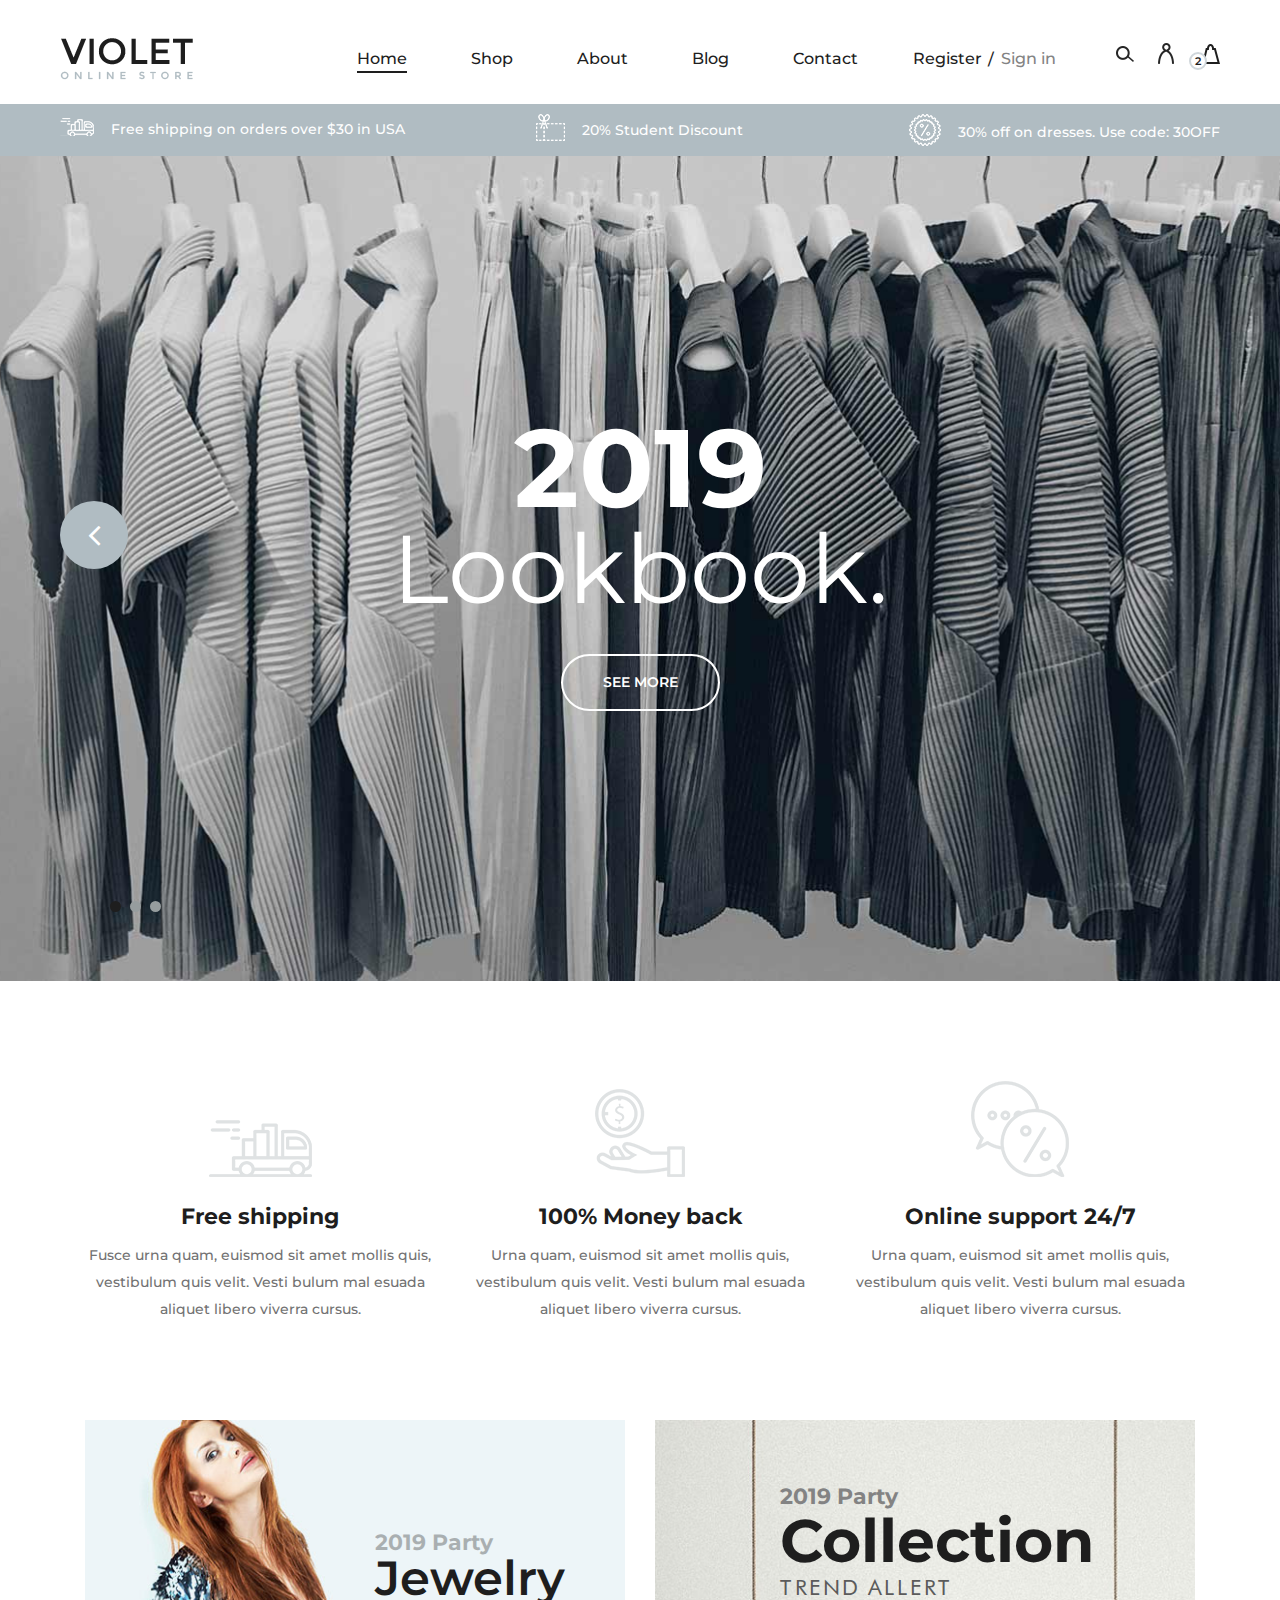
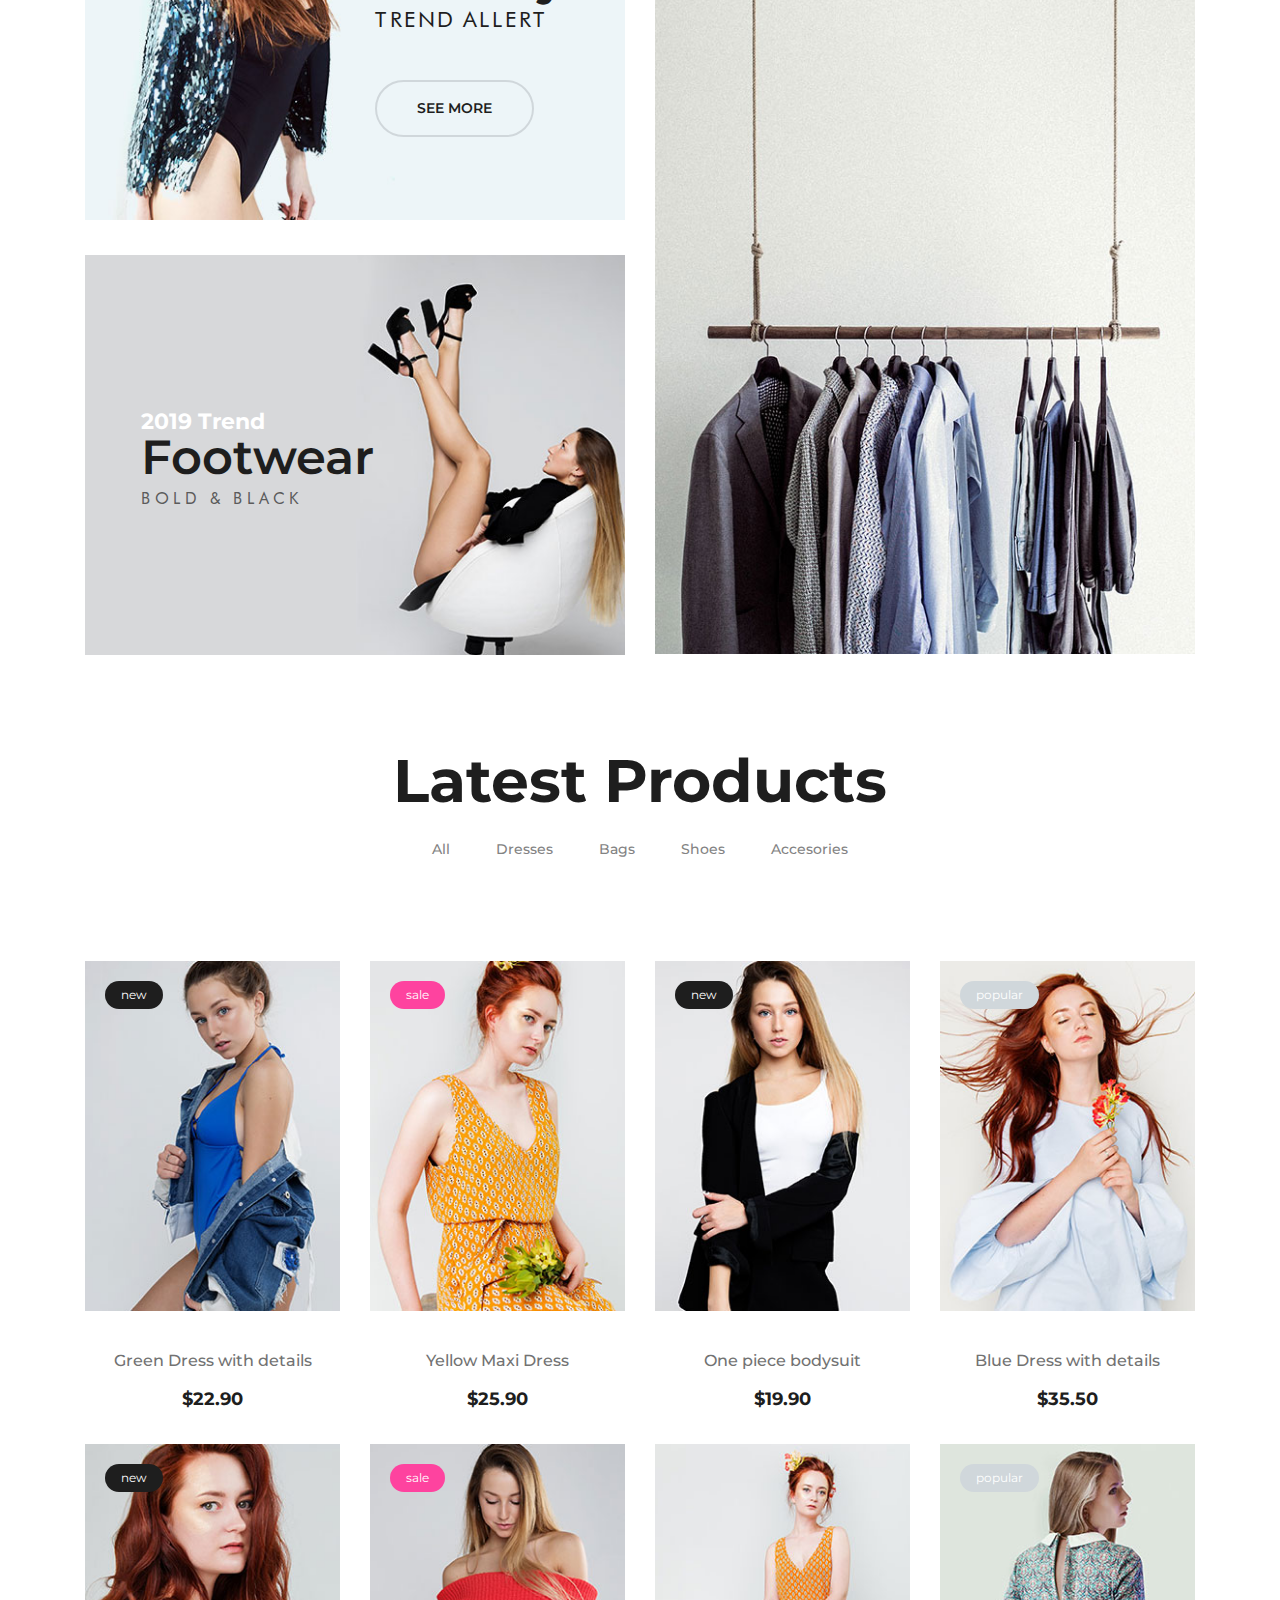
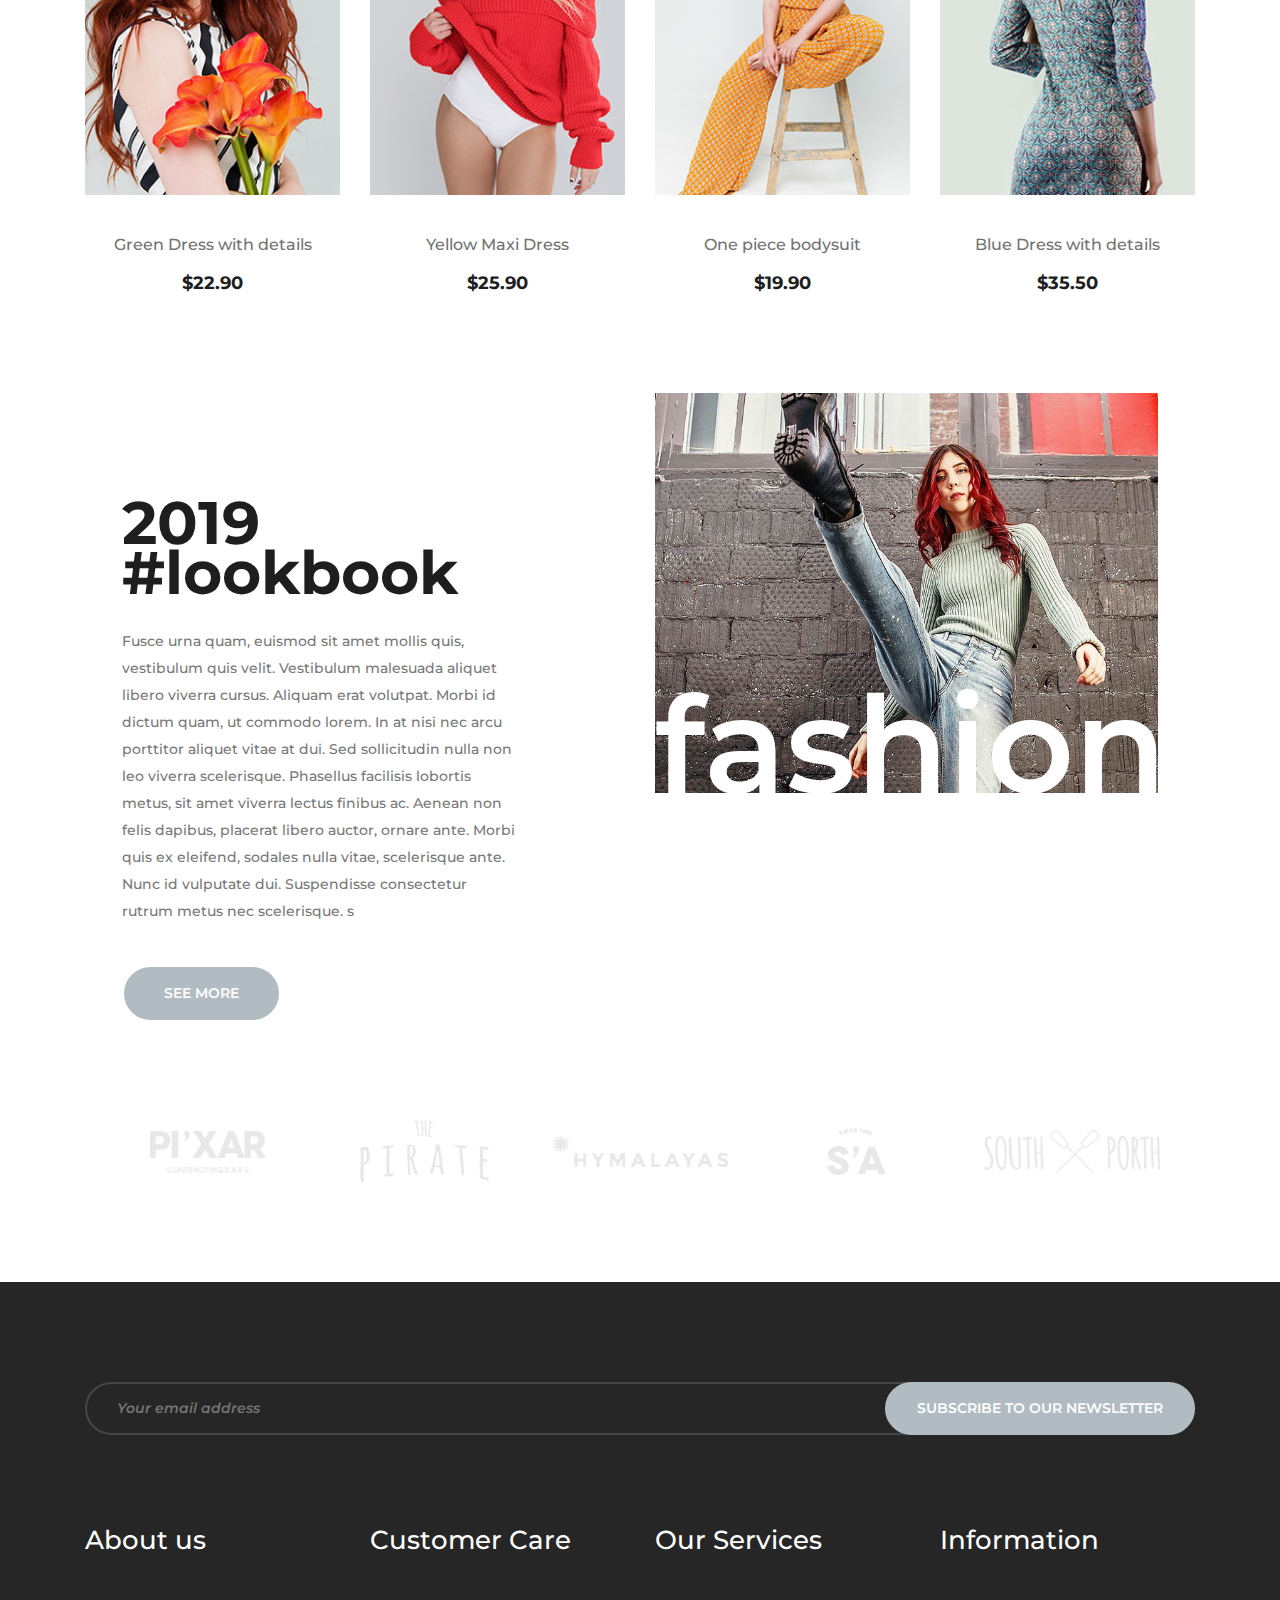
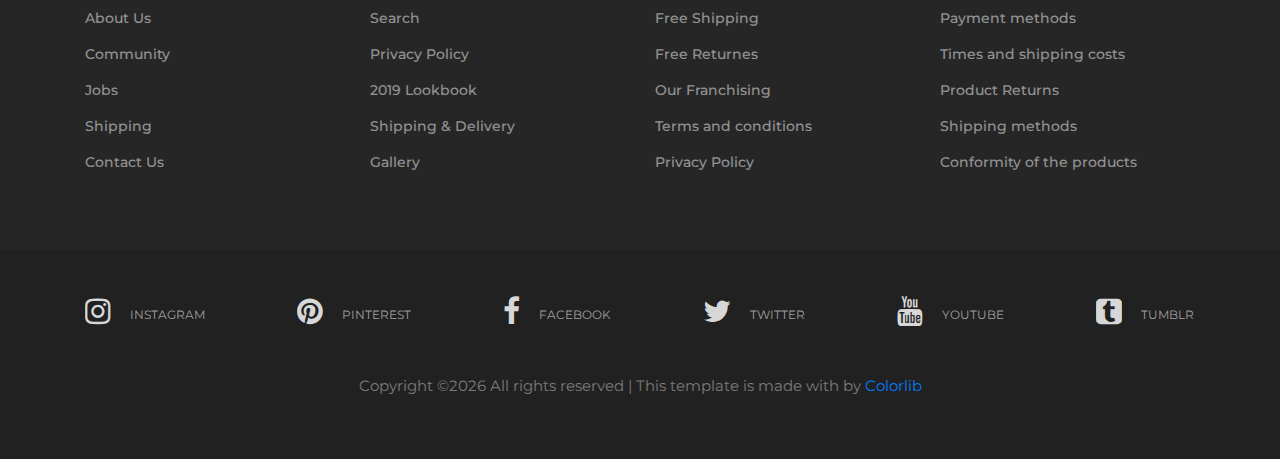
<file: Notes/temp/violet/violet/index.html>
<!DOCTYPE html>
<html lang="zxx">

<head>
    <meta charset="UTF-8">
    <meta name="description" content="Yoga Studio Template">
    <meta name="keywords" content="Yoga, unica, creative, html">
    <meta name="viewport" content="width=device-width, initial-scale=1.0">
    <meta http-equiv="X-UA-Compatible" content="ie=edge">
    <title>Violet | Template</title>

    <!-- Google Font -->
    <link href="https://fonts.googleapis.com/css?family=Amatic+SC:400,700&display=swap" rel="stylesheet">
    <link href="https://fonts.googleapis.com/css?family=Montserrat:100,200,300,400,500,600,700,800,900&display=swap"
        rel="stylesheet">

    <!-- Css Styles -->
    <link rel="stylesheet" href="css/bootstrap.min.css" type="text/css">
    <link rel="stylesheet" href="css/font-awesome.min.css" type="text/css">
    <link rel="stylesheet" href="css/nice-select.css" type="text/css">
    <link rel="stylesheet" href="css/owl.carousel.min.css" type="text/css">
    <link rel="stylesheet" href="css/magnific-popup.css" type="text/css">
    <link rel="stylesheet" href="css/slicknav.min.css" type="text/css">
    <link rel="stylesheet" href="css/style.css" type="text/css">
</head>

<body>
    <!-- Page Preloder -->
    <div id="preloder">
        <div class="loader"></div>
    </div>
    
    <!-- Search model -->
	<div class="search-model">
		<div class="h-100 d-flex align-items-center justify-content-center">
			<div class="search-close-switch">+</div>
			<form class="search-model-form">
				<input type="text" id="search-input" placeholder="Search here.....">
			</form>
		</div>
	</div>
	<!-- Search model end -->

    <!-- Header Section Begin -->
    <header class="header-section">
        <div class="container-fluid">
            <div class="inner-header">
                <div class="logo">
                    <a href="./index.html"><img src="img/logo.png" alt=""></a>
                </div>
                <div class="header-right">
                    <img src="img/icons/search.png" alt="" class="search-trigger">
                    <img src="img/icons/man.png" alt="">
                    <a href="#">
                        <img src="img/icons/bag.png" alt="">
                        <span>2</span>
                    </a>
                </div>
                <div class="user-access">
                    <a href="#">Register</a>
                    <a href="#" class="in">Sign in</a>
                </div>
                <nav class="main-menu mobile-menu">
                    <ul>
                        <li><a class="active" href="./index.html">Home</a></li>
                        <li><a href="./categories.html">Shop</a>
                            <ul class="sub-menu">
                                <li><a href="product-page.html">Product Page</a></li>
                                <li><a href="shopping-cart.html">Shopping Card</a></li>
                                <li><a href="check-out.html">Check out</a></li>
                            </ul>
                        </li>
                        <li><a href="./product-page.html">About</a></li>
                        <li><a href="./check-out.html">Blog</a></li>
                        <li><a href="./contact.html">Contact</a></li>
                    </ul>
                </nav>
            </div>
        </div>
    </header>
    <!-- Header Info Begin -->
    <div class="header-info">
        <div class="container-fluid">
            <div class="row">
                <div class="col-md-4">
                    <div class="header-item">
                        <img src="img/icons/delivery.png" alt="">
                        <p>Free shipping on orders over $30 in USA</p>
                    </div>
                </div>
                <div class="col-md-4 text-left text-lg-center">
                    <div class="header-item">
                        <img src="img/icons/voucher.png" alt="">
                        <p>20% Student Discount</p>
                    </div>
                </div>
                <div class="col-md-4 text-left text-xl-right">
                    <div class="header-item">
                    <img src="img/icons/sales.png" alt="">
                    <p>30% off on dresses. Use code: 30OFF</p>
                </div>
                </div>
            </div>
        </div>
    </div>
    <!-- Header Info End -->
    <!-- Header End -->

    <!-- Hero Slider Begin -->
    <section class="hero-slider">
        <div class="hero-items owl-carousel">
            <div class="single-slider-item set-bg" data-setbg="img/slider-1.jpg">
                <div class="container">
                    <div class="row">
                        <div class="col-lg-12">
                            <h1>2019</h1>
                            <h2>Lookbook.</h2>
                            <a href="#" class="primary-btn">See More</a>
                        </div>
                    </div>
                </div>
            </div>
            <div class="single-slider-item set-bg" data-setbg="img/slider-2.jpg">
                <div class="container">
                    <div class="row">
                        <div class="col-lg-12">
                            <h1>2019</h1>
                            <h2>Lookbook.</h2>
                            <a href="#" class="primary-btn">See More</a>
                        </div>
                    </div>
                </div>
            </div>
            <div class="single-slider-item set-bg" data-setbg="img/slider-3.jpg">
                <div class="container">
                    <div class="row">
                        <div class="col-lg-12">
                            <h1>2019</h1>
                            <h2>Lookbook.</h2>
                            <a href="#" class="primary-btn">See More</a>
                        </div>
                    </div>
                </div>
            </div>
        </div>
    </section>
    <!-- Hero Slider End -->

    <!-- Features Section Begin -->
    <section class="features-section spad">
        <div class="features-ads">
            <div class="container">
                <div class="row">
                    <div class="col-lg-4">
                        <div class="single-features-ads first">
                            <img src="img/icons/f-delivery.png" alt="">
                            <h4>Free shipping</h4>
                            <p>Fusce urna quam, euismod sit amet mollis quis, vestibulum quis velit. Vesti bulum mal
                                esuada aliquet libero viverra cursus. </p>
                        </div>
                    </div>
                    <div class="col-lg-4">
                        <div class="single-features-ads second">
                            <img src="img/icons/coin.png" alt="">
                            <h4>100% Money back </h4>
                            <p>Urna quam, euismod sit amet mollis quis, vestibulum quis velit. Vesti bulum mal esuada
                                aliquet libero viverra cursus. </p>
                        </div>
                    </div>
                    <div class="col-lg-4">
                        <div class="single-features-ads">
                            <img src="img/icons/chat.png" alt="">
                            <h4>Online support 24/7</h4>
                            <p>Urna quam, euismod sit amet mollis quis, vestibulum quis velit. Vesti bulum mal esuada
                                aliquet libero viverra cursus. </p>
                        </div>
                    </div>
                </div>
            </div>
        </div>
        <!-- Features Box -->
        <div class="features-box">
            <div class="container">
                <div class="row">
                    <div class="col-lg-6">
                        <div class="row">
                            <div class="col-lg-12">
                                <div class="single-box-item first-box">
                                    <img src="img/f-box-1.jpg" alt="">
                                    <div class="box-text">
                                        <span class="trend-year">2019 Party</span>
                                        <h2>Jewelry</h2>
                                        <span class="trend-alert">Trend Allert</span>
                                        <a href="#" class="primary-btn">See More</a>
                                    </div>
                                </div>
                            </div>
                            <div class="col-lg-12">
                                <div class="single-box-item second-box">
                                    <img src="img/f-box-2.jpg" alt="">
                                    <div class="box-text">
                                        <span class="trend-year">2019 Trend</span>
                                        <h2>Footwear</h2>
                                        <span class="trend-alert">Bold & Black</span>
                                    </div>
                                </div>
                            </div>
                        </div>
                    </div>
                    <div class="col-lg-6">
                        <div class="single-box-item large-box">
                            <img src="img/f-box-3.jpg" alt="">
                            <div class="box-text">
                                <span class="trend-year">2019 Party</span>
                                <h2>Collection</h2>
                                <div class="trend-alert">Trend Allert</div>
                            </div>
                        </div>
                    </div>
                </div>
            </div>
        </div>
    </section>
    <!-- Features Section End -->

    <!-- Latest Product Begin -->
    <section class="latest-products spad">
        <div class="container">
            <div class="product-filter">
                <div class="row">
                    <div class="col-lg-12 text-center">
                        <div class="section-title">
                            <h2>Latest Products</h2>
                        </div>
                        <ul class="product-controls">
                            <li data-filter="*">All</li>
                            <li data-filter=".dresses">Dresses</li>
                            <li data-filter=".bags">Bags</li>
                            <li data-filter=".shoes">Shoes</li>
                            <li data-filter=".accesories">Accesories</li>
                        </ul>
                    </div>
                </div>
            </div>
            <div class="row" id="product-list">
                <div class="col-lg-3 col-sm-6 mix all dresses bags">
                    <div class="single-product-item">
                        <figure>
                            <a href="#"><img src="img/products/img-1.jpg" alt=""></a>
                            <div class="p-status">new</div>
                        </figure>
                        <div class="product-text">
                            <h6>Green Dress with details</h6>
                            <p>$22.90</p>
                        </div>
                    </div>
                </div>
                <div class="col-lg-3 col-sm-6 mix all dresses bags">
                    <div class="single-product-item">
                        <figure>
                            <a href="#"><img src="img/products/img-2.jpg" alt=""></a>
                            <div class="p-status sale">sale</div>
                        </figure>
                        <div class="product-text">
                            <h6>Yellow Maxi Dress</h6>
                            <p>$25.90</p>
                        </div>
                    </div>
                </div>
                <div class="col-lg-3 col-sm-6 mix all shoes accesories">
                    <div class="single-product-item">
                        <figure>
                            <a href="#"><img src="img/products/img-3.jpg" alt=""></a>
                            <div class="p-status">new</div>
                        </figure>
                        <div class="product-text">
                            <h6>One piece bodysuit</h6>
                            <p>$19.90</p>
                        </div>
                    </div>
                </div>
                <div class="col-lg-3 col-sm-6 mix all shoes accesories">
                    <div class="single-product-item">
                        <figure>
                            <a href="#"><img src="img/products/img-4.jpg" alt=""></a>
                            <div class="p-status popular">popular</div>
                        </figure>
                        <div class="product-text">
                            <h6>Blue Dress with details</h6>
                            <p>$35.50</p>
                        </div>
                    </div>
                </div>
                <div class="col-lg-3 col-sm-6 mix all dresses shoes">
                    <div class="single-product-item">
                        <figure>
                            <a href="#"><img src="img/products/img-5.jpg" alt=""></a>
                            <div class="p-status">new</div>
                        </figure>
                        <div class="product-text">
                            <h6>Green Dress with details</h6>
                            <p>$22.90</p>
                        </div>
                    </div>
                </div>
                <div class="col-lg-3 col-sm-6 mix all accesories bags">
                    <div class="single-product-item">
                        <figure>
                            <a href="#"><img src="img/products/img-6.jpg" alt=""></a>
                            <div class="p-status sale">sale</div>
                        </figure>
                        <div class="product-text">
                            <h6>Yellow Maxi Dress</h6>
                            <p>$25.90</p>
                        </div>
                    </div>
                </div>
                <div class="col-lg-3 col-sm-6 mix all dresses bags">
                    <div class="single-product-item">
                        <figure>
                            <a href="#"><img src="img/products/img-7.jpg" alt=""></a>
                        </figure>
                        <div class="product-text">
                            <h6>One piece bodysuit</h6>
                            <p>$19.90</p>
                        </div>
                    </div>
                </div>
                <div class="col-lg-3 col-sm-6 mix all accesories bags">
                    <div class="single-product-item">
                        <figure>
                            <a href="#"><img src="img/products/img-8.jpg" alt=""></a>
                            <div class="p-status popular">popular</div>
                        </figure>
                        <div class="product-text">
                            <h6>Blue Dress with details</h6>
                            <p>$35.50</p>
                        </div>
                    </div>
                </div>
            </div>
        </div>
    </section>
    <!-- Latest Product End -->

    <!-- Lookbok Section Begin -->
    <section class="lookbok-section">
        <div class="container-fluid">
            <div class="row">
                <div class="col-lg-4 offset-lg-1">
                    <div class="lookbok-left">
                        <div class="section-title">
                            <h2>2019 <br />#lookbook</h2>
                        </div>
                        <p>Fusce urna quam, euismod sit amet mollis quis, vestibulum quis velit. Vestibulum malesuada
                            aliquet libero viverra cursus. Aliquam erat volutpat. Morbi id dictum quam, ut commodo
                            lorem. In at nisi nec arcu porttitor aliquet vitae at dui. Sed sollicitudin nulla non leo
                            viverra scelerisque. Phasellus facilisis lobortis metus, sit amet viverra lectus finibus ac.
                            Aenean non felis dapibus, placerat libero auctor, ornare ante. Morbi quis ex eleifend,
                            sodales nulla vitae, scelerisque ante. Nunc id vulputate dui. Suspendisse consectetur rutrum
                            metus nec scelerisque. s</p>
                        <a href="#" class="primary-btn look-btn">See More</a>
                    </div>
                </div>
                <div class="col-lg-5 offset-lg-1">
                    <div class="lookbok-pic">
                        <img src="img/lookbok.jpg" alt="">
                        <div class="pic-text">fashion</div>
                    </div>
                </div>
            </div>
        </div>
    </section>
    <!-- Lookbok Section End -->

    <!-- Logo Section Begin -->
    <div class="logo-section spad">
        <div class="logo-items owl-carousel">
            <div class="logo-item">
                <img src="img/logos/logo-1.png" alt="">
            </div>
            <div class="logo-item">
                <img src="img/logos/logo-2.png" alt="">
            </div>
            <div class="logo-item">
                <img src="img/logos/logo-3.png" alt="">
            </div>
            <div class="logo-item">
                <img src="img/logos/logo-4.png" alt="">
            </div>
            <div class="logo-item">
                <img src="img/logos/logo-5.png" alt="">
            </div>
        </div>
    </div>
    <!-- Logo Section End -->

    <!-- Footer Section Begin -->
    <footer class="footer-section spad">
        <div class="container">
            <div class="newslatter-form">
                <div class="row">
                    <div class="col-lg-12">
                        <form action="#">
                            <input type="text" placeholder="Your email address">
                            <button type="submit">Subscribe to our newsletter</button>
                        </form>
                    </div>
                </div>
            </div>
            <div class="footer-widget">
                <div class="row">
                    <div class="col-lg-3 col-sm-6">
                        <div class="single-footer-widget">
                            <h4>About us</h4>
                            <ul>
                                <li>About Us</li>
                                <li>Community</li>
                                <li>Jobs</li>
                                <li>Shipping</li>
                                <li>Contact Us</li>
                            </ul>
                        </div>
                    </div>
                    <div class="col-lg-3 col-sm-6">
                        <div class="single-footer-widget">
                            <h4>Customer Care</h4>
                            <ul>
                                <li>Search</li>
                                <li>Privacy Policy</li>
                                <li>2019 Lookbook</li>
                                <li>Shipping & Delivery</li>
                                <li>Gallery</li>
                            </ul>
                        </div>
                    </div>
                    <div class="col-lg-3 col-sm-6">
                        <div class="single-footer-widget">
                            <h4>Our Services</h4>
                            <ul>
                                <li>Free Shipping</li>
                                <li>Free Returnes</li>
                                <li>Our Franchising</li>
                                <li>Terms and conditions</li>
                                <li>Privacy Policy</li>
                            </ul>
                        </div>
                    </div>
                    <div class="col-lg-3 col-sm-6">
                        <div class="single-footer-widget">
                            <h4>Information</h4>
                            <ul>
                                <li>Payment methods</li>
                                <li>Times and shipping costs</li>
                                <li>Product Returns</li>
                                <li>Shipping methods</li>
                                <li>Conformity of the products</li>
                            </ul>
                        </div>
                    </div>
                </div>
            </div>
        </div>
        <div class="social-links-warp">
			<div class="container">
				<div class="social-links">
					<a href="" class="instagram"><i class="fa fa-instagram"></i><span>instagram</span></a>
					<a href="" class="pinterest"><i class="fa fa-pinterest"></i><span>pinterest</span></a>
					<a href="" class="facebook"><i class="fa fa-facebook"></i><span>facebook</span></a>
					<a href="" class="twitter"><i class="fa fa-twitter"></i><span>twitter</span></a>
					<a href="" class="youtube"><i class="fa fa-youtube"></i><span>youtube</span></a>
					<a href="" class="tumblr"><i class="fa fa-tumblr-square"></i><span>tumblr</span></a>
				</div>
			</div>

<div class="container text-center pt-5">
                <p><!-- Link back to Colorlib can't be removed. Template is licensed under CC BY 3.0. -->
  Copyright &copy;<script>document.write(new Date().getFullYear());</script> All rights reserved | This template is made with <i class="icon-heart color-danger" aria-hidden="true"></i> by <a href="https://colorlib.com" target="_blank">Colorlib</a>
  <!-- Link back to Colorlib can't be removed. Template is licensed under CC BY 3.0. --></p>
            </div>


		</div>
    </footer>
    <!-- Footer Section End -->

    <!-- Js Plugins -->
    <script src="js/jquery-3.3.1.min.js"></script>
    <script src="js/bootstrap.min.js"></script>
    <script src="js/jquery.magnific-popup.min.js"></script>
    <script src="js/jquery.slicknav.js"></script>
    <script src="js/owl.carousel.min.js"></script>
    <script src="js/jquery.nice-select.min.js"></script>
    <script src="js/mixitup.min.js"></script>
    <script src="js/main.js"></script>
</body>

</html>
</file>
<file: Notes/Site Layout/css/styles.css>
*{
  margin: 0;
  padding: 0;
  font-family: Century Gothic;
}
header{
  background-color: #242424;
  background-image: url(../assets/images/background.jpg);
  height: 100vh;
  background-size: cover;
  background-position: top;
}

ul{
  float: right;
  list-style-type: none;
  margin-top: 25px;
}

ul li{
  display: inline-block;
}

ul li a{
  background-color: #242424;
  text-decoration: none;
  color: #fff;
  padding: 25px 10vh;
  border: none;
}

ul li a:hover{
  background: linear-gradient(180deg, #242424 0%, #242424 25%, #7c003b 100%);
  /*background-color: #7c003b;*/
  color: #fff;
  transition: 1s;
}

ul li.active a{
  background: linear-gradient(180deg, #242424 0%, #242424 25%, #7c003b 100%);
  color: #fff;
}

.logo img{
  float: left;
  width: 150px;
  height: auto;
}

.main{
  max-width: 1200px
  margin: auto;
}

.title{
  position: absolute;
  top: 50%;
  left: 50%;
  transform: translate(-50%, -50%);
}

.title h1{
  color: #fff;
  font-size: 70px;
  font-family: Century Gothic;
}

.title text{
  color: #fff;
  font-size: 16px;
  font-family: Century Gothic;
}
</file>
<file: Notes/temp/estore/estore/assets/css/flaticon.css>
/*
  	Flaticon icon font: Flaticon
  	Creation date: 30/12/2019 07:11
  	*/

@font-face {
  font-family: "Flaticon";
  src: url("../fonts/Flaticon.eot");
  src: url("../fonts/Flaticon.eot?#iefix") format("embedded-opentype"),
       url("../fonts/Flaticon.woff2") format("woff2"),
       url("../fonts/Flaticon.woff") format("woff"),
       url("../fonts/Flaticon.ttf") format("truetype"),
       url("../fonts/Flaticon.svg#Flaticon") format("svg");
  font-weight: normal;
  font-style: normal;
}

@media screen and (-webkit-min-device-pixel-ratio:0) {
  @font-face {
    font-family: "Flaticon";
    src: url("../fonts/Flaticon.svg#Flaticon") format("svg");
  }
}

[class^="flaticon-"]:before, [class*=" flaticon-"]:before,
[class^="flaticon-"]:after, [class*=" flaticon-"]:after {   
  font-family: Flaticon;
  font-style: normal;
}

.flaticon-quote:before { content: "\f100"; }
.flaticon-shopping-cart-black-shape:before { content: "\f101"; }
</file>
<file: Notes/temp/estore/estore/assets/css/themify-icons.css>
@font-face {
	font-family: 'themify';
	src:url('../fonts/themify.eot?-fvbane');


	src:url('../fonts/themify.eot?#iefix-fvbane') format('embedded-opentype'),
		url('../fonts/themify.woff?-fvbane') format('woff'),
		url('../fonts/themify.ttf?-fvbane') format('truetype'),
		url('../fonts/themify.svg?-fvbane#themify') format('svg');
	font-weight: normal;
	font-style: normal;
}

[class^="ti-"], [class*=" ti-"] {
	font-family: 'themify';
	speak: none;
	font-style: normal;
	font-weight: normal;
	font-variant: normal;
	text-transform: none;
	line-height: 1;

	/* Better Font Rendering =========== */
	-webkit-font-smoothing: antialiased;
	-moz-osx-font-smoothing: grayscale;
}

.ti-wand:before {
	content: "\e600";
}
.ti-volume:before {
	content: "\e601";
}
.ti-user:before {
	content: "\e602";
}
.ti-unlock:before {
	content: "\e603";
}
.ti-unlink:before {
	content: "\e604";
}
.ti-trash:before {
	content: "\e605";
}
.ti-thought:before {
	content: "\e606";
}
.ti-target:before {
	content: "\e607";
}
.ti-tag:before {
	content: "\e608";
}
.ti-tablet:before {
	content: "\e609";
}
.ti-star:before {
	content: "\e60a";
}
.ti-spray:before {
	content: "\e60b";
}
.ti-signal:before {
	content: "\e60c";
}
.ti-shopping-cart:before {
	content: "\e60d";
}
.ti-shopping-cart-full:before {
	content: "\e60e";
}
.ti-settings:before {
	content: "\e60f";
}
.ti-search:before {
	content: "\e610";
}
.ti-zoom-in:before {
	content: "\e611";
}
.ti-zoom-out:before {
	content: "\e612";
}
.ti-cut:before {
	content: "\e613";
}
.ti-ruler:before {
	content: "\e614";
}
.ti-ruler-pencil:before {
	content: "\e615";
}
.ti-ruler-alt:before {
	content: "\e616";
}
.ti-bookmark:before {
	content: "\e617";
}
.ti-bookmark-alt:before {
	content: "\e618";
}
.ti-reload:before {
	content: "\e619";
}
.ti-plus:before {
	content: "\e61a";
}
.ti-pin:before {
	content: "\e61b";
}
.ti-pencil:before {
	content: "\e61c";
}
.ti-pencil-alt:before {
	content: "\e61d";
}
.ti-paint-roller:before {
	content: "\e61e";
}
.ti-paint-bucket:before {
	content: "\e61f";
}
.ti-na:before {
	content: "\e620";
}
.ti-mobile:before {
	content: "\e621";
}
.ti-minus:before {
	content: "\e622";
}
.ti-medall:before {
	content: "\e623";
}
.ti-medall-alt:before {
	content: "\e624";
}
.ti-marker:before {
	content: "\e625";
}
.ti-marker-alt:before {
	content: "\e626";
}
.ti-arrow-up:before {
	content: "\e627";
}
.ti-arrow-right:before {
	content: "\e628";
}
.ti-arrow-left:before {
	content: "\e629";
}
.ti-arrow-down:before {
	content: "\e62a";
}
.ti-lock:before {
	content: "\e62b";
}
.ti-location-arrow:before {
	content: "\e62c";
}
.ti-link:before {
	content: "\e62d";
}
.ti-layout:before {
	content: "\e62e";
}
.ti-layers:before {
	content: "\e62f";
}
.ti-layers-alt:before {
	content: "\e630";
}
.ti-key:before {
	content: "\e631";
}
.ti-import:before {
	content: "\e632";
}
.ti-image:before {
	content: "\e633";
}
.ti-heart:before {
	content: "\e634";
}
.ti-heart-broken:before {
	content: "\e635";
}
.ti-hand-stop:before {
	content: "\e636";
}
.ti-hand-open:before {
	content: "\e637";
}
.ti-hand-drag:before {
	content: "\e638";
}
.ti-folder:before {
	content: "\e639";
}
.ti-flag:before {
	content: "\e63a";
}
.ti-flag-alt:before {
	content: "\e63b";
}
.ti-flag-alt-2:before {
	content: "\e63c";
}
.ti-eye:before {
	content: "\e63d";
}
.ti-export:before {
	content: "\e63e";
}
.ti-exchange-vertical:before {
	content: "\e63f";
}
.ti-desktop:before {
	content: "\e640";
}
.ti-cup:before {
	content: "\e641";
}
.ti-crown:before {
	content: "\e642";
}
.ti-comments:before {
	content: "\e643";
}
.ti-comment:before {
	content: "\e644";
}
.ti-comment-alt:before {
	content: "\e645";
}
.ti-close:before {
	content: "\e646";
}
.ti-clip:before {
	content: "\e647";
}
.ti-angle-up:before {
	content: "\e648";
}
.ti-angle-right:before {
	content: "\e649";
}
.ti-angle-left:before {
	content: "\e64a";
}
.ti-angle-down:before {
	content: "\e64b";
}
.ti-check:before {
	content: "\e64c";
}
.ti-check-box:before {
	content: "\e64d";
}
.ti-camera:before {
	content: "\e64e";
}
.ti-announcement:before {
	content: "\e64f";
}
.ti-brush:before {
	content: "\e650";
}
.ti-briefcase:before {
	content: "\e651";
}
.ti-bolt:before {
	content: "\e652";
}
.ti-bolt-alt:before {
	content: "\e653";
}
.ti-blackboard:before {
	content: "\e654";
}
.ti-bag:before {
	content: "\e655";
}
.ti-move:before {
	content: "\e656";
}
.ti-arrows-vertical:before {
	content: "\e657";
}
.ti-arrows-horizontal:before {
	content: "\e658";
}
.ti-fullscreen:before {
	content: "\e659";
}
.ti-arrow-top-right:before {
	content: "\e65a";
}
.ti-arrow-top-left:before {
	content: "\e65b";
}
.ti-arrow-circle-up:before {
	content: "\e65c";
}
.ti-arrow-circle-right:before {
	content: "\e65d";
}
.ti-arrow-circle-left:before {
	content: "\e65e";
}
.ti-arrow-circle-down:before {
	content: "\e65f";
}
.ti-angle-double-up:before {
	content: "\e660";
}
.ti-angle-double-right:before {
	content: "\e661";
}
.ti-angle-double-left:before {
	content: "\e662";
}
.ti-angle-double-down:before {
	content: "\e663";
}
.ti-zip:before {
	content: "\e664";
}
.ti-world:before {
	content: "\e665";
}
.ti-wheelchair:before {
	content: "\e666";
}
.ti-view-list:before {
	content: "\e667";
}
.ti-view-list-alt:before {
	content: "\e668";
}
.ti-view-grid:before {
	content: "\e669";
}
.ti-uppercase:before {
	content: "\e66a";
}
.ti-upload:before {
	content: "\e66b";
}
.ti-underline:before {
	content: "\e66c";
}
.ti-truck:before {
	content: "\e66d";
}
.ti-timer:before {
	content: "\e66e";
}
.ti-ticket:before {
	content: "\e66f";
}
.ti-thumb-up:before {
	content: "\e670";
}
.ti-thumb-down:before {
	content: "\e671";
}
.ti-text:before {
	content: "\e672";
}
.ti-stats-up:before {
	content: "\e673";
}
.ti-stats-down:before {
	content: "\e674";
}
.ti-split-v:before {
	content: "\e675";
}
.ti-split-h:before {
	content: "\e676";
}
.ti-smallcap:before {
	content: "\e677";
}
.ti-shine:before {
	content: "\e678";
}
.ti-shift-right:before {
	content: "\e679";
}
.ti-shift-left:before {
	content: "\e67a";
}
.ti-shield:before {
	content: "\e67b";
}
.ti-notepad:before {
	content: "\e67c";
}
.ti-server:before {
	content: "\e67d";
}
.ti-quote-right:before {
	content: "\e67e";
}
.ti-quote-left:before {
	content: "\e67f";
}
.ti-pulse:before {
	content: "\e680";
}
.ti-printer:before {
	content: "\e681";
}
.ti-power-off:before {
	content: "\e682";
}
.ti-plug:before {
	content: "\e683";
}
.ti-pie-chart:before {
	content: "\e684";
}
.ti-paragraph:before {
	content: "\e685";
}
.ti-panel:before {
	content: "\e686";
}
.ti-package:before {
	content: "\e687";
}
.ti-music:before {
	content: "\e688";
}
.ti-music-alt:before {
	content: "\e689";
}
.ti-mouse:before {
	content: "\e68a";
}
.ti-mouse-alt:before {
	content: "\e68b";
}
.ti-money:before {
	content: "\e68c";
}
.ti-microphone:before {
	content: "\e68d";
}
.ti-menu:before {
	content: "\e68e";
}
.ti-menu-alt:before {
	content: "\e68f";
}
.ti-map:before {
	content: "\e690";
}
.ti-map-alt:before {
	content: "\e691";
}
.ti-loop:before {
	content: "\e692";
}
.ti-location-pin:before {
	content: "\e693";
}
.ti-list:before {
	content: "\e694";
}
.ti-light-bulb:before {
	content: "\e695";
}
.ti-Italic:before {
	content: "\e696";
}
.ti-info:before {
	content: "\e697";
}
.ti-infinite:before {
	content: "\e698";
}
.ti-id-badge:before {
	content: "\e699";
}
.ti-hummer:before {
	content: "\e69a";
}
.ti-home:before {
	content: "\e69b";
}
.ti-help:before {
	content: "\e69c";
}
.ti-headphone:before {
	content: "\e69d";
}
.ti-harddrives:before {
	content: "\e69e";
}
.ti-harddrive:before {
	content: "\e69f";
}
.ti-gift:before {
	content: "\e6a0";
}
.ti-game:before {
	content: "\e6a1";
}
.ti-filter:before {
	content: "\e6a2";
}
.ti-files:before {
	content: "\e6a3";
}
.ti-file:before {
	content: "\e6a4";
}
.ti-eraser:before {
	content: "\e6a5";
}
.ti-envelope:before {
	content: "\e6a6";
}
.ti-download:before {
	content: "\e6a7";
}
.ti-direction:before {
	content: "\e6a8";
}
.ti-direction-alt:before {
	content: "\e6a9";
}
.ti-dashboard:before {
	content: "\e6aa";
}
.ti-control-stop:before {
	content: "\e6ab";
}
.ti-control-shuffle:before {
	content: "\e6ac";
}
.ti-control-play:before {
	content: "\e6ad";
}
.ti-control-pause:before {
	content: "\e6ae";
}
.ti-control-forward:before {
	content: "\e6af";
}
.ti-control-backward:before {
	content: "\e6b0";
}
.ti-cloud:before {
	content: "\e6b1";
}
.ti-cloud-up:before {
	content: "\e6b2";
}
.ti-cloud-down:before {
	content: "\e6b3";
}
.ti-clipboard:before {
	content: "\e6b4";
}
.ti-car:before {
	content: "\e6b5";
}
.ti-calendar:before {
	content: "\e6b6";
}
.ti-book:before {
	content: "\e6b7";
}
.ti-bell:before {
	content: "\e6b8";
}
.ti-basketball:before {
	content: "\e6b9";
}
.ti-bar-chart:before {
	content: "\e6ba";
}
.ti-bar-chart-alt:before {
	content: "\e6bb";
}
.ti-back-right:before {
	content: "\e6bc";
}
.ti-back-left:before {
	content: "\e6bd";
}
.ti-arrows-corner:before {
	content: "\e6be";
}
.ti-archive:before {
	content: "\e6bf";
}
.ti-anchor:before {
	content: "\e6c0";
}
.ti-align-right:before {
	content: "\e6c1";
}
.ti-align-left:before {
	content: "\e6c2";
}
.ti-align-justify:before {
	content: "\e6c3";
}
.ti-align-center:before {
	content: "\e6c4";
}
.ti-alert:before {
	content: "\e6c5";
}
.ti-alarm-clock:before {
	content: "\e6c6";
}
.ti-agenda:before {
	content: "\e6c7";
}
.ti-write:before {
	content: "\e6c8";
}
.ti-window:before {
	content: "\e6c9";
}
.ti-widgetized:before {
	content: "\e6ca";
}
.ti-widget:before {
	content: "\e6cb";
}
.ti-widget-alt:before {
	content: "\e6cc";
}
.ti-wallet:before {
	content: "\e6cd";
}
.ti-video-clapper:before {
	content: "\e6ce";
}
.ti-video-camera:before {
	content: "\e6cf";
}
.ti-vector:before {
	content: "\e6d0";
}
.ti-themify-logo:before {
	content: "\e6d1";
}
.ti-themify-favicon:before {
	content: "\e6d2";
}
.ti-themify-favicon-alt:before {
	content: "\e6d3";
}
.ti-support:before {
	content: "\e6d4";
}
.ti-stamp:before {
	content: "\e6d5";
}
.ti-split-v-alt:before {
	content: "\e6d6";
}
.ti-slice:before {
	content: "\e6d7";
}
.ti-shortcode:before {
	content: "\e6d8";
}
.ti-shift-right-alt:before {
	content: "\e6d9";
}
.ti-shift-left-alt:before {
	content: "\e6da";
}
.ti-ruler-alt-2:before {
	content: "\e6db";
}
.ti-receipt:before {
	content: "\e6dc";
}
.ti-pin2:before {
	content: "\e6dd";
}
.ti-pin-alt:before {
	content: "\e6de";
}
.ti-pencil-alt2:before {
	content: "\e6df";
}
.ti-palette:before {
	content: "\e6e0";
}
.ti-more:before {
	content: "\e6e1";
}
.ti-more-alt:before {
	content: "\e6e2";
}
.ti-microphone-alt:before {
	content: "\e6e3";
}
.ti-magnet:before {
	content: "\e6e4";
}
.ti-line-double:before {
	content: "\e6e5";
}
.ti-line-dotted:before {
	content: "\e6e6";
}
.ti-line-dashed:before {
	content: "\e6e7";
}
.ti-layout-width-full:before {
	content: "\e6e8";
}
.ti-layout-width-default:before {
	content: "\e6e9";
}
.ti-layout-width-default-alt:before {
	content: "\e6ea";
}
.ti-layout-tab:before {
	content: "\e6eb";
}
.ti-layout-tab-window:before {
	content: "\e6ec";
}
.ti-layout-tab-v:before {
	content: "\e6ed";
}
.ti-layout-tab-min:before {
	content: "\e6ee";
}
.ti-layout-slider:before {
	content: "\e6ef";
}
.ti-layout-slider-alt:before {
	content: "\e6f0";
}
.ti-layout-sidebar-right:before {
	content: "\e6f1";
}
.ti-layout-sidebar-none:before {
	content: "\e6f2";
}
.ti-layout-sidebar-left:before {
	content: "\e6f3";
}
.ti-layout-placeholder:before {
	content: "\e6f4";
}
.ti-layout-menu:before {
	content: "\e6f5";
}
.ti-layout-menu-v:before {
	content: "\e6f6";
}
.ti-layout-menu-separated:before {
	content: "\e6f7";
}
.ti-layout-menu-full:before {
	content: "\e6f8";
}
.ti-layout-media-right-alt:before {
	content: "\e6f9";
}
.ti-layout-media-right:before {
	content: "\e6fa";
}
.ti-layout-media-overlay:before {
	content: "\e6fb";
}
.ti-layout-media-overlay-alt:before {
	content: "\e6fc";
}
.ti-layout-media-overlay-alt-2:before {
	content: "\e6fd";
}
.ti-layout-media-left-alt:before {
	content: "\e6fe";
}
.ti-layout-media-left:before {
	content: "\e6ff";
}
.ti-layout-media-center-alt:before {
	content: "\e700";
}
.ti-layout-media-center:before {
	content: "\e701";
}
.ti-layout-list-thumb:before {
	content: "\e702";
}
.ti-layout-list-thumb-alt:before {
	content: "\e703";
}
.ti-layout-list-post:before {
	content: "\e704";
}
.ti-layout-list-large-image:before {
	content: "\e705";
}
.ti-layout-line-solid:before {
	content: "\e706";
}
.ti-layout-grid4:before {
	content: "\e707";
}
.ti-layout-grid3:before {
	content: "\e708";
}
.ti-layout-grid2:before {
	content: "\e709";
}
.ti-layout-grid2-thumb:before {
	content: "\e70a";
}
.ti-layout-cta-right:before {
	content: "\e70b";
}
.ti-layout-cta-left:before {
	content: "\e70c";
}
.ti-layout-cta-center:before {
	content: "\e70d";
}
.ti-layout-cta-btn-right:before {
	content: "\e70e";
}
.ti-layout-cta-btn-left:before {
	content: "\e70f";
}
.ti-layout-column4:before {
	content: "\e710";
}
.ti-layout-column3:before {
	content: "\e711";
}
.ti-layout-column2:before {
	content: "\e712";
}
.ti-layout-accordion-separated:before {
	content: "\e713";
}
.ti-layout-accordion-merged:before {
	content: "\e714";
}
.ti-layout-accordion-list:before {
	content: "\e715";
}
.ti-ink-pen:before {
	content: "\e716";
}
.ti-info-alt:before {
	content: "\e717";
}
.ti-help-alt:before {
	content: "\e718";
}
.ti-headphone-alt:before {
	content: "\e719";
}
.ti-hand-point-up:before {
	content: "\e71a";
}
.ti-hand-point-right:before {
	content: "\e71b";
}
.ti-hand-point-left:before {
	content: "\e71c";
}
.ti-hand-point-down:before {
	content: "\e71d";
}
.ti-gallery:before {
	content: "\e71e";
}
.ti-face-smile:before {
	content: "\e71f";
}
.ti-face-sad:before {
	content: "\e720";
}
.ti-credit-card:before {
	content: "\e721";
}
.ti-control-skip-forward:before {
	content: "\e722";
}
.ti-control-skip-backward:before {
	content: "\e723";
}
.ti-control-record:before {
	content: "\e724";
}
.ti-control-eject:before {
	content: "\e725";
}
.ti-comments-smiley:before {
	content: "\e726";
}
.ti-brush-alt:before {
	content: "\e727";
}
.ti-youtube:before {
	content: "\e728";
}
.ti-vimeo:before {
	content: "\e729";
}
.ti-twitter:before {
	content: "\e72a";
}
.ti-time:before {
	content: "\e72b";
}
.ti-tumblr:before {
	content: "\e72c";
}
.ti-skype:before {
	content: "\e72d";
}
.ti-share:before {
	content: "\e72e";
}
.ti-share-alt:before {
	content: "\e72f";
}
.ti-rocket:before {
	content: "\e730";
}
.ti-pinterest:before {
	content: "\e731";
}
.ti-new-window:before {
	content: "\e732";
}
.ti-microsoft:before {
	content: "\e733";
}
.ti-list-ol:before {
	content: "\e734";
}
.ti-linkedin:before {
	content: "\e735";
}
.ti-layout-sidebar-2:before {
	content: "\e736";
}
.ti-layout-grid4-alt:before {
	content: "\e737";
}
.ti-layout-grid3-alt:before {
	content: "\e738";
}
.ti-layout-grid2-alt:before {
	content: "\e739";
}
.ti-layout-column4-alt:before {
	content: "\e73a";
}
.ti-layout-column3-alt:before {
	content: "\e73b";
}
.ti-layout-column2-alt:before {
	content: "\e73c";
}
.ti-instagram:before {
	content: "\e73d";
}
.ti-google:before {
	content: "\e73e";
}
.ti-github:before {
	content: "\e73f";
}
.ti-flickr:before {
	content: "\e740";
}
.ti-facebook:before {
	content: "\e741";
}
.ti-dropbox:before {
	content: "\e742";
}
.ti-dribbble:before {
	content: "\e743";
}
.ti-apple:before {
	content: "\e744";
}
.ti-android:before {
	content: "\e745";
}
.ti-save:before {
	content: "\e746";
}
.ti-save-alt:before {
	content: "\e747";
}
.ti-yahoo:before {
	content: "\e748";
}
.ti-wordpress:before {
	content: "\e749";
}
.ti-vimeo-alt:before {
	content: "\e74a";
}
.ti-twitter-alt:before {
	content: "\e74b";
}
.ti-tumblr-alt:before {
	content: "\e74c";
}
.ti-trello:before {
	content: "\e74d";
}
.ti-stack-overflow:before {
	content: "\e74e";
}
.ti-soundcloud:before {
	content: "\e74f";
}
.ti-sharethis:before {
	content: "\e750";
}
.ti-sharethis-alt:before {
	content: "\e751";
}
.ti-reddit:before {
	content: "\e752";
}
.ti-pinterest-alt:before {
	content: "\e753";
}
.ti-microsoft-alt:before {
	content: "\e754";
}
.ti-linux:before {
	content: "\e755";
}
.ti-jsfiddle:before {
	content: "\e756";
}
.ti-joomla:before {
	content: "\e757";
}
.ti-html5:before {
	content: "\e758";
}
.ti-flickr-alt:before {
	content: "\e759";
}
.ti-email:before {
	content: "\e75a";
}
.ti-drupal:before {
	content: "\e75b";
}
.ti-dropbox-alt:before {
	content: "\e75c";
}
.ti-css3:before {
	content: "\e75d";
}
.ti-rss:before {
	content: "\e75e";
}
.ti-rss-alt:before {
	content: "\e75f";
}
</file>
<file: Notes/temp/estore/estore/assets/css/nice-select.css>
.nice-select {
  -webkit-tap-highlight-color: transparent;
  background-color: #fff;
  border-radius: 5px;
  border: solid 1px #e8e8e8;
  box-sizing: border-box;
  clear: both;
  cursor: pointer;
  display: block;
  float: left;
  font-family: inherit;
  font-size: 14px;
  font-weight: normal;
  height: 42px;
  line-height: 40px;
  outline: none;
  padding-left: 18px;
  padding-right: 30px;
  position: relative;
  text-align: left !important;
  -webkit-transition: all 0.2s ease-in-out;
  transition: all 0.2s ease-in-out;
  -webkit-user-select: none;
     -moz-user-select: none;
      -ms-user-select: none;
          user-select: none;
  white-space: nowrap;
  width: auto; }
  .nice-select:hover {
    border-color: #dbdbdb; }
  .nice-select:active, .nice-select.open, .nice-select:focus {
    border-color: #999; }
  .nice-select:after {
    border-bottom: 2px solid #999;
    border-right: 2px solid #999;
    content: '';
    display: block;
    height: 5px;
    margin-top: -4px;
    pointer-events: none;
    position: absolute;
    right: 12px;
    top: 50%;
    -webkit-transform-origin: 66% 66%;
        -ms-transform-origin: 66% 66%;
            transform-origin: 66% 66%;
    -webkit-transform: rotate(45deg);
        -ms-transform: rotate(45deg);
            transform: rotate(45deg);
    -webkit-transition: all 0.15s ease-in-out;
    transition: all 0.15s ease-in-out;
    width: 5px; }
  .nice-select.open:after {
    -webkit-transform: rotate(-135deg);
        -ms-transform: rotate(-135deg);
            transform: rotate(-135deg); }
  .nice-select.open .list {
    opacity: 1;
    pointer-events: auto;
    -webkit-transform: scale(1) translateY(0);
        -ms-transform: scale(1) translateY(0);
            transform: scale(1) translateY(0); }
  .nice-select.disabled {
    border-color: #ededed;
    color: #999;
    pointer-events: none; }
    .nice-select.disabled:after {
      border-color: #cccccc; }
  .nice-select.wide {
    width: 100%; }
    .nice-select.wide .list {
      left: 0 !important;
      right: 0 !important; }
  .nice-select.right {
    float: right; }
    .nice-select.right .list {
      left: auto;
      right: 0; }
  .nice-select.small {
    font-size: 12px;
    height: 36px;
    line-height: 34px; }
    .nice-select.small:after {
      height: 4px;
      width: 4px; }
    .nice-select.small .option {
      line-height: 34px;
      min-height: 34px; }
  .nice-select .list {
    background-color: #fff;
    border-radius: 5px;
    box-shadow: 0 0 0 1px rgba(68, 68, 68, 0.11);
    box-sizing: border-box;
    margin-top: 4px;
    opacity: 0;
    overflow: hidden;
    padding: 0;
    pointer-events: none;
    position: absolute;
    top: 100%;
    left: 0;
    -webkit-transform-origin: 50% 0;
        -ms-transform-origin: 50% 0;
            transform-origin: 50% 0;
    -webkit-transform: scale(0.75) translateY(-21px);
        -ms-transform: scale(0.75) translateY(-21px);
            transform: scale(0.75) translateY(-21px);
    -webkit-transition: all 0.2s cubic-bezier(0.5, 0, 0, 1.25), opacity 0.15s ease-out;
    transition: all 0.2s cubic-bezier(0.5, 0, 0, 1.25), opacity 0.15s ease-out;
    z-index: 9; }
    .nice-select .list:hover .option:not(:hover) {
      background-color: transparent !important; }
  .nice-select .option {
    cursor: pointer;
    font-weight: 400;
    line-height: 40px;
    list-style: none;
    min-height: 40px;
    outline: none;
    padding-left: 18px;
    padding-right: 29px;
    text-align: left;
    -webkit-transition: all 0.2s;
    transition: all 0.2s; }
    .nice-select .option:hover, .nice-select .option.focus, .nice-select .option.selected.focus {
      background-color: #f6f6f6; }
    .nice-select .option.selected {
      font-weight: bold; }
    .nice-select .option.disabled {
      background-color: transparent;
      color: #999;
      cursor: default; }

.no-csspointerevents .nice-select .list {
  display: none; }

.no-csspointerevents .nice-select.open .list {
  display: block; }
</file>
